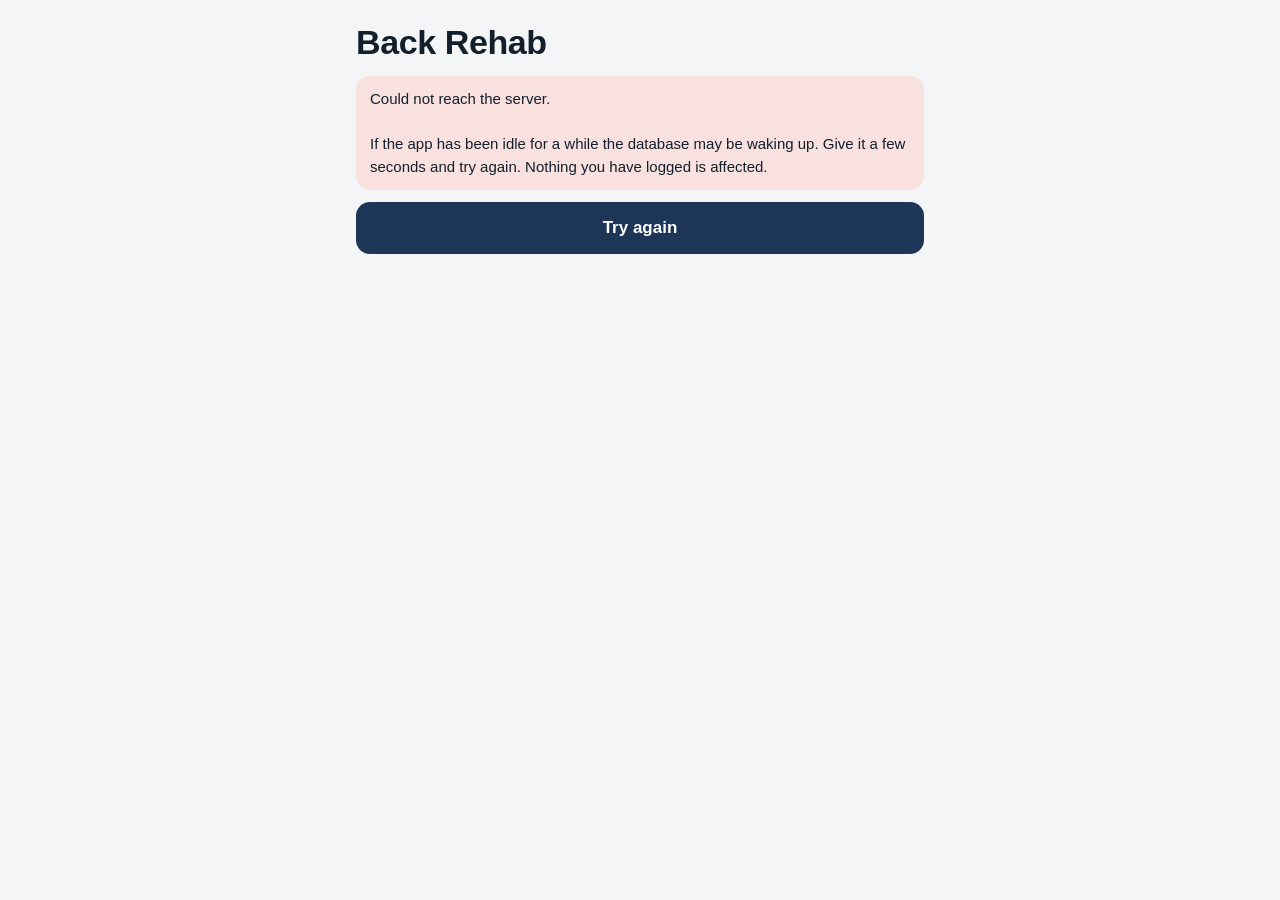
<file: back-rehab-app/index.html>
<!DOCTYPE html>
<html lang="en">
<head>
<meta charset="utf-8">
<meta name="viewport" content="width=device-width, initial-scale=1, viewport-fit=cover">
<meta name="apple-mobile-web-app-capable" content="yes">
<meta name="apple-mobile-web-app-status-bar-style" content="black-translucent">
<meta name="apple-mobile-web-app-title" content="Back Rehab">
<meta name="theme-color" content="#0E1319" media="(prefers-color-scheme: dark)">
<meta name="theme-color" content="#F4F5F7" media="(prefers-color-scheme: light)">
<meta name="color-scheme" content="dark light">
<title>Back Rehab</title>
<link rel="apple-touch-icon" href="data:image/svg+xml,%3Csvg xmlns='http://www.w3.org/2000/svg' viewBox='0 0 180 180'%3E%3Crect width='180' height='180' rx='40' fill='%231d3557'/%3E%3Ctext x='90' y='122' font-size='96' font-family='sans-serif' font-weight='bold' fill='white' text-anchor='middle'%3EL5%3C/text%3E%3C/svg%3E">
<style>
/* Tokens. Dark is the default (winter evenings); light follows the phone's setting.
   Green / amber / red mean back status and nothing else; rehab is copper, marathon blue. */
:root{
  --bg:#0E1319; --surface:#161D26; --surface2:#1F2833; --line:#2B3644; --hair:#232E3A;
  --text:#E9EEF4; --muted:#9AA8B7; --on:#0E1319;
  --rehab:#E0916A; --rehab-dim:#2E2019; --run:#7DB2EE; --run-dim:#18263A;
  --green:#5DD38F; --green-dim:#173325; --amber:#F2B84B; --amber-dim:#3A2E14;
  --red:#F2857A; --red-dim:#3D1F1C;
  --ph-base:#2E4A6B; --ph-build:#45699A; --ph-specific:#6597CF; --ph-taper:#9CC2EE; --ph-race:#E9EEF4;
  --acc:var(--run); --acc-dim:var(--run-dim);
  color-scheme:dark;
}
@media (prefers-color-scheme: light){
  :root{
    --bg:#F4F5F7; --surface:#FFFFFF; --surface2:#EEF1F5; --line:#D9DFE6; --hair:#E4E8ED;
    --text:#13202C; --muted:#536171; --on:#FFFFFF;
    --rehab:#97481F; --rehab-dim:#F6E6DD; --run:#1D3557; --run-dim:#E1E8F2;
    --green:#17683A; --green-dim:#E3F1E8; --amber:#855400; --amber-dim:#F7ECD6;
    --red:#A3322A; --red-dim:#F8E1DE;
    --ph-base:#B9CBE2; --ph-build:#86A6CF; --ph-specific:#4F78AE; --ph-taper:#2C4F7F; --ph-race:#13202C;
    color-scheme:light;
  }
}
.t-rehab{--acc:var(--rehab);--acc-dim:var(--rehab-dim)}
.t-run,.t-today,.t-progress{--acc:var(--run);--acc-dim:var(--run-dim)}

*{box-sizing:border-box;-webkit-tap-highlight-color:transparent}
html,body{margin:0;padding:0;background:var(--bg);color:var(--text);
  font-family:-apple-system,BlinkMacSystemFont,"SF Pro Text","Segoe UI",Roboto,sans-serif;
  font-size:17px;line-height:1.35;-webkit-text-size-adjust:100%;font-variant-numeric:tabular-nums}
body{padding:env(safe-area-inset-top) 0 calc(env(safe-area-inset-bottom) + 100px) 0}
/* iOS 26 home-screen apps (WebKit bug 301108): while the page is shorter than the screen, the viewport
   stops a status-bar height short and the fixed tab bar floats above the bottom edge. Keeping the page
   at least screen-tall pins it there. 0 inset in Safari or with an opaque status bar, so no effect. */
html{min-height:min(100lvh, calc(100% + env(safe-area-inset-top)))}
.wrap{max-width:600px;margin:0 auto;padding:0 16px}
:focus-visible{outline:2px solid var(--acc);outline-offset:2px}
button{font-family:inherit;cursor:pointer}
header{padding:22px 0 14px}
h1{font-size:34px;line-height:40px;margin:0;font-weight:700;letter-spacing:-.4px}
.sub{font-size:15px;color:var(--muted);margin-top:2px}
h2{font-size:22px;margin:0 0 12px;font-weight:700}
h2:focus,h1:focus{outline:none}
.card{background:var(--surface);border-radius:16px;padding:16px;margin-bottom:12px}
.big{display:block;width:100%;min-height:56px;padding:15px 16px;border-radius:16px;border:none;
  background:var(--acc);color:var(--on);font-size:17px;font-weight:700;margin-bottom:10px;text-align:left}
.big .d{display:block;font-size:13px;font-weight:500;margin-top:3px}
.big.alt{background:var(--surface);color:var(--text);font-weight:600}
.big.alt .d{color:var(--muted);opacity:1}
.row{display:flex;align-items:center;gap:10px;padding:12px 0;border-bottom:1px solid var(--line)}
.row:last-child{border-bottom:none}
.row .nm{flex:1;min-width:0}
.row .nm b{display:block;font-size:16px;font-weight:600}
.row .nm span{display:block;font-size:13px;color:var(--muted);margin-top:2px}
input,textarea,select{background:var(--bg);border:1px solid var(--line);color:var(--text);
  border-radius:10px;padding:10px 12px;font-size:16px;font-family:inherit;width:100%;min-height:44px}
input:focus,textarea:focus,select:focus{outline:none;border-color:var(--acc)}
.num{width:66px;text-align:center;padding:9px 4px}
.unit{font-size:12px;color:var(--muted);width:24px}
.chips{display:flex;flex-wrap:wrap;gap:6px;margin-top:6px}
.chips button{min-height:44px;padding:9px 14px;border-radius:10px;border:1px solid var(--line);
  background:var(--surface2);color:var(--text);font-size:15px}
.chips button.on{background:var(--acc-dim);border-color:var(--acc);color:var(--acc);font-weight:700}
.seg{display:grid;grid-auto-flow:column;grid-auto-columns:1fr;gap:4px;background:var(--bg);border-radius:12px;padding:4px;margin:6px 0 0}
.seg button{min-height:44px;border:0;border-radius:9px;background:transparent;color:var(--muted);font-size:15px;font-weight:700}
.seg button.on{background:var(--acc);color:var(--on)}
.toggle{display:flex;align-items:center;justify-content:space-between;gap:12px;padding:12px 0}
.toggle b{font-size:16px;font-weight:600}
.sw{width:51px;height:31px;border-radius:16px;background:var(--line);border:none;position:relative;flex:none}
.sw i{position:absolute;top:3px;left:3px;width:25px;height:25px;border-radius:50%;background:var(--muted);transition:.16s}
.sw.on{background:var(--green-dim)}.sw.on i{left:23px;background:var(--green)}
.sw.on.bad{background:var(--red-dim)}.sw.on.bad i{background:var(--red)}
.save{display:block;width:100%;min-height:52px;padding:15px;border-radius:14px;border:none;
  background:var(--acc);color:var(--on);font-size:17px;font-weight:700;margin-top:6px}
.save:disabled{opacity:.45}
.back{background:none;border:none;color:var(--acc);font-size:17px;min-height:44px;padding:8px 0;margin:6px 0 2px}
.lbl{font-size:13px;color:var(--muted);text-transform:uppercase;letter-spacing:.5px;margin:14px 0 6px;font-weight:700}
.hint{font-size:13px;color:var(--muted);line-height:1.5;margin:6px 0 0}
.dots{display:flex;flex-wrap:wrap;gap:5px;margin-top:4px}
.dot{width:26px;height:26px;border-radius:7px;background:var(--surface2);font-size:10px;color:var(--muted);
  display:flex;align-items:center;justify-content:center;font-weight:800}
.dot.green{background:var(--green);color:var(--on);border-radius:50%}
.dot.amber{background:var(--amber);color:var(--on);border-radius:4px}
.dot.red{background:var(--red);color:var(--on);border-radius:2px;box-shadow:0 0 0 2px var(--surface),0 0 0 3px var(--red)}
.hist{font-size:15px;padding:11px 0;border-bottom:1px solid var(--line);display:flex;gap:9px;align-items:baseline}
.hist:last-child{border-bottom:none}
.pill{font-size:11px;font-weight:800;padding:3px 7px;border-radius:6px;flex:none;white-space:nowrap}
.pill.green{background:var(--green-dim);color:var(--green)}.pill.green:before{content:"● "}
.pill.amber{background:var(--amber-dim);color:var(--amber)}.pill.amber:before{content:"▲ "}
.pill.red{background:var(--red-dim);color:var(--red)}.pill.red:before{content:"■ "}
.warn{background:var(--red-dim);color:var(--text);padding:12px 14px;border-radius:14px;font-size:15px;line-height:1.5;margin-bottom:12px}
.warn b:first-child{color:var(--red)}
.ok{background:var(--green-dim);color:var(--text);padding:12px 14px;border-radius:14px;font-size:15px;line-height:1.5;margin-bottom:12px}
.note{background:var(--surface2);padding:10px 12px;border-radius:10px;font-size:14px;line-height:1.45;margin-top:10px}
.note.amber{background:var(--amber-dim)}.note.red{background:var(--red-dim)}
.hide{display:none}
.ctr{text-align:center;padding:52px 20px;color:var(--muted)}
.grid2{display:grid;grid-template-columns:1fr 1fr;gap:10px}
.grid2 .lbl{margin-top:8px}

/* progression, history detail and flare mode */
.tiles{display:grid;grid-template-columns:1fr 1fr;gap:10px}
.tile{background:var(--surface);border:0;border-radius:16px;padding:12px 12px 6px;text-align:left;color:var(--text)}
.tile .gl{display:flex;align-items:center;gap:6px;font-size:13px;color:var(--muted);font-weight:700}
.tile .gl i{width:9px;height:9px;border-radius:3px;flex:none}
.tile .v{font-size:26px;font-weight:700;margin-top:5px;line-height:1.05;letter-spacing:-.5px}
.tile .v small{font-size:12px;font-weight:600;color:var(--muted);letter-spacing:0}
.tile .dim{font-size:12px;color:var(--muted);margin-top:4px;line-height:1.35}
.chip{display:inline-block;font-size:11px;font-weight:800;padding:2px 6px;border-radius:6px;margin-top:4px}
.chip.up{background:var(--green-dim);color:var(--green)}
.chip.dn{background:var(--red-dim);color:var(--red)}
.chip.fl{background:var(--surface2);color:var(--muted)}
.exrow{display:flex;align-items:center;gap:10px;padding:11px 0;border-bottom:1px solid var(--line)}
.exrow:last-child{border-bottom:none}
.exrow .nm{flex:1;min-width:0}
.exrow .nm b{display:block;font-size:15px;font-weight:600}
.exrow .nm span{display:block;font-size:12px;color:var(--muted);margin-top:2px}
.tbl{width:100%;border-collapse:collapse;font-size:14px}
.tbl th{text-align:left;color:var(--muted);font-weight:700;font-size:12px;text-transform:uppercase;
  letter-spacing:.5px;padding:6px 6px 6px 0;border-bottom:1px solid var(--line)}
.tbl td{padding:7px 6px 7px 0;border-bottom:1px solid var(--hair)}
.tbl td:first-child{color:var(--muted)}
.stage{display:flex;gap:4px;margin:9px 0 3px}
.stage div{flex:1;height:5px;border-radius:3px;background:var(--line)}
.stage div.on{background:var(--red)}
.stage div.done{background:var(--red);opacity:.55}
.mini{display:flex;gap:7px;margin-top:10px;flex-wrap:wrap}
.mini button{flex:1;min-height:44px;padding:10px 8px;border-radius:10px;border:1px solid var(--line);
  background:var(--surface);color:var(--text);font-size:14px;font-weight:600}
.mini button.danger{color:var(--red)}
.tapper{width:100%;text-align:left;background:none;border:none;padding:0;color:inherit;font:inherit}
.legend{display:flex;align-items:center;gap:6px;font-size:13px;color:var(--muted);margin:2px 0 8px;flex-wrap:wrap}
.legend i{width:14px;height:3px;border-radius:2px;flex:none}
svg.ch{display:block;width:100%;height:auto;overflow:visible}

/* 0-10 pain scale */
.pain0{display:block;width:100%;min-height:44px;padding:12px;border-radius:10px;border:2px solid transparent;
  background:var(--green-dim);color:var(--green);font-size:15px;font-weight:700;margin-bottom:5px;text-align:center}
.pain0.on{background:var(--green);color:var(--on);border-color:var(--text)}
.pain{display:grid;grid-template-columns:repeat(5,1fr);gap:5px}
.pain button{min-height:44px;padding:10px 0;border-radius:10px;border:2px solid transparent;font-size:16px;font-weight:700}
.pain button.g{background:var(--green-dim);color:var(--green)}
.pain button.a{background:var(--amber-dim);color:var(--amber)}
.pain button.r{background:var(--red-dim);color:var(--red)}
.pain button.on{border-color:var(--text);color:var(--on)}
.pain button.on.g{background:var(--green)}.pain button.on.a{background:var(--amber)}.pain button.on.r{background:var(--red)}
.anch{display:flex;justify-content:space-between;gap:8px;font-size:12px;color:var(--muted);margin-top:6px}
.derived{margin-top:11px;padding:10px 12px;border-radius:11px;font-size:14px;line-height:1.5}
.derived b{display:block;font-size:12px;letter-spacing:.6px;margin-bottom:3px}
.derived.green{background:var(--green-dim)}.derived.green b{color:var(--green)}.derived.green b:before{content:"● "}
.derived.amber{background:var(--amber-dim)}.derived.amber b{color:var(--amber)}.derived.amber b:before{content:"▲ "}
.derived.red{background:var(--red-dim)}.derived.red b{color:var(--red)}.derived.red b:before{content:"■ "}
.pnum{font-variant-numeric:tabular-nums;font-weight:700}

/* shell: tab bar and sheets */
.tabbar{position:fixed;left:0;right:0;bottom:0;z-index:5;max-width:600px;margin:0 auto;background:var(--surface);border-top:1px solid var(--line);
  padding:6px 8px calc(env(safe-area-inset-bottom) + 6px);display:grid;grid-template-columns:repeat(4,1fr);gap:4px}
.tabbar button{display:flex;flex-direction:column;align-items:center;justify-content:center;gap:3px;min-height:52px;
  border:0;border-radius:12px;background:transparent;color:var(--muted);font-size:11px;font-weight:700}
.tabbar button[aria-current="page"]{background:var(--surface2);color:var(--text)}
.tabbar button[aria-current="page"].rehab{color:var(--rehab)}
.tabbar button[aria-current="page"].run{color:var(--run)}
.tabbar svg{width:24px;height:24px;fill:none;stroke:currentColor;stroke-width:1.8;stroke-linecap:round;stroke-linejoin:round}
.tabbar .badge{position:absolute;margin:-18px 0 0 22px;min-width:16px;height:16px;border-radius:8px;background:var(--run);color:var(--on);font-size:10px;line-height:16px;padding:0 4px}
.sheet{background:var(--surface);border-radius:22px 22px 0 0;margin:10px -16px 0;padding:6px 16px 24px;min-height:calc(100vh - 10px);animation:up .2s ease-out}
.sheet .back{display:none}
.sheet .card{background:var(--surface2)}
.sheet input,.sheet textarea,.sheet select{background:var(--surface)}
.sheethead{display:flex;align-items:center;justify-content:space-between;gap:12px;margin-bottom:6px}
.grab{width:36px;height:5px;border-radius:3px;background:var(--line);margin:4px auto 8px}
.x{width:44px;height:44px;border-radius:22px;border:0;background:var(--surface2);color:var(--muted);font-size:18px;flex:none}
@keyframes up{from{transform:translateY(24px);opacity:.4}to{transform:none;opacity:1}}
@media (prefers-reduced-motion: reduce){*{animation:none!important;transition:none!important}}

/* today, marathon */
.chipline{display:flex;gap:8px;flex-wrap:wrap;margin-top:10px}
.tag{font-size:13px;padding:5px 10px;border-radius:999px;font-weight:700}
.tag.rehab{background:var(--rehab-dim);color:var(--rehab)}
.tag.run{background:var(--run-dim);color:var(--run)}
.tl{list-style:none;margin:0 0 12px;padding:0;display:flex;flex-direction:column;gap:10px}
.tl>li{background:var(--surface);border-radius:16px;padding:14px 16px}
.tlrow{display:flex;align-items:center;gap:12px}
.tlrow .nm{flex:1;min-width:0}
.tlrow .nm b{display:block;font-size:17px;font-weight:600}
.tlrow .nm span{display:block;font-size:13px;color:var(--muted);margin-top:2px}
.tlrow .nm .k{font-size:13px;font-weight:700;color:var(--run);margin:0 0 2px}
.tlrow .nm .big2{font-size:22px;font-weight:700;color:var(--text);margin:0}
.step{width:28px;height:28px;border-radius:14px;flex:none;border:2px solid var(--muted);display:flex;align-items:center;justify-content:center}
.step.rehab{border-color:var(--rehab)}.step.run{border-color:var(--run)}.step.rest{border-style:dashed}
.step.done{background:var(--green);border-color:var(--green);color:var(--on);font-weight:900;font-size:14px}
.step.blocked{background:var(--red-dim);border-color:var(--red);color:var(--red);font-weight:900;font-size:14px}
.btn2{min-height:44px;padding:0 14px;border-radius:12px;border:1px solid var(--line);background:var(--surface2);color:var(--acc);font-size:15px;font-weight:700;flex:none}
.btn2.full{display:block;width:100%;margin-top:12px}
.btn1{display:block;width:100%;min-height:44px;margin-top:12px;border-radius:12px;border:0;background:var(--run);color:var(--on);font-size:15px;font-weight:700}
.stat{font-weight:700}
.st-green,.tlrow .nm .st-green{color:var(--green)}.st-amber,.tlrow .nm .st-amber{color:var(--amber)}.st-red,.tlrow .nm .st-red{color:var(--red)}
.hk{display:flex;align-items:center;gap:12px}
.hk .ic{width:36px;height:36px;border-radius:10px;background:var(--run-dim);display:flex;align-items:center;justify-content:center;flex:none}
.hk svg{width:20px;height:20px;fill:none;stroke:var(--run);stroke-width:1.8;stroke-linecap:round;stroke-linejoin:round}
.count{display:flex;align-items:flex-end;justify-content:space-between;gap:12px}
.count .n{font-size:56px;line-height:60px;font-weight:700;color:var(--run);letter-spacing:-1px}
.phasebar{display:grid;grid-template-columns:repeat(27,1fr);gap:2px;align-items:end;margin-top:16px}
.phasebar i{display:block;border-radius:2px}
.phasebar i.now{outline:2px solid var(--text);outline-offset:1px}
.phaselbl{display:grid;grid-template-columns:8fr 8fr 8fr 3fr;gap:2px;font-size:11px;color:var(--muted);font-weight:700;margin-top:6px}
.bar{height:6px;border-radius:3px;background:var(--line);overflow:hidden;margin:4px 0 12px}
.bar i{display:block;height:100%;background:var(--run);border-radius:3px}
.wk{list-style:none;margin:0;padding:0;display:flex;flex-direction:column;gap:6px}
.wk button{display:flex;align-items:center;gap:12px;width:100%;padding:10px;border:0;border-radius:14px;background:transparent;color:var(--text);text-align:left;min-height:56px}
.wk button.today{background:var(--run-dim)}
.wk .sl{width:40px;height:40px;border-radius:12px;display:flex;align-items:center;justify-content:center;font-size:17px;font-weight:800;background:var(--surface2);color:var(--run);flex:none}
.wk .sl.done{background:var(--green-dim);color:var(--green)}
.wk .nm{flex:1;min-width:0}.wk .nm b{display:block;font-size:16px;font-weight:600}.wk .nm span{display:block;font-size:13px;color:var(--muted)}
.wk .state{font-size:13px;font-weight:700;color:var(--muted)}
.links{background:var(--surface);border-radius:16px;margin-bottom:12px}
.links button{display:flex;flex-direction:column;align-items:flex-start;justify-content:center;width:100%;min-height:52px;padding:8px 16px;border:0;border-bottom:1px solid var(--line);background:transparent;color:var(--text);font-size:17px;text-align:left}
.links button:last-child{border-bottom:0}
.links button span{color:var(--muted);font-size:13px;display:block}
.plan-tbl{width:100%;border-collapse:collapse;font-size:15px}
.plan-tbl th{font-size:12px;color:var(--muted);text-align:left;font-weight:700;padding:6px 4px}
.plan-tbl td{padding:9px 4px;border-top:1px solid var(--line)}
.plan-tbl tr.now td{background:var(--run-dim)}
.plan-tbl td.r,.plan-tbl th.r{text-align:right}
.ph-h{display:flex;align-items:center;gap:8px;font-size:15px;font-weight:700;margin:16px 0 6px}
.ph-h i{width:12px;height:12px;border-radius:3px}
.swap{display:flex;align-items:center;gap:8px;margin:2px 0 0}
.swapbtn{min-height:44px;min-width:44px;padding:0 10px;border-radius:10px;border:1px solid var(--line);background:var(--surface);color:var(--acc);font-size:13px;font-weight:700;flex:none}
.swapped{font-size:12px;color:var(--acc);font-weight:700;margin-top:2px}
.swapped button{background:none;border:0;color:var(--acc);text-decoration:underline;font-size:12px;font-weight:700;min-height:32px;padding:0 4px}
.sr{position:absolute;width:1px;height:1px;overflow:hidden;clip:rect(0 0 0 0);white-space:nowrap}
</style>
</head>
<body>
<div class="wrap" id="app"><div class="ctr">Loading...</div></div>
<div id="live" class="sr" aria-live="polite"></div>

<script src="logic.js"></script>
<script>
var API = "https://mfzmyahruqghcnhjlkon.supabase.co/functions/v1/rehab";

// <<< GENERATED FROM program-source/program.json - DO NOT EDIT BY HAND
var PROGRAM = {
 1:{
  A:[{n:"Step-up (low box)",s:"3 x 10 per leg @ RPE 5-6",u:"kg",g:"quads",sp:2,c:"Drive through the top foot, do not push off the floor."},
     {n:"Cable pull-through",s:"3 x 12",u:"kg",g:"post",sp:3,c:"Your hinge practice. Short range, spine locked neutral."},
     {n:"Machine chest press",s:"3 x 12",u:"kg",g:"chest",sp:1,c:"Back flat against the pad throughout."},
     {n:"Chest-supported DB row",s:"3 x 12",u:"kg",g:"back",sp:1,c:"Incline bench takes your lower back out of it entirely."},
     {n:"Single-leg glute bridge",s:"3 x 10 per leg",u:"bw",g:"post",sp:1,c:"Other knee hugged to the chest locks the pelvis. 2s squeeze at the top."},
     {n:"Single-leg calf raise",s:"2 x 15 per leg",u:"kg",g:"calf",sp:1,c:"Full range, 2s lower. S1 rehab as well as training."},
     {n:"Half-kneeling Pallof press",s:"3 x 8 per side",u:"kg",g:"trunk",sp:1,c:"3s hold. Resist rotation, do not produce it."},
     {n:"90/90 hip lift-off",s:"3 x 5 per side",u:"bw",g:"hip",sp:1,c:"Lift the back knee by turning the thigh inward. 2s hold. Anything in the leg: prone version instead."},
     {n:"Suitcase carry",s:"3 x 30s per side",u:"kg",t:1,g:"trunk",sp:2,c:"Stay perfectly vertical. That is the exercise."}],
  B:[{n:"Split squat (rear foot down)",s:"3 x 10 per leg",u:"kg",g:"quads",sp:2,c:"Hold a rack for balance. Torso upright."},
     {n:"Lat pulldown, neutral grip",s:"3 x 12",u:"kg",g:"back",sp:1,c:"Torso near vertical, minimal lean-back."},
     {n:"Single-leg hip thrust",s:"3 x 10 per leg",u:"kg",g:"post",sp:1,c:"Bodyweight to start. Ribs down, hips level. Movement at the hip, not the spine."},
     {n:"Seated DB shoulder press",s:"3 x 12",u:"kg",g:"delts",sp:2,c:"High back support, ribs down, no lumbar arch."},
     {n:"Cable face pull",s:"2 x 15",u:"kg",g:"back",sp:1,c:"Upper back and rear delts. Keeps posture honest."},
     {n:"Cable lateral raise",s:"3 x 15",u:"kg",g:"delts",sp:1,c:"Your only side-delt work."},
     {n:"Side plank",s:"3 x 20-30s per side",u:"bw",t:1,g:"trunk",sp:1,c:"Knees bent if needed. Completes the McGill big three."},
     {n:"90/90 hip switch",s:"2 x 6 per side",u:"bw",g:"hip",sp:1,c:"Knees over to the other side, feet stay put, 2s each way. Anything in the leg: prone version instead."},
     {n:"45 deg back extension",s:"3 x 12 bodyweight",u:"bw",g:"post",sp:2,c:"Rise to neutral only, never past straight. Glute-driven."}]
 },
 2:{
  A:[{n:"Trap bar deadlift (blocks)",s:"4 x 6 @ RPE 6-7",u:"kg",g:"post",sp:3,c:"High handles or 10-15cm blocks. Hips lead. Reset every rep, no touch-and-go. Film from behind: hips rise level, no shift to the strong side."},
     {n:"Step-up, 40cm box",s:"3 x 10 per leg",u:"kg",g:"quads",sp:2,c:"Drive through the top foot. Do not push off the floor."},
     {n:"Machine / DB flat press",s:"3 x 10",u:"kg",g:"chest",sp:1,c:"Controlled, no bounce."},
     {n:"Chest-supported row",s:"4 x 10",u:"kg",g:"back",sp:1,c:"Heavier than Phase 1. Chest stays on the pad."},
     {n:"Standing single-leg leg curl",s:"3 x 10 per leg",u:"kg",g:"post",sp:1,c:"Hip stays straight, keeps the nerve slack. 2s lower."},
     {n:"Half-kneeling Pallof press",s:"3 x 10 per side",u:"kg",g:"trunk",sp:1,c:"Progress by stepping further from the anchor before adding weight."},
     {n:"Suitcase carry",s:"3 x 30s per side",u:"kg",t:1,g:"trunk",sp:2,c:"Add load steadily. One of the best trunk exercises you will do."}],
  B:[{n:"Single-leg hip thrust",s:"4 x 8 per leg @ RPE 7-8",u:"kg",g:"post",sp:1,c:"Main glute builder. DB on the working hip, hips level throughout."},
     {n:"Assisted pull-up / pulldown",s:"4 x 8",u:"kg",g:"back",sp:1,c:"Progress toward unassisted. No kipping or swinging."},
     {n:"Incline DB press",s:"4 x 8",u:"kg",g:"chest",sp:1},
     {n:"Seated DB shoulder press",s:"3 x 10",u:"kg",g:"delts",sp:2,c:"Back supported, ribs down."},
     {n:"Single-leg calf raise",s:"3 x 12 per leg",u:"kg",g:"calf",sp:1,c:"DB on the working side once bodyweight is easy. Track it against your benchmark."},
     {n:"Side plank with leg lift",s:"3 x 30s per side",u:"bw",t:1,g:"trunk",sp:1,c:"Progression from the Phase 1 static hold."},
     {n:"Weighted 45 deg back extension",s:"3 x 10",u:"kg",g:"post",sp:3,c:"Plate on chest. Still to neutral only. Builds protective erector endurance."}],
  C:[{n:"Bulgarian split squat",s:"4 x 8 per leg",u:"kg",g:"quads",sp:2,c:"Dumbbells at your sides, not on your back. Brutal legs, near-zero spinal load."},
     {n:"B-stance DB RDL",s:"3 x 10 per leg @ RPE 6-7",u:"kg",g:"post",sp:3,c:"Back toes for balance only. Stop at mid-shin or where your back position changes."},
     {n:"Dip (assisted) / flat DB press",s:"3 x 10",u:"kg",g:"chest",sp:2},
     {n:"Single-arm DB / cable row",s:"3 x 10 per side",u:"kg",g:"back",sp:2,c:"Supported on a bench. Also an anti-rotation demand."},
     {n:"Cable face pull",s:"3 x 15",u:"kg",g:"back",sp:1,c:"Rear delts and upper back. Keeps posture honest."},
     {n:"Cable lateral raise",s:"3 x 12-15",u:"kg",g:"delts",sp:1,c:"Your only side-delt work."},
     {n:"Farmer carry",s:"3 x 40s",u:"kg",t:1,g:"trunk",sp:2,c:"Go heavy. Grip, traps and trunk at once."},
     {n:"Back extension hold",s:"3 x 30-45s",u:"bw",t:1,g:"trunk",sp:2,c:"Hold at neutral, never past straight. Endurance, not strength."}]
 },
 3:{
  A:[{n:"Trap bar deadlift",s:"4 x 5 @ RPE 7-8, SS1",u:"kg",g:"post",sp:3,c:"Lower the blocks only after 8 fully green weeks. Never grind a rep. Film from behind: hips rise level, no shift to the strong side."},
     {n:"90/90 hip lift-off",s:"4 x 5 per side, SS1",u:"bw",g:"hip",sp:1,c:"Lift the back knee by turning the thigh inward. 2s hold. Anything in the leg: prone version instead."},
     {n:"Step-up, 40cm box",s:"3 x 8 per leg, SS2",u:"kg",g:"quads",sp:2,c:"Heavy quad work of the week. Drive through the top foot."},
     {n:"Flat bench press",s:"3 x 6-8 @ RPE 7-8, SS2",u:"kg",g:"chest",sp:1,c:"Modest arch only. Feet flat, glutes on the bench."},
     {n:"Chest-supported row",s:"3 x 8, SS3",u:"kg",g:"back",sp:1,c:"Chest stays on the pad."},
     {n:"Single-leg calf raise",s:"3 x 12 per leg, SS3",u:"kg",g:"calf",sp:1,c:"Only gym calf work. The runs do the rest. Symmetry is the target."},
     {n:"Half-kneeling cable chop",s:"3 x 10 per side, SS4",u:"kg",g:"trunk",sp:3,c:"Rotation from the thoracic spine and hips. The lumbar spine stays quiet."},
     {n:"Cable lateral raise",s:"3 x 12-15, SS4",u:"kg",g:"delts",sp:1,c:"Only side-delt work. Same cable as the chop."},
     {n:"Hip airplane",s:"3 x 5 per side, SS5",u:"kg",g:"hip",sp:2,c:"Hand on a rack. Turn the pelvis open, then closed over the standing hip. Slow. Light DB later."},
     {n:"Heavy suitcase carry",s:"3 x 30s per side, SS5",u:"kg",t:1,g:"trunk",sp:2,c:"Stay perfectly vertical. Walk from the rack you did the airplanes at."}],
  B:[{n:"Bulgarian split squat",s:"3 x 8 per leg @ RPE 7, SS1",u:"kg",g:"quads",sp:2,c:"DBs at your sides. RPE 7: the lighter leg day, runs follow."},
     {n:"Weighted pull-up / pulldown",s:"4 x 6-8, SS1",u:"kg",g:"back",sp:2},
     {n:"Seated DB shoulder press",s:"3 x 8-10",u:"kg",g:"delts",sp:2,c:"Back and head on the pad, ribs down. Stop short of lockout if the low back lifts."},
     {n:"Single-leg hip thrust",s:"3 x 8 per leg @ RPE 8, SS2",u:"kg",g:"post",sp:1,c:"Heaviest glute work. DB on the working hip. Hips level."},
     {n:"Dip / close-grip press",s:"3 x 8, SS2",u:"kg",g:"chest",sp:2,c:"Upright torso, shoulders down. Assisted if you need it. The dip station is by the stretch area."},
     {n:"Kneeling ab rollout",s:"3 x 8, SS3",u:"bw",g:"trunk",sp:3,c:"Short range. Stop before the hips sag. Ribs down."},
     {n:"Side plank reach-through",s:"3 x 8 per side, SS3",u:"bw",g:"trunk",sp:1},
     {n:"90/90 hip switch",s:"3 x 6 per side, SS3",u:"bw",g:"hip",sp:1,c:"Knees over to the other side, feet stay put, 2s each way. Anything in the leg: prone version instead."},
     {n:"Cable face pull",s:"3 x 15",u:"kg",g:"back",sp:1,c:"Upper back and rear delts; keeps posture honest."},
     {n:"Weighted back extension",s:"3 x 10",u:"kg",g:"post",sp:3,c:"Plate on chest. To neutral only, slow eccentric. With the trap bar on Day A, this trains the back extensors twice a week."}]
 }
};

var DAYS = {
 1:[{d:"A",l:"single-leg squat, push & pull"},{d:"B",l:"single leg, upper body & trunk"}],
 2:[{d:"A",l:"hinge emphasis"},{d:"B",l:"upper body & glutes"},{d:"C",l:"single leg emphasis"}],
 3:[{d:"A",l:"heavy legs & hinge"},{d:"B",l:"upper body & lighter legs"}]
};

var PHASES = {
 1:{t:"Re-entry",w:"weeks 1-4",
    g:"Establish a symptom-free baseline and rebuild trunk endurance. You are not trying to get stronger - you are collecting evidence about what your back tolerates.",
    r:["Everything at RPE 5-6, four or more reps left in the tank.","No hip hinge under external load yet.","2 seconds down, no bounce.","If it feels easy, the phase is working.","Single-leg work: weaker leg first, the strong leg matches its reps."]},
 2:{t:"Build",w:"weeks 5-12",
    g:"Where the muscle gets built. Loads climb into a productive range and the hip hinge returns under load.",
    r:["RPE 6-8, reps 6-12.","Trap bar from blocks or high handles only - never the floor.","RDLs deliberately short range.","Only progress a lift if last week was green.","Single-leg work: weaker leg first, the strong leg matches its reps."]},
 3:{t:"Strength",w:"weeks 13-24",
    g:"Consolidate. Heavier loads, same spine-sparing exercise selection. You can stay in this phase indefinitely.",
    r:["Two sessions a week: Day A Tue (heavy legs, hinge), Day B Thu (lighter legs, upper body).","Main lifts 4-6 reps at RPE 7-8.","Loaded rotation introduced carefully via cable chops.","Floor pulls only after 8 fully green weeks, and only with your physio's sign-off.","Single-leg work: weaker leg first, the strong leg matches its reps.","SS1, SS2...: one set of each, then rest. Three in a superset is a tri-set. Straight sets if the gym is busy.","Hip rotation work: anything felt in the leg, go back to the prone version from the warm-up."]}
};

var HOME = [
 {n:"Sciatic nerve slide",s:"2 x 10 per leg",c:"Straighten the knee while looking up, bend it while looking down. Gentle traffic, never a stretch or a symptom."},
 {n:"Prone press-up",s:"10 reps, 2s hold",c:"Only if extension makes you feel better. If it worsens things, do 90/90 breathing instead."},
 {n:"90/90 breathing",s:"8 breaths",c:"Feet up, knees at 90. Breathe into belly and low ribs. Resets an over-braced trunk."},
 {n:"Glute bridge",s:"15 reps",c:"Ribs down, squeeze at the top, 2s hold."},
 {n:"Dead bug",s:"8 per side",c:"Low back stays flat against the floor. That is the whole exercise."},
 {n:"Bird dog",s:"8 per side, 5s hold",c:"Draw a small square with the extended hand and foot to progress."},
 {n:"Side plank",s:"2 x 25s per side",c:"Knees bent version is fine."},
 {n:"Half-kneeling hip flexor stretch",s:"2 x 30s per side",c:"Tuck the pelvis first, then lean."},
 {n:"Prone hip internal rotation",s:"2 x 10 per side",c:"On your stomach, knees bent. Feet fall outward slowly, then pull them back. Little and often."}
];

var NERVE = [
 {n:"Single-leg stand",s:"30s per leg",c:"Progress: eyes open, then eyes closed, then on a cushion."},
 {n:"Heel and toe walks",s:"20m each",c:"Directly tests the L5 and S1 myotomes."}
];

var GROUPS = [
 {k:"quads",l:"Legs / squat"},
 {k:"post",l:"Glutes & hinge"},
 {k:"back",l:"Back"},
 {k:"chest",l:"Chest"},
 {k:"delts",l:"Shoulders"},
 {k:"trunk",l:"Trunk"},
 {k:"calf",l:"Calves"},
 {k:"arms",l:"Arms"},
 {k:"hip",l:"Hip rotation"}
];

var FLARE = {
  closeAfter:28,
  clearRule:"A clear day is a day with no Red logged and no symptoms below the knee. Any Red session, Red morning check-in, or session logged with leg symptoms resets the count to zero and drops you back to the stage that count belongs to.",
  debrief:"Within a week of any flare, write down: what you did in the 72 hours before it; whether the gym or daily life was the more likely cause; and what specifically you will change. Three episodes without a written debrief means the pattern that caused them is still invisible to you. This takes ten minutes and is probably the highest-leverage thing in this entire document.",
  stages:[
   {n:0,t:"Settle",d:0,gym:0,sum:"No gym. Walking, reduced-range home routine, nerve slides.",sp:0,run:{"pct": 0, "max": 0, "quality": false, "text": "No running. Walk short and often instead."},do:["Do not go to bed. Bed rest beyond a day makes disc-related pain worse, not better.","Walk short and often - 5-10 minutes every couple of hours beats one long walk.","Find your position of relief and use it: prone, prone on elbows, or standing.","Nerve slides gently, 2 x 10 per leg, twice a day. Reduce range until there is no provocation at all.","Avoid prolonged sitting entirely. Stand or lie down.","Contact your physio now. Do not wait to see whether it settles on its own."]},
   {n:1,t:"Reintroduce",d:3,gym:1,sum:"Back in the gym, spine-neutral work only, half your pre-flare loads.",sp:1,pct:50,sets:2,rpe:"4-5",pool:1,run:{"pct": 0, "max": 20, "quality": false, "walkrun": true, "text": "Walk-run only: 1 min jog, 2 min walk, 20 min max, flat."},do:["Supported and machine work only - nothing that loads the spine through range.","Two working sets, never more. You should leave feeling you could have done twice as much.","Home routine daily at full range again, walks toward 20-30 minutes.","Any leg symptom during or within 24h of a session sends you back to Settle."]},
   {n:2,t:"Rebuild",d:7,gym:1,sum:"Phase 1 as written minus the hinge, at 70% of pre-flare loads.",sp:2,pct:70,sets:3,rpe:"5-6",pool:1,run:{"pct": 50, "max": 45, "quality": false, "text": "Half the planned minutes, easy only. Long run 45 min max."},do:["Squat pattern, carries and rows return. The loaded hinge does not.","Run this for at least a week even if everything feels fine.","Re-test the single-leg calf raise and compare it to your last benchmark."]},
   {n:3,t:"Re-load",d:14,gym:1,sum:"Your normal phase, hinge still held back, 85% of pre-flare loads.",sp:2,pct:85,rpe:"6-7",pool:0,run:{"pct": 75, "quality": false, "text": "75% of the planned minutes, easy only."},do:["Back to the phase you were in, with the heavy hinge and loaded rotation still parked.","Sets as written. Loads are the brake here, not volume.","Write the debrief now if you have not already."]},
   {n:4,t:"Full programme",d:21,gym:1,sum:"Everything back, 95% of pre-flare loads. One clear week from closing the flare.",sp:3,pct:95,pool:0,run:{"pct": 90, "quality": false, "text": "90% of the planned minutes, easy only until the flare closes."},do:["The hinge returns at the lightest load you would call productive, and climbs from there.","Do not chase the number you were at before the flare. It will come back faster than you think.","After a clear week here the flare is closed and you are back on the normal progression."]}
  ]
};

var PAIN = {
  min:0,max:10,
  prompt:"Worst back pain since the last log",
  note:"Symptoms moving toward your back are good news even if the number is unchanged. Symptoms moving down the leg mean stop, however mild and whatever the number says.",
  anchors:[{n:0,t:"nothing at all"},{n:3,t:"noticeable, settles within a day"},{n:6,t:"limits what you do"},{n:10,t:"the worst you have had"}],
  bands:[
   {l:"green",f:0,t:3,s:"Train and progress as written",
    c:"No leg symptoms. Back stiffness or ache at or below 3/10 that settles within 24 hours.",
    a:"Train and progress as written."},
   {l:"amber",f:4,t:6,s:"Train, but hold the loads",
    c:"Back pain 4-6/10, or stiffness that lingers more than 24 hours, but no symptoms below the knee.",
    a:"Hold your loads, cut sets by a third, drop the hinge, everything at RPE 5. Do not skip the session."},
   {l:"red",f:7,t:10,s:"Stop loading",
    c:"Any pain, numbness, tingling or heaviness below the knee, whatever the number. Any new weakness. Symptoms spreading further down the leg than yesterday. Or back pain at 7/10 or above.",
    a:"Stop loading. Walking, home routine at reduced range, nerve slides. Contact your physio."}
  ]
};

var DELOADS = [10,18,24];

var RUNPLAN = {"race":"Copenhagen Marathon","race_date":"2027-05-09","start_date":"2026-11-02","phases":{"base":{"title":"Base","goal":"Easy running only. Build the habit and the tissue tolerance, not fitness."},"build":{"title":"Build","goal":"Long run grows. Strides, then steady running, once the back has been quiet for a week."},"specific":{"title":"Specific","goal":"Marathon-effort running and the longest long runs. Run-walk on everything over 2 hours."},"taper":{"title":"Taper","goal":"Less volume, same rhythm. Gym at deload dosing."},"race":{"title":"Race week","goal":"Short and easy. Nothing heavy in the gym after Wednesday."}},"text":{"E":"Easy, talk-test pace (RPE 3-4). Flat and soft if you can.","Q_easy":"Easy, like E.","Q_strides":"Easy, then 6 x 20 s strides: relaxed, quick feet, full recovery. Not sprints.","Q_steady":"10 min easy, 3 x 8 min steady (RPE 6) with 2 min easy between, easy to finish.","Q_mp":"10 min easy, 2 x 15 min at marathon effort (RPE 5-6) with 3 min easy between, easy to finish.","Q_taper":"Easy, then 4 x 20 s strides.","L":"Easy, talk-test pace. Soft surfaces where you can.","L_runwalk":"Run-walk from the start: 9 min run, 1 min walk. Easy throughout."},"weeks":[{"w":1,"start":"2026-11-02","phase":"base","E":25,"Q":25,"L":35,"q":"Q_easy"},{"w":2,"start":"2026-11-09","phase":"base","E":25,"Q":30,"L":40,"q":"Q_easy"},{"w":3,"start":"2026-11-16","phase":"base","E":30,"Q":35,"L":45,"q":"Q_easy"},{"w":4,"start":"2026-11-23","phase":"base","E":25,"Q":30,"L":40,"q":"Q_easy","tag":"cutback"},{"w":5,"start":"2026-11-30","phase":"base","E":30,"Q":40,"L":50,"q":"Q_easy"},{"w":6,"start":"2026-12-07","phase":"base","E":35,"Q":40,"L":60,"q":"Q_easy"},{"w":7,"start":"2026-12-14","phase":"base","E":35,"Q":45,"L":70,"q":"Q_easy"},{"w":8,"start":"2026-12-21","phase":"base","E":30,"Q":40,"L":60,"q":"Q_easy","tag":"cutback"},{"w":9,"start":"2026-12-28","phase":"build","E":40,"Q":45,"L":80,"q":"Q_strides","qq":true},{"w":10,"start":"2027-01-04","phase":"build","E":40,"Q":50,"L":90,"q":"Q_strides","qq":true},{"w":11,"start":"2027-01-11","phase":"build","E":35,"Q":45,"L":75,"q":"Q_easy","tag":"cutback","note":"Moved from week 12 to line up with rehab deload week 24."},{"w":12,"start":"2027-01-18","phase":"build","E":45,"Q":50,"L":100,"q":"Q_strides","qq":true},{"w":13,"start":"2027-01-25","phase":"build","E":45,"Q":55,"L":110,"q":"Q_steady","qq":true},{"w":14,"start":"2027-02-01","phase":"build","E":45,"Q":55,"L":120,"q":"Q_steady","qq":true,"l":"L_runwalk"},{"w":15,"start":"2027-02-08","phase":"build","E":50,"Q":55,"L":130,"q":"Q_steady","qq":true,"l":"L_runwalk"},{"w":16,"start":"2027-02-15","phase":"build","E":45,"Q":50,"L":110,"q":"Q_strides","qq":true,"tag":"cutback"},{"w":17,"start":"2027-02-22","phase":"specific","E":50,"Q":60,"L":140,"q":"Q_mp","qq":true,"l":"L_runwalk"},{"w":18,"start":"2027-03-01","phase":"specific","E":50,"Q":60,"L":150,"q":"Q_mp","qq":true,"l":"L_runwalk"},{"w":19,"start":"2027-03-08","phase":"specific","E":50,"Q":60,"L":160,"q":"Q_mp","qq":true,"l_text":"Run-walk 9:1, then the last 20 min at marathon effort, running through.","lq":true},{"w":20,"start":"2027-03-15","phase":"specific","E":40,"Q":55,"L":135,"q_text":"10K test: 15 min easy, 10 km steady-hard on a flat route, 10 min easy. Your time sets the race pace.","qq":true,"l":"L_runwalk","tag":"cutback","test":true},{"w":21,"start":"2027-03-22","phase":"specific","E":50,"Q":60,"L":170,"q":"Q_mp","qq":true,"l":"L_runwalk"},{"w":22,"start":"2027-03-29","phase":"specific","E":50,"Q":60,"L":180,"q":"Q_mp","qq":true,"l":"L_runwalk","note":"First 3 hours. Easter week."},{"w":23,"start":"2027-04-05","phase":"specific","E":45,"Q":50,"L":150,"q":"Q_strides","qq":true,"l":"L_runwalk","tag":"cutback"},{"w":24,"start":"2027-04-12","phase":"specific","E":50,"Q":60,"L":180,"q":"Q_mp","qq":true,"l_text":"Run-walk 9:1, then the last 45 min at race pace and race run-walk. The dress rehearsal: race shoes, race breakfast, race gels.","lq":true,"note":"Peak week."},{"w":25,"start":"2027-04-19","phase":"taper","E":45,"Q":55,"L":120,"q":"Q_taper","qq":true,"l":"L_runwalk","tag":"taper"},{"w":26,"start":"2027-04-26","phase":"taper","E":40,"Q":45,"L":90,"q":"Q_taper","qq":true,"tag":"taper"},{"w":27,"start":"2027-05-03","phase":"race","E":30,"Q":20,"L":null,"e_text":"30 min easy, then 4 x 20 s strides.","q_text":"Shakeout: 20 min very easy, two days before the race.","tag":"race"}],"rules":[{"t":"The morning check-in decides the run","b":"Green: run as planned. Amber: easy only, 30 min cap, long run at 60%, flat soft route, no strides or steady work. Red, or anything below the knee: no run, walk only."},{"t":"During a flare","b":"Settle: no running. Reintroduce: walk-run, 20 min max. Rebuild: half the planned minutes, long run 45 min max. Re-load: 75%, easy only. Full: 90%, easy only until the flare closes."},{"t":"Stop and walk home if","b":"back pain climbs to 4 or more, or anything reaches below the knee. Log the run with that score; the next morning's check-in decides what happens next."},{"t":"Strides and steady work","b":"Only after 7 days with no Amber or Red. Otherwise the session is run easy at the same length."},{"t":"With the gym","b":"Two gym sessions: Tue Day A (heavy legs and the hinge), Thu Day B (lighter legs, RPE 7). The day after a long run of 90 min or more: Day B, not the hinge day. No Day A in the 48 h before a long run of 2 h or more. Cutback and taper weeks are gym deload weeks too."},{"t":"Run-walk","b":"Every long run of 2 h or more, and the race: 9 min run, 1 min walk, from the start. Walk breaks cut the continuous load on the spine, and finishing healthy does not need the minutes they cost."},{"t":"Winter","b":"The treadmill counts minute for minute for E and Q, at 1% incline. Keep the long run outside where you can. On ice, move it a day."},{"t":"A week is a set of runs","b":"Do the three runs in any order by Sunday. Suggested: Wed E, Fri Q (Sat if Friday is taken), Sun L, with the gym on Tue and Thu. Never two runs on consecutive days if the back was Amber in between."}],"race_day":["Morning check-in done. Amber: start, run-walk, and be ready to walk it in. Red or leg symptoms: do not start.","Run-walk 9:1 from the first kilometre, whatever everyone else does.","Gels every 40 min, the brand you used in the long runs.","Shoes that have at least two long runs in them.","Bib, pins, timing chip, and something warm to throw away at the start."]};
// >>> END GENERATED
var UNLOCK_DAYS = 30;
var S = { pc:null, data:null, screen:"today", tab:"today", form:{} };

// The four tab roots, and the logging screens that open as sheets over them. "home" in
// any older link means "back to the tab you came from".
var ROOTS = ["today","rehab","run","progress"];
var SHEETS = {session:"home", checkin:"home", flare:"home", bench:"home", runlog:"home", sess:"history"};
var app = document.getElementById("app");
// The run sheet opens from several screens (Today, Marathon, both histories) and goes back to its opener.
function sheetBack(){ return S.screen==="runlog" ? (S.runFrom||"home") : SHEETS[S.screen]; }

// ---------- unlock window ----------
// The passcode stays valid for UNLOCK_DAYS since it was last used. Every successful
// load or save pushes the clock forward, so regular use never prompts, while a phone
// left untouched re-locks itself.
function touch(){ try{ localStorage.setItem("pcAt", String(Date.now())); }catch(e){} }
function remember(pc){ try{ localStorage.setItem("pc", pc); }catch(e){} touch(); }
function forget(){ try{ localStorage.removeItem("pc"); localStorage.removeItem("pcAt"); }catch(e){} }
function storedPasscode(){
  var pc, at;
  try{ pc = localStorage.getItem("pc"); at = Number(localStorage.getItem("pcAt")||0); }catch(e){ return null; }
  if(!pc || !at) return null;
  if((Date.now()-at)/86400000 > UNLOCK_DAYS){ forget(); return null; }
  return pc;
}
function isAuthError(e){
  var m = String(e && e.message ? e.message : e);
  return m==="BAD_PASSCODE" || m==="NO_PASSCODE";
}

function api(action, payload){
  var body = Object.assign({action:action, passcode:S.pc}, payload||{});
  return fetch(API, {
    method:"POST", headers:{"content-type":"application/json"}, body:JSON.stringify(body)
  }).then(function(r){ return r.json().then(function(j){
      if(!r.ok) throw new Error(j.error||"error"); return j; }); });
}
function esc(s){ return String(s==null?"":s).replace(/&/g,"&amp;").replace(/</g,"&lt;").replace(/>/g,"&gt;").replace(/"/g,"&quot;"); }
function today(){ var d=new Date(); return d.getFullYear()+"-"+String(d.getMonth()+1).padStart(2,"0")+"-"+String(d.getDate()).padStart(2,"0"); }
function weekNum(){
  if(!S.data||!S.data.settings||!S.data.settings.program_start) return 1;
  var st=new Date(S.data.settings.program_start+"T00:00:00");
  var diff=Math.floor((new Date(today()+"T00:00:00")-st)/86400000);
  return Math.max(1, Math.floor(diff/7)+1);
}
function phaseFor(w){ return w<=4?1:(w<=12?2:3); }
// The day letters a phase has, in order: A/B in Phases 1 and 3, A/B/C in Phase 2.
function dayCodes(p){ return (DAYS[p]||DAYS[3]).map(function(x){ return x.d; }); }
function dayLabel(p,d){ var x=(DAYS[p]||[]).filter(function(y){ return y.d===d; })[0]; return x?x.l:""; }
// Rotates through the current phase's days. A last session from a day this phase does not
// have (a Day C from the old three-day week) starts the rotation again at Day A.
function nextDay(){
  var days=dayCodes(phaseFor(weekNum()));
  var ss=S.data&&S.data.sessions?S.data.sessions:[];
  if(!ss.length) return days[0];
  var i=days.indexOf(ss[0].day_code);
  return i<0?days[0]:days[(i+1)%days.length];
}
// A day the phase actually has: a stale choice (Day C after the switch to two days) falls back to Day A.
function dayIn(p,d){ return PROGRAM[p]&&PROGRAM[p][d]?d:dayCodes(p)[0]; }
function dayChips(p,d){
  return dayCodes(p).map(function(x){
    return '<button data-day="'+x+'"'+(d===x?' class="on"':'')+'>Day '+x+' &middot; '+esc(dayLabel(p,x))+'</button>';}).join("");
}
function go(scr, form){
  if(scr==="home") scr=S.tab;
  if(ROOTS.indexOf(scr)>=0) S.tab=scr;
  S.screen=scr; S.form=form||{}; S.tap=null; S.confirmDel=false; S.confirmClose=false;
  window.scrollTo(0,0); render();
  // Move focus to the new screen's heading, so VoiceOver announces where you are.
  var h=app.querySelector("h1,h2");
  if(h){ h.setAttribute("tabindex","-1"); try{ h.focus({preventScroll:true}); }catch(e){} }
}
function say(msg){ var l=document.getElementById("live"); if(l){ l.textContent=""; setTimeout(function(){ l.textContent=msg; },30); } }

var TABS=[
  {id:"today",l:"Today",c:"",d:"M8 2v4M16 2v4M3 10h18M5 4h14a2 2 0 0 1 2 2v14a2 2 0 0 1-2 2H5a2 2 0 0 1-2-2V6a2 2 0 0 1 2-2z"},
  {id:"rehab",l:"Rehab",c:"rehab",d:"M6.5 6.5v11M17.5 6.5v11M3 9.5v5M21 9.5v5M6.5 12h11"},
  {id:"run",l:"Marathon",c:"run",d:"M4 22V4M4 4h12l-2 4 2 4H4"},
  {id:"progress",l:"Progress",c:"",d:"M3 3v18h18M7 15l4-4 3 3 5-6"}
];
function tabBar(){
  var pend=pendingRuns().length;
  return '<nav class="tabbar" aria-label="Main">'+TABS.map(function(t){
    return '<button data-go="'+t.id+'" class="'+t.c+'"'+(S.tab===t.id?' aria-current="page"':'')+'>'
      +'<svg aria-hidden="true" viewBox="0 0 24 24"><path d="'+t.d+'"/></svg>'
      +(t.id==="run"&&pend?'<span class="badge" aria-hidden="true">'+pend+'</span>':'')
      +t.l+(t.id==="run"&&pend?'<span class="sr">, '+pend+' run'+(pend===1?'':'s')+' to confirm</span>':'')+'</button>';
  }).join("")+'</nav>';
}

// ---------- render ----------
function render(){
  if(!S.data){ return; }
  var w=weekNum(), p=phaseFor(w);
  var h="";
  if(S.screen==="today") h=viewToday(w,p);
  else if(S.screen==="rehab") h=viewHome(w,p);
  else if(S.screen==="run") h=viewRun();
  else if(S.screen==="runlog") h=viewRunLog();
  else if(S.screen==="runplan") h=viewRunPlan();
  else if(S.screen==="progress") h=viewProgression();
  else if(S.screen==="session") h=viewSession(w,p);
  else if(S.screen==="checkin") h=viewCheckin();
  else if(S.screen==="flare") h=viewFlare();
  else if(S.screen==="bench") h=viewBench();
  else if(S.screen==="plan") h=viewPlan(w,p);
  else if(S.screen==="history") h=viewHistory();
  else if(S.screen==="runs") h=viewRuns();
  else if(S.screen==="sess") h=viewSessionDetail();
  else if(S.screen==="prog") h=viewProgression();
  else if(S.screen==="progG") h=viewGroup();
  app.className="wrap t-"+S.tab;
  if(SHEETS[S.screen]){
    // A sheet covers the tab it was opened from; close (or Esc) goes back there.
    var close=sheetBack();
    app.innerHTML='<section class="sheet" role="dialog" aria-modal="true" aria-label="'+esc(sheetTitle())+'">'
      +'<div class="grab" aria-hidden="true"></div>'
      +'<div class="sheethead"><span></span><button class="x" data-go="'+close+'" aria-label="Close">&#10005;</button></div>'
      +h+'</section>';
  } else {
    app.innerHTML=h+tabBar();
  }
  wire();
}
function sheetTitle(){
  return {session:"Log gym session",checkin:"Daily check-in",flare:"Flare-up",bench:"Benchmark test",
    runlog:"Run",sess:"Edit session"}[S.screen]||"";
}
document.addEventListener("keydown", function(e){
  if(e.key==="Escape" && SHEETS[S.screen] && S.data) go(sheetBack());
});

function viewHome(w,p){
  var d=nextDay();
  var plan=sessionPlan(w,p,d);
  var st=plan.stage;
  var isDeload = isDeloadWeek(w);
  var ci = (S.data.checkins||[]).filter(function(c){return c.checkin_date===today();})[0];
  var recent=(S.data.sessions||[]).slice(0,14).reverse();
  var dots=recent.map(function(x){ return '<div class="dot '+x.traffic_light+'">'+x.day_code+'</div>'; }).join("");
  var sub = (st&&!st.gym)
    ? 'No gym today &middot; '+esc(st.t)
    : 'Suggested: Day '+d+' &middot; '+plan.ex.length+' exercise'+(plan.ex.length===1?"":"s")
      +(st?' &middot; flare stage '+st.n:'');
  var f=openFlare();
  var hint=dayBHint();
  return '<header><div class="sub">Building Back Stronger &middot; Phase '+p+' &middot; Week '+w+(isDeload?' &middot; deload week':'')+'</div><h1>Rehab</h1></header>'
   + flareBanner()
   + (isDeload&&!st?'<div class="note" style="margin:0 0 12px">Deload week. Same exercises, half the working sets, everything at RPE 5.</div>':'')
   + (hint?'<div class="note" style="margin:0 0 12px">'+esc(hint)+'</div>':'')
   + '<button class="big" data-go="session">'+(st&&!st.gym?'Today&rsquo;s plan':'Log gym session')
     +'<span class="d">'+sub+'</span></button>'
   + '<button class="big alt" data-go="checkin">Daily check-in'+(ci?' &check;':'')
     +'<span class="d">'+(ci&&ci.pain!=null?'Logged today &middot; pain '+ci.pain+'/10'
        :(ci?'Logged today':'Pain score, home routine, walk'))+'</span></button>'
   + '<button class="big alt" data-go="flare">'+(f?'The open flare':'Log a flare-up')
     +'<span class="d">'+(f?'Started '+esc(f.started_on)+' &middot; cause, debrief, close it':'Symptoms below the knee, or a setback')+'</span></button>'
   + '<div class="card"><div class="lbl" style="margin-top:0">Last 14 sessions</div>'
   + (recent.length?'<div class="dots">'+dots+'</div>':'<div class="hint">Nothing logged yet.</div>')
   + '</div>'
   + '<button class="big alt" data-go="plan">The programme<span class="d">Phase '+p+' &middot; exercises, cues, daily routine, rules</span></button>'
   + '<button class="big alt" data-go="bench">Benchmark test<span class="d">Every 4 weeks &middot; calf raise, planks, balance</span></button>'
   + '<button class="big alt" data-go="history">History<span class="d">Every session, run and flare</span></button>';
}

// Gym deloads: the programme's own weeks, then (after week 24) the run plan's cutbacks.
function isDeloadWeek(w){ return RL.gymDeload(w, DELOADS, RL.weekOf(RUNPLAN, today())); }

// The day after a long run of 90+ min the hinge day waits: Day B instead of Day A.
function dayBHint(){
  if(nextDay()!=="A") return "";
  var y=RL.addDays(today(),-1), wk=RL.weekOf(RUNPLAN,y);
  if(!wk) return "";
  var a=RL.assignWeek(S.data.runs||[], wk, RUNPLAN.race_date);
  var L=a.done.L;
  return (L && L.run_date===y && Number(L.duration_min)>=90)
    ? "Long run yesterday: do Day B today, and keep the hinge day for later in the week." : "";
}

// ==================== marathon ====================
// The plan lives in RUNPLAN (program-source/marathon.json); the rules that bend it to the
// back live in logic.js (RL). These screens only gather the data and draw the result.
var SLOTNAME={E:"Easy",Q:"Quality",L:"Long",RACE:"Race",extra:"Extra"};
function runs(){ return S.data.runs||[]; }
function pendingRuns(){ return runs().filter(function(r){ return r.source==="healthkit" && r.pain==null; }); }
function runById(id){ var x=null; runs().forEach(function(r){ if(r.id===id) x=r; }); return x; }
function todaysCheckin(){ return (S.data.checkins||[]).filter(function(c){ return c.checkin_date===today(); })[0]||null; }
function fmtMin(m){ m=Math.round(Number(m)); return m>=60 ? Math.floor(m/60)+" h"+(m%60?" "+(m%60)+" min":"") : m+" min"; }
function fmtDate(s){ return new Date(s+"T12:00:00").toLocaleDateString("en-GB",{weekday:"short",day:"numeric",month:"short"}); }
function fmtKm(k){ return k==null||k==="" ? "" : (Math.round(Number(k)*10)/10)+" km"; }
function runLine(r){ return fmtDate(r.run_date)+" &middot; "+fmtMin(r.duration_min)+(r.distance_km!=null?" &middot; "+fmtKm(r.distance_km):""); }
// Every Amber or Red day on record, from all three logs, for the intensity gate.
function badDays(){
  var ev=[];
  (S.data.checkins||[]).forEach(function(c){ ev.push({date:c.checkin_date, light:lightOf(c)}); });
  (S.data.sessions||[]).forEach(function(x){ ev.push({date:x.session_date, light:lightOf(x)}); });
  runs().forEach(function(r){ if(r.pain!=null||r.leg_symptoms) ev.push({date:r.run_date, light:lightFor(r.pain, r.leg_symptoms)}); });
  return ev;
}
function lightWord(l){ return {green:"● Green",amber:"▲ Amber",red:"■ Red"}[l]||""; }

// Everything Today and the Marathon tab need, computed once per render.
function runState(){
  var t=today(), wk=RL.weekOf(RUNPLAN,t);
  var st={ today:t, wk:wk, daysToRace:RL.daysBetween(t,RUNPLAN.race_date), before:t<RUNPLAN.start_date };
  if(!wk) return st;
  var ci=todaysCheckin(), f=openFlare();
  st.assigned=RL.assignWeek(runs(), wk, RUNPLAN.race_date);
  st.totals=RL.weekTotals(runs(), wk);
  st.ranToday=runs().filter(function(r){ return r.run_date===t; });
  st.slot=RL.suggest(wk, st.assigned, t);
  st.light=ci?lightOf(ci):null;
  if(st.slot) st.rx=RL.prescribe({plan:RUNPLAN, wk:wk, slot:st.slot, light:st.light, legs:false,
    stage:f?flareStage(f):null, quiet:RL.quietDays(t, badDays())});
  return st;
}

function pendingCard(){
  var pend=pendingRuns(); if(!pend.length) return "";
  var r=pend[0];
  return '<section class="card" aria-label="New run from Apple Health"><div class="hk"><div class="ic">'
    +'<svg aria-hidden="true" viewBox="0 0 24 24"><path d="M20.8 4.6a5.5 5.5 0 0 0-7.8 0L12 5.7l-1-1.1a5.5 5.5 0 0 0-7.8 7.8l1 1.1L12 21l7.8-7.5 1-1.1a5.5 5.5 0 0 0 0-7.8z"/></svg></div>'
    +'<div><div class="hint" style="margin:0">New from Apple Health'+(pend.length>1?' &middot; '+pend.length+' runs':'')+'</div>'
    +'<div style="font-size:17px;font-weight:600">'+runLine(r)+'</div></div></div>'
    +'<button class="btn1" data-run="'+r.id+'">How was the back?</button></section>';
}

function viewToday(w,p){
  var t=today(), rs=runState(), ci=todaysCheckin();
  var plan=sessionPlan(w,p,nextDay()), st=plan.stage;
  var gymToday=(S.data.sessions||[]).filter(function(x){ return x.session_date===t; })[0];
  var dstr=new Date(t+"T12:00:00").toLocaleDateString("en-GB",{weekday:"long",day:"numeric",month:"long"});
  var P=RUNPLAN, items=[], done=0;
  function li(state, body, extra){ if(state==="done") done++; items.push('<li>'+body+(extra||'')+'</li>'); }
  function row(stepCls, stepTxt, nm, right){
    return '<div class="tlrow"><div class="step '+stepCls+'" aria-hidden="true">'+(stepTxt||'')+'</div><div class="nm">'+nm+'</div>'+(right||'')+'</div>';
  }

  // 1. check-in
  if(ci){
    var l=lightOf(ci);
    li("done", row("done","&#10003;",'<b>Morning check-in</b><span class="stat st-'+l+'">'+lightWord(l)
      +(ci.pain!=null?' &middot; pain '+ci.pain+'/10':'')+'</span>','<button class="btn2" data-go="checkin">Edit</button>'));
  } else {
    li("", row("","",'<b>Morning check-in</b><span>Pain score first: today&rsquo;s run and gym adjust to it</span>',
      '<button class="btn2" data-go="checkin">Check in</button>'));
  }
  // 2. home routine
  var hr=ci&&ci.home_routine;
  li(hr?"done":"", row(hr?"done":"rehab", hr?"&#10003;":"", '<b>Home routine &middot; 15 min</b><span>'
    +(st&&st.n===0?'Reduced range &middot; nerve slides 2 &times; 10':HOME.length+' exercises')+'</span>',
    hr?'':'<button class="btn2" data-routine="1">Open</button>'));
  // 3. run
  if(rs.wk){
    if(rs.ranToday.length){
      var rt=rs.ranToday[0];
      li("done", row("done","&#10003;",'<b>Ran today &middot; '+fmtMin(rt.duration_min)+'</b><span>'
        +(rt.pain==null?'Back not scored yet':'Back '+rt.pain+'/10')+'</span>','<button class="btn2" data-run="'+rt.id+'">Open</button>'));
    } else if(!rs.slot){
      li("done", row("done","&#10003;",'<b>All runs done this week</b><span>Next week starts Monday</span>'));
    } else {
      var rx=rs.rx, sl=rs.slot;
      var title = rx.blocked ? (sl==="RACE"?"Do not start today":"No run today")
        : rx.walkrun ? "Walk-run &middot; "+rx.min+" min max"
        : sl==="RACE" ? "Race day"
        : (sl==="Q"&&!rx.quality ? "Easy" : SLOTNAME[sl])+" run &middot; "+fmtMin(rx.min);
      var tone = rx.blocked ? "red" : (openFlare()?"red":(rs.light==="amber"?"amber":""));
      li("", '<div class="tlrow"><div class="step '+(rx.blocked?'blocked':'run')+'" aria-hidden="true">'+(rx.blocked?'&#10005;':'')+'</div>'
        +'<div class="nm"><p class="k">Run &middot; '+SLOTNAME[sl]+' ('+sl+')'+(rx.reason&&!rx.blocked?' &middot; adjusted':'')+'</p>'
        +'<p class="big2">'+title+'</p><span>'+esc(rx.blocked?"Walk instead, and check in again tomorrow.":rx.text)+'</span></div></div>'
        +(rx.reason?'<div class="note '+tone+'">'+esc(rx.reason)+'</div>':'')
        +(!ci?'<p class="hint">Not checked in yet: this is the plan for a Green morning.</p>':'')
        +(rx.blocked?'':'<button class="btn2 full" data-newrun="'+sl+'">Log run manually</button>'));
    }
  } else if(rs.before){
    li("", row("run","",'<b>Marathon starts '+fmtDate(P.start_date)+'</b><span>Week 1: '+P.weeks[0].E+', '+P.weeks[0].Q+' and '+P.weeks[0].L+' min, all easy</span>',
      '<button class="btn2" data-go="run">Plan</button>'));
  }
  // 4. gym
  if(gymToday){
    li("done", row("done","&#10003;",'<b>Gym &middot; Day '+esc(gymToday.day_code)+' logged</b><span>'+lightWord(lightOf(gymToday))
      +(gymToday.pain!=null?' &middot; pain '+gymToday.pain+'/10':'')+'</span>'));
  } else if(st&&!st.gym){
    li("", row("rest","",'<b>No gym at this stage</b><span>'+esc(st.t)+': '+esc(st.sum)+'</span>'));
  } else {
    var gh=dayBHint();
    li("", row("rehab","",'<b>Gym &middot; Day '+nextDay()+' next</b><span>'+plan.ex.length+' exercises'
      +(st?' &middot; flare stage '+st.n:'')+(isDeloadWeek(w)?' &middot; deload week':'')+'</span>',
      '<button class="btn2" data-go="session">Log</button>')+(gh?'<div class="note">'+esc(gh)+'</div>':''));
  }
  // 5. walk
  var wm=ci&&ci.walk_minutes, walked=wm>=20;
  li(walked?"done":"", row(walked?"done":"rehab", walked?"&#10003;":"", '<b>Walk &middot; 20&ndash;30 min</b><span>'
    +(wm?wm+' min logged':'Brisk, any time of day. Log it in the check-in')+'</span>'));

  var runTag = rs.wk ? 'Marathon &middot; Wk '+rs.wk.w+' of '+P.weeks.length+' &middot; '+rs.daysToRace+' days'
    : rs.before ? 'Marathon &middot; starts '+fmtDate(P.start_date)+' &middot; '+rs.daysToRace+' days' : '';
  return '<header><div class="sub">'+esc(dstr)+'</div><h1>Today</h1>'
    +'<div class="chipline"><span class="tag rehab">Rehab &middot; Phase '+p+' &middot; Wk '+w+'</span>'
    +(runTag?'<span class="tag run">'+runTag+'</span>':'')+'</div></header>'
    + flareBanner()
    + pendingCard()
    + '<div style="display:flex;align-items:baseline;justify-content:space-between;margin:4px 0 10px">'
    + '<h2 style="margin:0">Today&rsquo;s plan</h2><span class="hint" style="margin:0">'+done+' of '+items.length+' done</span></div>'
    + '<ol class="tl">'+items.join("")+'</ol>';
}

function viewRun(){
  var rs=runState(), wk=rs.wk, P=RUNPLAN;
  var cur=wk?wk.w:(rs.before?0:P.weeks.length+1);
  var bars=P.weeks.map(function(x){
    var h=Math.round(8+Math.min(x.L||180,180)/180*28);
    return '<i style="height:'+h+'px;background:'+(x.w<cur?'var(--run)':'var(--ph-'+x.phase+')')+'"'+(x.w===cur?' class="now"':'')+'></i>';
  }).join("");
  var out='<header><div class="sub">'+esc(P.race)+' &middot; '+new Date(P.race_date+"T12:00:00").toLocaleDateString("en-GB",{weekday:"short",day:"numeric",month:"long",year:"numeric"})+'</div><h1>Marathon</h1></header>';
  out+='<section class="card" aria-label="Countdown"><div class="count"><div><div class="n">'+Math.max(0,rs.daysToRace)+'</div><div class="sub" style="margin:0">days to go</div></div>'
    +'<div style="text-align:right">'
    +(wk?'<div style="font-size:22px;font-weight:700">Week '+wk.w+' <span style="color:var(--muted);font-weight:600">of '+P.weeks.length+'</span></div>'
        +'<div class="hint" style="margin:0">'+esc(P.phases[wk.phase].title)+(wk.tag?' &middot; '+esc(wk.tag):'')+'</div>'
      :rs.before?'<div style="font-size:17px;font-weight:700">Starts '+fmtDate(P.start_date)+'</div>':'<div style="font-size:17px;font-weight:700">Race done</div>')
    +'</div></div>'
    +'<div class="phasebar" role="img" aria-label="27-week plan: base weeks 1 to 8, build 9 to 16, specific 17 to 24, taper 25 and 26, race week 27.'+(wk?' You are in week '+wk.w+'.':'')+'">'+bars+'</div>'
    +'<div class="phaselbl" aria-hidden="true"><span>Base</span><span>Build</span><span>Specific</span><span style="text-align:right">Race</span></div>'
    +'<p class="hint">'+esc(P.phases[(wk||P.weeks[0]).phase].goal)+(wk&&wk.note?' '+esc(wk.note):'')+'</p></section>';
  out+=pendingCard();

  var show=wk||(rs.before?P.weeks[0]:null);
  if(show){
    var a=wk?rs.assigned:{done:{},byId:{}}, tot=wk?rs.totals:{done:0,plan:show.E+show.Q+(show.L||0)};
    var pct=Math.min(100,Math.round(tot.done/Math.max(1,tot.plan)*100));
    out+='<section class="card" aria-labelledby="wkh"><div style="display:flex;align-items:baseline;justify-content:space-between;gap:8px">'
      +'<h2 id="wkh" style="margin:0">'+(wk?'This week':'Week 1')+'</h2><span class="hint" style="margin:0">'
      +fmtDate(show.start).replace(/^\w+ /,"")+'&ndash;'+fmtDate(RL.weekEnd(show)).replace(/^\w+ /,"")+' &middot; '+tot.done+' of '+tot.plan+' min</span></div>'
      +'<div class="bar" role="progressbar" aria-label="Minutes this week" aria-valuemin="0" aria-valuemax="'+tot.plan+'" aria-valuenow="'+tot.done+'"><i style="width:'+pct+'%"></i></div>'
      +'<ul class="wk">'+RL.slotsOf(show).map(function(s){
        var r=a.done[s], isToday=wk&&!r&&s===rs.slot&&!rs.ranToday.length;
        var name = s==="RACE" ? "Race &middot; "+fmtDate(P.race_date)
          : (s==="Q"&&!show.qq?"Easy":SLOTNAME[s])+" &middot; "+fmtMin(show[s]);
        var meta = r ? runLine(r)+(r.pain!=null?' &middot; back '+r.pain+'/10':' &middot; back not scored')
          : (isToday&&rs.rx ? (rs.rx.blocked?'Not today: '+esc(rs.rx.reason):esc(rs.rx.text)) : esc(RL.slotText(P,show,s)));
        return '<li><button class="'+(isToday?'today':'')+'" '+(r?'data-run="'+r.id+'"':'data-newrun="'+s+'"')+'>'
          +'<span class="sl'+(r?' done':'')+'" aria-hidden="true">'+(r?'&#10003;':s==="RACE"?'R':s)+'</span>'
          +'<span class="nm"><b>'+name+'</b><span>'+meta+'</span></span>'
          +'<span class="state">'+(r?'<span class="st-green">Done</span>':isToday?'<span style="color:var(--run)">Today</span>':'Left')+'</span></button></li>';
      }).join("")+'</ul>'
      +(wk&&Object.keys(a.byId).filter(function(k){ return a.byId[k]==="extra"; }).length
        ?'<p class="hint">Plus '+Object.keys(a.byId).filter(function(k){ return a.byId[k]==="extra"; }).length+' extra run(s), not counted against the plan.</p>':'')
      +'<p class="hint">Any order, done by Sunday. Suggested: Wed E &middot; Fri Q (or Sat) &middot; Sun L, with the gym on Tue (Day A) and Thu (Day B).</p></section>';
  }
  if(wk&&wk.w>1){
    var pw=P.weeks[wk.w-2], pt=RL.weekTotals(runs(),pw), pa=RL.assignWeek(runs(),pw,P.race_date);
    var ok=pt.done>=0.9*pt.plan;
    out+='<div class="card" style="display:flex;gap:12px;align-items:center"><span class="stat '+(ok?'st-green':'')+'" style="font-size:13px">'+(ok?'&#10003; Complete':'Partly done')+'</span>'
      +'<span style="flex:1">Week '+pw.w+' &middot; '+pt.done+' of '+pt.plan+' min</span><span class="hint" style="margin:0">long '
      +(pa.done.L?Math.round(pa.done.L.duration_min):0)+'/'+pw.L+'</span></div>';
  }
  out+='<button class="big" data-newrun="">Log a run<span class="d">Apple Health runs arrive by themselves</span></button>';
  out+='<nav class="links" aria-label="Marathon">'
    +'<button data-go="runplan">The 27-week plan<span>Every week, by phase</span></button>'
    +'<button data-runrules="1">Back rules &amp; race day<span>What the check-in and a flare do to the run</span></button>'
    +'<button data-go="runs">Run history<span>Every run, with its back score</span></button></nav>';
  var hk=runs().filter(function(r){ return r.source==="healthkit"; })
    .map(function(r){ return r.created_at||""; }).sort().pop();
  out+='<p class="hint" role="status" style="text-align:center">'+(hk
    ?'● Apple Health last sent a run '+new Date(hk).toLocaleString("en-GB",{weekday:"short",day:"numeric",month:"short",hour:"2-digit",minute:"2-digit"})
    :'No runs from Apple Health yet. See Tracker setup for the one-time link.')+'</p>';
  return out;
}

function viewRunLog(){
  var F=S.form, r=S.sel?runById(S.sel):null;
  if(S.sel&&!r) return '<div class="ctr">That run is gone.</div>';
  if(!F._init){
    F._init=true;
    if(r){
      F.date=r.run_date; F.dur=r.duration_min; F.km=r.distance_km; F.avgHr=r.avg_hr; F.maxHr=r.max_hr;
      F.cad=r.cadence_spm; F.rpe=r.rpe; if(r.pain!=null) F.pain=r.pain; F.legSymptoms=!!r.leg_symptoms;
      F.notes=r.notes||""; if(r.slot) F.slot=r.slot;
    } else {
      F.date=F.date||today();
      // A new run starts on the slot it was opened from, or today's suggestion. It never
      // depends on the minutes, which are typed after this screen is drawn.
      var w0=RL.weekOf(RUNPLAN, F.date);
      if(!F.slot) F.slot = w0 ? (RL.suggest(w0, RL.assignWeek(runs(), w0, RUNPLAN.race_date), F.date)||"extra") : "extra";
      F._pre=true;
    }
  }
  var wk=RL.weekOf(RUNPLAN, F.date||today());
  var slots=(wk?RL.slotsOf(wk):[]).concat(["extra"]);
  if(F.slot && slots.indexOf(F.slot)<0) delete F.slot; // the date moved to another week
  // The suggestion: what this run would count as if nothing were picked.
  var others=runs().filter(function(x){ return !r||x.id!==r.id; });
  var me={id:-1, run_date:F.date, duration_min:num(F.dur)||0, slot:null};
  F._auto = wk ? (RL.assignWeek(others.concat([me]), wk, RUNPLAN.race_date).byId[-1]||"extra") : "extra";
  var sel=F.slot||F._auto, legs=!!F.legSymptoms;
  var hk=r&&r.source==="healthkit";
  function field(k,label,mode,unit){
    return '<label class="card" style="margin:0;padding:10px 12px;display:flex;flex-direction:column;gap:4px">'
      +'<span class="lbl" style="margin:0;font-size:11px">'+label+(unit?' ('+unit+')':'')+'</span>'
      +'<input data-f="'+k+'" inputmode="'+mode+'" value="'+esc(F[k]==null?"":F[k])+'" placeholder="-" style="min-height:32px;padding:4px 0;border:0;background:transparent;font-size:17px;font-weight:700"></label>';
  }
  var pace=(num(F.dur)&&num(F.km))?num(F.dur)/num(F.km):null;
  var out='<h2>'+(r?(hk&&r.pain==null?'Confirm run':'Edit run'):'Log a run')+'</h2>'
    +(hk?'<p class="hint" style="margin-top:-6px">From Apple Health'+(r.started_at?' &middot; started '+new Date(r.started_at).toLocaleTimeString("en-GB",{hour:"2-digit",minute:"2-digit"}):'')+'</p>':'')
    +'<div class="lbl">'+(hk?'Measurements &middot; tap to correct':'The run')+'</div>'
    +'<div class="grid2" style="grid-template-columns:repeat(3,1fr);gap:8px">'
    +field("dur","Minutes","decimal")+field("km","Km","decimal")
    +'<div class="card" style="margin:0;padding:10px 12px"><span class="lbl" style="margin:0;font-size:11px">Pace</span><div style="font-size:17px;font-weight:700;padding:4px 0;color:var(--muted)">'
    +(pace?(function(s){ return Math.floor(s/60)+':'+String(s%60).padStart(2,"0"); })(Math.round(pace*60))+'/km':'-')+'</div></div>'
    +field("avgHr","Avg HR","numeric")+field("maxHr","Max HR","numeric")+field("cad","Cadence","numeric")+'</div>'
    +'<label class="lbl" for="rdate" style="display:block">Date</label><input id="rdate" type="date" data-f="date" data-rerender="1" value="'+esc(F.date)+'">'
    +'<div class="lbl" id="slot-l">Which run was it?</div>'
    +'<div class="seg" role="group" aria-labelledby="slot-l">'+slots.map(function(s){
      return '<button data-slot="'+s+'" aria-pressed="'+(sel===s)+'" class="'+(sel===s?'on':'')+'">'+SLOTNAME[s]+'</button>'; }).join("")+'</div>'
    +'<p class="hint">'+(!wk?'Outside the 27 weeks, so it counts as an extra.'
      :F._pre&&!F._picked?'Suggested for this week. Change it if that&rsquo;s wrong.'
      :F.slot?'Picked by you.'
      :'Picked from its length'+(wk[sel]?' ('+wk[sel]+' min planned)':'')+'. Change it if that&rsquo;s wrong.')+'</p>'
    +'<div class="lbl" id="rpe-l">Effort &middot; RPE</div>'
    +'<div class="seg" role="group" aria-labelledby="rpe-l" style="grid-auto-columns:1fr;gap:3px">'+[1,2,3,4,5,6,7,8,9,10].map(function(n){
      return '<button data-rpe="'+n+'" aria-pressed="'+(F.rpe===n)+'" aria-label="RPE '+n+'" class="'+(F.rpe===n?'on':'')+'" style="padding:0">'+n+'</button>'; }).join("")+'</div>'
    +'<div class="card" style="margin-top:14px"><div class="lbl" style="margin-top:0">Back after the run &middot; 0&ndash;10</div>'
    +'<div class="toggle" style="padding-top:2px"><b>Any symptoms below the knee?</b><button class="sw'+(legs?" on bad":"")+'" data-sw="legSymptoms" aria-pressed="'+legs+'" aria-label="Symptoms below the knee"><i></i></button></div>'
    +painInput(F.pain, legs)+'</div>'
    +'<div class="lbl">Note</div><textarea data-f="notes" rows="2" placeholder="Route, surface, how the back felt">'+esc(F.notes||"")+'</textarea>'
    +'<button class="save" data-save="run"'+(F.pain!=null?"":" disabled")+'>'
    +(F.pain!=null?(hk&&r.pain==null?"Confirm run":"Save run"):"Score your back first")+'</button>'
    +(r?'<div class="mini"><button class="danger" data-delrun="1">'+(S.confirmDel?"Tap again to delete this run":"Delete this run")+'</button></div>':'');
  return out;
}

function viewRunPlan(){
  var P=RUNPLAN, tab=S.form.rtab||"weeks", cur=RL.weekOf(P,today());
  var out='<button class="back" data-go="run">&larr; Marathon</button><h2>The plan</h2>'
    +'<div class="seg" role="tablist" style="margin-bottom:14px"><button role="tab" data-rtab="weeks" aria-selected="'+(tab==="weeks")+'" class="'+(tab==="weeks"?'on':'')+'">27 weeks</button>'
    +'<button role="tab" data-rtab="rules" aria-selected="'+(tab==="rules")+'" class="'+(tab==="rules"?'on':'')+'">Back rules &amp; race day</button></div>';
  if(tab==="weeks"){
    var order=["base","build","specific","taper","race"];
    out+=order.map(function(ph){
      var ws=P.weeks.filter(function(x){ return x.phase===ph; });
      return '<div class="ph-h"><i style="background:var(--ph-'+ph+')" aria-hidden="true"></i>'+esc(P.phases[ph].title)
        +' <span class="hint" style="margin:0;font-weight:500">weeks '+ws[0].w+(ws.length>1?'&ndash;'+ws[ws.length-1].w:'')+'</span></div>'
        +'<div class="card" style="padding:4px 12px"><table class="plan-tbl"><thead><tr><th scope="col">Wk</th><th scope="col">Starts</th>'
        +'<th scope="col">E &middot; Q &middot; L</th><th scope="col" class="r">Total</th></tr></thead><tbody>'
        +ws.map(function(x){
          var now=cur&&cur.w===x.w;
          return '<tr class="'+(now?'now':'')+'"'+(now?' aria-current="true"':'')+'><td style="font-weight:700">'+x.w+'</td>'
            +'<td style="color:var(--muted);font-size:13px">'+fmtDate(x.start).replace(/^\w+ /,"")+'</td>'
            +'<td>'+x.E+' &middot; '+x.Q+' &middot; '+(x.L==null?'Race':x.L)+(x.tag?' <span class="chip fl">'+esc(x.tag)+'</span>':'')
            +(x.test?' <span class="chip fl">10K test</span>':'')+'</td>'
            +'<td class="r" style="font-weight:700">'+(x.L==null?'&mdash;':x.E+x.Q+x.L)+'</td></tr>';
        }).join("")+'</tbody></table></div>';
    }).join("")
    +'<p class="hint">Long runs of 2 h or more are run-walk, 9 min / 1 min. After rehab week 24 the gym deloads in the cutback and taper weeks.</p>';
  } else {
    out+=P.rules.map(function(r){
      return '<div class="card"><b style="display:block;font-size:17px;margin-bottom:4px">'+esc(r.t)+'</b><p class="hint" style="margin:0;font-size:15px;color:var(--text)">'+esc(r.b)+'</p></div>';
    }).join("")
    +'<div class="card"><b style="display:block;font-size:17px;margin-bottom:6px">Race day</b><ul style="margin:0;padding-left:18px;font-size:15px;line-height:1.6">'
    +P.race_day.map(function(x){ return '<li>'+esc(x)+'</li>'; }).join("")+'</ul></div>';
  }
  return out;
}

// A compact read-only badge for a stored light, used in history lists.
function lightPill(l){ return '<span class="pill '+l+'">'+String(l||"").toUpperCase()+'</span>'; }

function viewSession(w,p){
  var d=S.form.day||nextDay();
  var plan=sessionPlan(w,p,d), st=plan.stage;
  var head='<button class="back" data-go="home">&larr; Back</button>';

  if(st&&!st.gym){
    return head+'<h2>Today &middot; stage '+st.n+', '+esc(st.t)+'</h2>'
     +'<div class="warn"><b>No gym at this stage.</b> '+esc(st.sum)+'</div>'
     +'<div class="card"><div class="lbl" style="margin-top:0">What to do instead</div>'
     +'<ul style="margin:0;padding-left:17px;font-size:12.5px;color:var(--muted);line-height:1.7">'
     + st["do"].map(function(x){return '<li>'+esc(x)+'</li>';}).join("")+'</ul></div>'
     +'<p class="hint">'+esc(FLARE.clearRule)+'</p>'
     +'<button class="big alt" data-go="checkin">Daily check-in<span class="d">This is what moves you up a stage</span></button>';
  }

  var last=S.data.lastLoads||{};
  var names=plan.ex.map(function(e){ return e.n; });
  // Anything in the programme can be swapped in, except what is already on today's list
  // and, during a flare, anything that loads the spine more than the stage allows.
  var catalog=RL.exerciseCatalog(PROGRAM, st?st.sp:null, plan.phase);
  var rows=plan.ex.map(function(e,i){
    var lv=last[e.n]||{};
    var def=planLoad(e,st);
    var lo=(S.form["l"+i]!==undefined)?S.form["l"+i]:(def!=null?def:"");
    var rp=(S.form["r"+i]!==undefined)?S.form["r"+i]:(lv.reps!=null?lv.reps:"");
    var unit=e.t?"sec":"reps";
    var key=e.from||e.n, open=S.form.swapOpen===i;
    var loadIn = e.u==="bw" ? '<span class="unit">bw</span>'
      : '<input class="num" type="number" inputmode="decimal" data-f="l'+i+'" value="'+esc(lo)+'" placeholder="-" aria-label="'+esc(e.n)+' load, kg"><span class="unit">kg</span>';
    var picker = !open ? '' : '<div class="swap"><label class="sr" for="swap'+i+'">Swap '+esc(e.n)+' for</label>'
      +'<select id="swap'+i+'" data-swapsel="'+i+'" data-from="'+esc(key)+'"><option value="">Swap '+esc(e.n)+' for&hellip;</option>'
      + catalog.map(function(g){
          var items=g.items.filter(function(x){ return names.indexOf(x.n)<0; });
          return items.length ? '<optgroup label="'+esc(gLabel(g.g))+'">'+items.map(function(x){
            return '<option value="'+esc(x.n)+'">'+esc(x.n)+'</option>'; }).join("")+'</optgroup>' : '';
        }).join("")+'</select></div>';
    return '<div class="row" style="flex-wrap:wrap"><div class="nm"><b>'+esc(e.n)+'</b><span>'+esc(e.s)+'</span>'
      + (e.from?'<div class="swapped">&harr; instead of '+esc(e.from)+'<button data-unswap="'+esc(e.from)+'" data-i="'+i+'">Undo</button></div>'
        :'<button class="swapped" style="background:none;border:0;padding:0;min-height:32px" data-swapopen="'+i+'" aria-expanded="'+open+'">&harr; Swap</button>')
      + '</div>'
      + loadIn
      + '<input class="num" type="number" inputmode="numeric" data-f="r'+i+'" value="'+esc(rp)+'" placeholder="-" aria-label="'+esc(e.n)+' '+unit+'"><span class="unit">'+unit+'</span>'
      + (picker?'<div style="flex-basis:100%">'+picker+'</div>':'')+'</div>';
  }).join("");

  var held = st ? PROGRAM[plan.phase][dayIn(plan.phase,d)].filter(function(e){ return (e.sp||1)>st.sp; }) : [];
  var legs=!!S.form.legSymptoms;

  return head
   + '<h2>Log session &middot; Phase '+plan.phase+', Week '+w+'</h2>'
   + (st?'<div class="warn"><b>Flare mode &middot; stage '+st.n+', '+esc(st.t)+'.</b> '+esc(st.sum)
        +(st.pct?' Loads are prefilled at '+st.pct+'% of what you were lifting before.':'')
        +(plan.phase!==p?' Exercises come from Phase '+plan.phase+' while you rebuild.':'')+'</div>':'')
   + '<div class="card"><div class="lbl" style="margin-top:0">Which day</div><div class="chips">'
   + dayChips(p,d)
   + '</div></div>'
   + '<div class="card"><div class="lbl" style="margin-top:0">'+esc(PAIN.prompt)+'</div>'
   + '<div class="toggle" style="padding-top:2px"><b>Any symptoms below the knee?</b><button class="sw'+(legs?" on bad":"")+'" data-sw="legSymptoms"><i></i></button></div>'
   + (legs?'<input data-f="symptomNote" placeholder="Where, and did it move up or down the leg?" value="'+esc(S.form.symptomNote||"")+'" style="margin-bottom:10px">':'')
   + painInput(S.form.pain, legs)
   + '</div>'
   + '<div class="card"><div class="lbl" style="margin-top:0">Loads &middot; '
   + (st&&st.pct?'prefilled at '+st.pct+'%':'prefilled from last time')+'</div>'
   + '<p class="hint" style="margin-bottom:6px">Only change what changed. Blanks are fine. Swap replaces an exercise for this session only.</p>'+rows+'</div>'
   + (held.length?'<div class="card"><div class="lbl" style="margin-top:0">Held back at this stage</div>'
      +'<p class="hint" style="margin:0">'+held.map(function(e){return esc(e.n);}).join(" &middot; ")
      +'. These come back as you move up the ladder.</p></div>':'')
   + '<div class="card"><div class="lbl" style="margin-top:0">Note (optional)</div>'
   + '<textarea data-f="notes" rows="2" placeholder="Anything worth remembering">'+esc(S.form.notes||"")+'</textarea></div>'
   + '<button class="save" data-save="session"'+(S.form.pain!=null?"":" disabled")+'>'
     +(S.form.pain!=null?"Save session":"Score your pain first")+'</button>';
}

function viewCheckin(){
  var ci=(S.data.checkins||[]).filter(function(c){return c.checkin_date===today();})[0]||{};
  if(S.form.pain===undefined&&ci.pain!=null) S.form.pain=ci.pain;
  if(S.form.legSymptoms===undefined) S.form.legSymptoms=(ci.traffic_light==="red"&&ci.pain==null)?true:false;
  if(S.form.homeRoutine===undefined) S.form.homeRoutine=!!ci.home_routine;
  if(S.form.walkMinutes===undefined&&ci.walk_minutes!=null) S.form.walkMinutes=ci.walk_minutes;
  var hr=!!S.form.homeRoutine;
  var wm=S.form.walkMinutes;
  var legs=!!S.form.legSymptoms;
  return '<button class="back" data-go="home">&larr; Back</button><h2>Daily check-in</h2>'
   + '<div class="card"><div class="lbl" style="margin-top:0">'+esc(PAIN.prompt)+', this morning</div>'
   + '<div class="toggle" style="padding-top:2px"><b>Any symptoms below the knee?</b><button class="sw'
   + (legs?" on bad":"")+'" data-sw="legSymptoms"><i></i></button></div>'
   + painInput(S.form.pain, legs)+'</div>'
   + '<div class="card"><div class="toggle" style="padding-top:2px"><b>15-minute home routine done</b>'
   + '<button class="sw'+(hr?" on":"")+'" data-sw="homeRoutine"><i></i></button></div>'
   + '<div class="lbl">Walking</div><div class="chips">'
   + [0,15,20,30,45,60].map(function(m){return '<button data-walk="'+m+'"'+(wm===m?' class="on"':'')+'>'+m+' min</button>';}).join("")
   + '</div></div>'
   + '<div class="card"><div class="lbl" style="margin-top:0">Note (optional)</div>'
   + '<textarea data-f="notes" rows="2" placeholder="Sleep, stiffness, anything unusual">'+esc(S.form.notes||"")+'</textarea></div>'
   + '<button class="save" data-save="checkin"'+(S.form.pain!=null?"":" disabled")+'>'
     +(S.form.pain!=null?"Save check-in":"Score your pain first")+'</button>';
}

function viewFlare(){
  var out='<button class="back" data-go="home">&larr; Back</button>';
  var emerg='<div class="warn">Saddle numbness, bladder or bowel changes, or weakness in both legs '
   +'means emergency care today, not a log entry.</div>';
  var f=openFlare();

  if(f && !S.form.newFlare){
    if(S.form.symptomNote===undefined) S.form.symptomNote=f.symptom_note||"";
    if(S.form.cause===undefined) S.form.cause=f.suspected_cause||"";
    if(S.form.debrief===undefined) S.form.debrief=f.debrief||"";
    return out+'<h2>Open flare &middot; started '+esc(f.started_on)+'</h2>'+emerg
     + flareBanner()
     + '<div class="card"><div class="lbl" style="margin-top:0">What you are feeling</div>'
     + '<textarea data-f="symptomNote" rows="2">'+esc(S.form.symptomNote)+'</textarea>'
     + '<div class="lbl">Suspected cause</div>'
     + '<textarea data-f="cause" rows="2">'+esc(S.form.cause)+'</textarea>'
     + '<div class="lbl">The debrief</div>'
     + '<textarea data-f="debrief" rows="3" placeholder="What you did in the 72 hours before, and what you will change">'+esc(S.form.debrief)+'</textarea>'
     + '<p class="hint">'+esc(FLARE.debrief)+'</p></div>'
     + '<button class="save" data-save="editFlare">Save</button>'
     + '<div class="mini"><button data-f2="new">This is a new, separate flare</button></div>';
  }

  var sev=S.form.severity!==undefined?S.form.severity:5;
  var legs=S.form.legSymptoms!==undefined?S.form.legSymptoms:true;
  return out+'<h2>Log a flare-up</h2>'+emerg
   + '<div class="ok">Saving this switches the app into flare mode: the session screen rebuilds '
   + 'itself to stage 0 and climbs back up as your clear days accumulate.</div>'
   + '<div class="card"><label class="lbl" for="fdate" style="margin-top:0;display:block">Started on</label>'
   + '<input id="fdate" type="date" data-f="date" value="'+esc(S.form.date||today())+'">'
   + '<div class="lbl">Severity</div>'+painInput(sev, legs)
   + '<div class="toggle"><b>Symptoms below the knee</b><button class="sw'+(legs?" on bad":"")+'" data-sw="legSymptoms"><i></i></button></div>'
   + '</div>'
   + '<div class="card"><div class="lbl" style="margin-top:0">What are you feeling</div>'
   + '<textarea data-f="symptomNote" rows="2" placeholder="Where exactly, and how far down">'+esc(S.form.symptomNote||"")+'</textarea>'
   + '<div class="lbl">Suspected cause</div>'
   + '<textarea data-f="cause" rows="2" placeholder="What happened in the 72 hours before">'+esc(S.form.cause||"")+'</textarea>'
   + '<div class="lbl">What will you change</div>'
   + '<textarea data-f="debrief" rows="2" placeholder="The debrief. Can be filled in later.">'+esc(S.form.debrief||"")+'</textarea></div>'
   + '<button class="save" data-save="flare">Save flare</button>';
}

function viewBench(){
  var f=[["calfL","Calf raise L","reps"],["calfR","Calf raise R","reps"],
         ["plankL","Side plank L","sec"],["plankR","Side plank R","sec"],
         ["birdDog","Bird dog hold","sec"],["balL","Balance L, eyes shut","sec"],
         ["balR","Balance R, eyes shut","sec"],["walkTol","Walk tolerance","min"],
         ["sitTol","Sit tolerance","min"]];
  var prev=(S.data.benchmarks||[])[0];
  var map={calfL:"calf_raise_l",calfR:"calf_raise_r",plankL:"side_plank_l",plankR:"side_plank_r",
           birdDog:"bird_dog_hold",balL:"balance_l",balR:"balance_r",walkTol:"walk_tolerance_min",sitTol:"sit_tolerance_min"};
  var rows=f.map(function(x){
    var pv=prev?prev[map[x[0]]]:null;
    return '<div class="row"><div class="nm"><b>'+x[1]+'</b><span>'+(pv!=null?"last: "+pv+" "+x[2]:"no previous")+'</span></div>'
      +'<input class="num" type="number" inputmode="numeric" data-f="'+x[0]+'" value="'+esc(S.form[x[0]]||"")+'" placeholder="-"><span class="unit">'+x[2]+'</span></div>';
  }).join("");
  return '<button class="back" data-go="home">&larr; Back</button><h2>Benchmark test</h2>'
   + '<div class="card"><p class="hint" style="margin:0">Targets: calf raise 25+ reps and under 20% side difference &middot; side plank 60s+ &middot; bird dog 30s+ &middot; balance 20s+ &middot; walking 45min+ &middot; sitting 60min+</p></div>'
   + '<div class="card">'+rows+'</div>'
   + '<div class="card"><div class="lbl" style="margin-top:0">Note</div>'
   + '<textarea data-f="notes" rows="2" placeholder="Optional">'+esc(S.form.notes||"")+'</textarea></div>'
   + '<button class="save" data-save="bench">Save benchmark</button>';
}

function viewHistory(){
  var out='<button class="back" data-go="home">&larr; Back</button><h2>History</h2>';
  var ss=S.data.sessions||[];
  out+='<div class="card"><div class="lbl" style="margin-top:0">Sessions</div>';
  out+= ss.length? ss.slice(0,60).map(function(x){
    var lf=(x.lifts||[]).filter(function(l){ return l.load!=null||l.reps!=null; });
    var top=lf.slice(0,3).map(function(l){ return esc(l.n)+' '+liftText(l); }).join(' &middot; ');
    return '<button class="tapper hist" data-sess="'+x.id+'">'
      +lightPill(lightOf(x))
      +'<span style="flex:1"><b>'+x.session_date+'</b> &middot; Day '+x.day_code+' &middot; P'+x.phase
      +(x.pain!=null?' &middot; <span class="pnum">pain '+x.pain+'/10</span>':'')
      +(x.flare_stage!=null?' &middot; flare st'+x.flare_stage:'')
      +(x.leg_symptoms?' &middot; leg symptoms':'')
      +(top?'<br><span style="color:var(--muted);font-size:12px">'+top+(lf.length>3?' &middot; +'+(lf.length-3)+' more':'')+'</span>':'')
      +(x.notes?'<br><span style="color:var(--muted);font-size:12px">'+esc(x.notes)+'</span>':'')
      +'</span><span style="color:var(--muted);font-size:16px">&rsaquo;</span></button>';
  }).join("") : '<div class="hint">Nothing yet.</div>';
  out+= ss.length?'<p class="hint">Tap a session to see every load, fix a number, or delete it.</p>':'';
  out+='</div>';
  var rr=runs();
  if(rr.length) out+='<div class="card"><div class="lbl" style="margin-top:0">Runs</div>'+runRows(rr.slice(0,60))+'</div>';
  var fl=S.data.flares||[];
  if(fl.length){
    out+='<div class="card"><div class="lbl" style="margin-top:0">Flares</div>'+fl.map(function(x){
      return '<div class="hist"><span class="pill red">'+(x.severity!=null?x.severity+"/10":"-")+'</span><div><b>'+x.started_on+'</b>'
       +(x.resolved_on?' &rarr; closed '+x.resolved_on:' &middot; still open')
       +(x.symptom_note?'<br><span style="color:var(--muted);font-size:12.5px">'+esc(x.symptom_note)+'</span>':'')+'</div></div>';
    }).join("")+'</div>';
  }
  var bm=S.data.benchmarks||[];
  if(bm.length){
    out+='<div class="card"><div class="lbl" style="margin-top:0">Benchmarks</div>'+bm.map(function(x){
      return '<div class="hist"><div><b>'+x.test_date+'</b><br><span style="color:var(--muted);font-size:12.5px">calf '
       +(x.calf_raise_l||"-")+"/"+(x.calf_raise_r||"-")+' &middot; plank '+(x.side_plank_l||"-")+"/"+(x.side_plank_r||"-")+'s</span></div></div>';
    }).join("")+'</div>';
  }
  var ci=S.data.checkins||[];
  if(ci.length){
    out+='<div class="card"><div class="lbl" style="margin-top:0">Recent check-ins</div><div class="dots">'
     + ci.slice(0,28).reverse().map(function(c){
         return '<div class="dot '+(lightOf(c)||"")+'" title="'+esc(c.checkin_date)+'">'
           +(c.pain!=null?c.pain:Number(c.checkin_date.slice(8,10)))+'</div>';}).join("")
     + '</div></div>';
  }
  return out;
}

function runRows(rr){
  return rr.map(function(r){
    var l=(r.pain!=null||r.leg_symptoms)?lightFor(r.pain,r.leg_symptoms):null;
    return '<button class="tapper hist" data-run="'+r.id+'">'
      +(l?lightPill(l):'<span class="pill" style="background:var(--run-dim);color:var(--run)">TO CONFIRM</span>')
      +'<span style="flex:1"><b>'+fmtDate(r.run_date)+'</b> &middot; '+(r.slot?SLOTNAME[r.slot]:'Run')+' &middot; '+fmtMin(r.duration_min)
      +(r.distance_km!=null?' &middot; '+fmtKm(r.distance_km):'')
      +(r.pain!=null?' &middot; <span class="pnum">back '+r.pain+'/10</span>':'')
      +(r.source==="healthkit"?'<br><span class="hint" style="margin:0">Apple Health'+(r.avg_hr?' &middot; avg HR '+r.avg_hr:'')+'</span>':'')
      +'</span><span style="color:var(--muted);font-size:16px" aria-hidden="true">&rsaquo;</span></button>';
  }).join("");
}

// The Marathon tab's own history: every run and nothing from the gym.
function viewRuns(){
  var rr=runs();
  return '<button class="back" data-go="home">&larr; Back</button><h2>Run history</h2>'
    +'<div class="card">'+(rr.length?runRows(rr):'<div class="hint">No runs yet.</div>')+'</div>'
    +(rr.length?'<p class="hint">Tap a run to fix a number, score the back, or delete it.</p>':'');
}

function exList(arr){
  return arr.map(function(e){
    return '<div class="row" style="display:block">'
      +'<b style="font-size:14.5px">'+esc(e.n)+'</b>'
      +'<div style="font-size:12px;color:var(--acc);margin-top:2px">'+esc(e.s)+'</div>'
      +(e.c?'<div class="hint" style="margin-top:3px">'+esc(e.c)+'</div>':'')
      +'</div>';
  }).join("");
}

function viewPlan(w,p){
  var tab=S.form.tab||"gym";
  var d=dayIn(p,S.form.day||nextDay());
  var ph=PHASES[p];
  var out='<button class="back" data-go="home">&larr; Back</button><h2>The plan</h2>';

  out+='<div class="card"><div class="lbl" style="margin-top:0">Phase '+p+' &middot; '+esc(ph.t)+' &middot; '+esc(ph.w)+'</div>'
     +'<p class="hint" style="margin-top:0">'+esc(ph.g)+'</p>'
     +'<ul style="margin:8px 0 0;padding-left:17px;font-size:12.5px;color:var(--muted);line-height:1.6">'
     + ph.r.map(function(x){return '<li>'+esc(x)+'</li>';}).join("")
     +'</ul></div>';

  out+='<div class="chips" style="margin-bottom:12px">'
     +'<button data-tab="gym"'+(tab==="gym"?' class="on"':'')+'>Gym sessions</button>'
     +'<button data-tab="daily"'+(tab==="daily"?' class="on"':'')+'>Daily routine</button>'
     +'<button data-tab="rules"'+(tab==="rules"?' class="on"':'')+'>Rules</button>'
     +'</div>';

  if(tab==="gym"){
    out+='<div class="card"><div class="chips" style="margin-top:0">'
      + dayChips(p,d)
      +'</div></div>'
      +'<div class="card">'+exList(PROGRAM[p][d])+'</div>'
      +'<p class="hint">Warm up about 10 minutes every session: 5 min bike, prone hip internal rotation 2 x 8 per side, 10 bodyweight hinges, 10 glute bridges, 10 band pull-aparts. Rest 2-3 min on main lifts, 60-90s on accessories.</p>';
  } else if(tab==="daily"){
    out+='<div class="card"><div class="lbl" style="margin-top:0">15 minutes, every day</div>'+exList(HOME)+'</div>'
      +'<div class="card"><div class="lbl" style="margin-top:0">Nervous system</div>'+exList(NERVE)
      +'<p class="hint">Benchmark: single-leg calf raise to failure. Target 25+ reps and under 20% difference between sides. Your most objective marker of nerve recovery.</p></div>'
      +'<div class="ok"><b>Walking is the highest-value thing you can do.</b> 20-30 min daily at a brisk pace, separate from the routine above. On a red day it is often the only thing you should do &mdash; and you should still do it.</div>';
  } else {
    var bcol={green:"var(--green)",amber:"var(--amber)",red:"var(--red)"};
    out+='<div class="card"><div class="lbl" style="margin-top:0">What your score means</div>'
      +'<p class="hint" style="margin-top:0">You log the number. The band follows from it and from '
      +'whether anything is happening below the knee, and it is the band that drives the flare '
      +'protocol and the phase rules.</p>'
      + PAIN.bands.map(function(b){
          var rng=(b.l==="red")?b.f+'+/10, or any leg symptom':b.f+'-'+b.t+'/10';
          return '<p class="hint"><b style="color:'+bcol[b.l]+'">'+b.l.toUpperCase()+'</b> '
            +'<span class="pnum" style="color:'+bcol[b.l]+'">'+rng+'</span> &mdash; '+esc(b.c)+' '+esc(b.a)+'</p>';
        }).join("")
      +'<p class="hint">'+esc(PAIN.note)+'</p></div>'
      +'<div class="card"><div class="lbl" style="margin-top:0">Never</div>'
      +'<ul style="margin:0;padding-left:17px;font-size:12.5px;color:var(--muted);line-height:1.7">'
      +'<li>Loaded lumbar flexion &mdash; no sit-ups, weighted crunches or loaded toe-touches</li>'
      +'<li>Loaded rotation before week 13</li>'
      +'<li>Barbell back squat during Phases 1 and 2</li>'
      +'<li>Training to failure, at any point in this programme</li>'
      +'<li>Heavy bending or lifting in the first 60-90 minutes after waking</li>'
      +'<li>Pushing through a rep that changes your back position &mdash; that rep is the last rep</li>'
      +'</ul></div>'
      +'<div class="warn"><b>Emergency, same day &mdash; not a physio call.</b> Numbness in the saddle or groin area, bladder or bowel changes, weakness in both legs, or foot drop.</div>';
  }
  return out;
}


// ==================== muscle groups, index and charts ====================
// A muscle group keeps one colour everywhere it appears. The eight hues are the
// validated categorical order, stepped for a dark surface and checked for
// colour-vision separation against this app's card background.
var GCOL = {};
(function(){
  var pal=["#3987e5","#d95926","#199e70","#c98500","#d55181","#008300","#9085e9","#e66767"];
  for(var i=0;i<GROUPS.length;i++) GCOL[GROUPS[i].k]=pal[i%pal.length];
})();

// Every exercise the programme has ever prescribed, keyed by the name stored on a
// session row. Sessions logged under an older phase stay readable after the
// exercise has left the current one.
var EX = {};
(function(){
  for(var p in PROGRAM) for(var d in PROGRAM[p]) PROGRAM[p][d].forEach(function(e){
    if(!EX[e.n]) EX[e.n]={g:e.g||null,u:e.u,t:!!e.t,s:e.s,sp:e.sp||1};
  });
})();
function gLabel(k){ for(var i=0;i<GROUPS.length;i++) if(GROUPS[i].k===k) return GROUPS[i].l; return k; }

// One comparable number per logged lift.
//   weighted  -> Epley estimated 1RM, so more reps at the same weight is progress.
//                Reps are clamped to 1-15 so one stray entry cannot swing the estimate.
//   timed     -> load scaled by how long it was carried.
//   bodyweight-> reps or seconds, the only thing that changes.
// A weighted lift with no load logged is skipped, not scored as zero: a blank is
// missing data, not a light day.
function liftMetric(l){
  var m=EX[l.n]; if(!m) return null;
  var reps=(l.reps==null||l.reps==="")?null:Number(l.reps);
  var load=(l.load==null||l.load==="")?null:Number(l.load);
  if(reps!=null&&isNaN(reps)) reps=null;
  if(load!=null&&isNaN(load)) load=null;
  if(m.u==="bw") return (reps&&reps>0)?reps:null;
  if(!load||load<=0) return null;
  if(m.t) return load*(1+Math.min(reps||30,120)/60);
  return load*(1+Math.min(Math.max(reps||1,1),15)/30);
}
function liftText(l){
  var m=EX[l.n]||{};
  var u=m.t?"s":"reps";
  var a=(l.load==null||l.load==="")?null:Number(l.load);
  var b=(l.reps==null||l.reps==="")?null:Number(l.reps);
  if(a&&b) return a+" kg x "+b+" "+u;
  if(a) return a+" kg";
  if(b) return b+" "+u;
  return "not logged";
}

// Progression is an index, not a weight. Each exercise is scored against your own
// first logged value for it (100 = that session), and a muscle group's line is the
// average of its exercises' indices. That is what makes phases comparable: the
// exercises change, the index does not.
function progression(){
  var ss=(S.data.sessions||[]).slice().sort(function(a,b){ return a.session_date<b.session_date?-1:1; });
  var byEx={};
  ss.forEach(function(x){
    var w=x.week||1;
    (x.lifts||[]).forEach(function(l){
      var m=liftMetric(l); if(m==null) return;
      if(!byEx[l.n]) byEx[l.n]=[];
      byEx[l.n].push({w:w,m:m,d:x.session_date,load:l.load,reps:l.reps});
    });
  });
  var G={}, order=[];
  GROUPS.forEach(function(g){ G[g.k]={k:g.k,l:g.l,ex:[],pts:[]}; order.push(g.k); });
  for(var n in byEx){
    var meta=EX[n]; if(!meta||!meta.g||!G[meta.g]) continue;
    var arr=byEx[n], wk={};
    arr.forEach(function(x){ (wk[x.w]=wk[x.w]||[]).push(x.m); });
    var raw=Object.keys(wk).map(Number).sort(function(a,b){return a-b;}).map(function(w){
      return {w:w, v:wk[w].reduce(function(a,b){return a+b;},0)/wk[w].length};
    });
    var base=raw[0].v; if(!base) continue;
    G[meta.g].ex.push({n:n, raw:raw,
      pts:raw.map(function(p){ return {w:p.w, v:100*p.v/base}; }),
      first:arr[0], last:arr[arr.length-1], count:arr.length});
  }
  order.forEach(function(k){ G[k].pts=chainIndex(G[k].ex); });
  return {g:G, order:order};
}

// The group line is chain-linked rather than an average of per-exercise indices.
// Averaging would enter every newly introduced exercise at 100 and so drag the whole
// group back to the start each time a phase swaps its exercises - week 5 of Phase 2
// would read as no progress since week 1. Chaining only ever moves the level by the
// ratio between two appearances of the SAME exercise: a new lift joins at the level
// the group has already reached and starts contributing from its second appearance.
// A week that links to nothing holds the level instead of resetting it.
function chainIndex(exList){
  var weeks={}, all={};
  exList.forEach(function(e){ e.raw.forEach(function(p){
    if(!weeks[p.w]) weeks[p.w]={};
    weeks[p.w][e.n]=p.v; all[p.w]=1; }); });
  var ws=Object.keys(all).map(Number).sort(function(a,b){return a-b;});
  var seen={}, level=100, out=[];
  ws.forEach(function(w){
    var row=weeks[w], names=Object.keys(row), links=[];
    names.forEach(function(n){ var pv=seen[n]; if(pv&&pv.v>0) links.push(pv.level*row[n]/pv.v); });
    if(links.length){
      // Geometric mean: an index is multiplicative, so its ratios average that way.
      var t=0; links.forEach(function(x){ t+=Math.log(x); });
      level=Math.exp(t/links.length);
    }
    out.push({w:w, v:level, n:names.length, linked:links.length});
    names.forEach(function(n){ seen[n]={v:row[n], level:level}; });
  });
  return out;
}

function lastPt(pts){ return pts.length?pts[pts.length-1]:null; }
function deltaChip(pts){
  var p=lastPt(pts); if(!p||pts.length<2) return '<span class="chip fl">one session</span>';
  var d=Math.round(p.v-100);
  return '<span class="chip '+(d>=0?"up":"dn")+'">'+(d>=0?"+":"")+d+'% since week '+pts[0].w+'</span>';
}

// A single-series line chart. Every chart here draws one series, which keeps colour
// doing one job and keeps the plot legible at phone width.
function chartSVG(pts, col, o){
  o=o||{};
  if(!pts.length) return "";
  var sp=!!o.spark, W=o.w||320, H=o.h||(sp?38:150);
  var pl=sp?2:30, pr=sp?2:34, pt=sp?5:12, pb=sp?5:22;
  var base=(o.base===undefined)?100:o.base;
  var xs=pts.map(function(p){return p.w;}), ys=pts.map(function(p){return p.v;});
  var x0=Math.min.apply(null,xs), x1=Math.max.apply(null,xs);
  var lo,hi;
  if(o.lo!=null&&o.hi!=null){ lo=o.lo; hi=o.hi; }
  else {
    var all=base==null?ys:ys.concat([base]);
    lo=Math.min.apply(null,all); hi=Math.max.apply(null,all);
    var pad=Math.max(5,(hi-lo)*0.2); lo-=pad; hi+=pad;
  }
  function X(w){ return x1===x0 ? pl+(W-pl-pr)/2 : pl+(w-x0)/(x1-x0)*(W-pl-pr); }
  function Y(v){ return pt+(hi-v)/(hi-lo)*(H-pt-pb); }
  var fmt=o.fmt||function(v){ return Math.round(v); };
  var g="";
  // Recessive hairlines, one shade off the surface - never dashed.
  (o.marks||[]).forEach(function(m){
    g+='<line x1="'+pl+'" y1="'+Y(m.v).toFixed(1)+'" x2="'+(W-pr)+'" y2="'+Y(m.v).toFixed(1)
      +'" style="stroke:var(--hair)" stroke-width="1"/>';
    if(!sp&&m.l) g+='<text x="'+(pl-5)+'" y="'+(Y(m.v)+3.5).toFixed(1)
      +'" text-anchor="end" font-size="10" style="fill:var(--muted)">'+m.l+'</text>';
  });
  if(base!=null){
    g+='<line x1="'+pl+'" y1="'+Y(base).toFixed(1)+'" x2="'+(W-pr)+'" y2="'+Y(base).toFixed(1)
      +'" style="stroke:var(--line)" stroke-width="1"/>';
    if(!sp) g+='<text x="'+(pl-5)+'" y="'+(Y(base)+3.5).toFixed(1)
      +'" text-anchor="end" font-size="10" style="fill:var(--muted)">'+base+'</text>';
  }
  if(!sp){
    var xf=o.xfmt||function(p){ return "wk "+p.w; };
    g+='<text x="'+pl+'" y="'+(H-7)+'" font-size="10" style="fill:var(--muted)">'+esc(xf(pts[0]))+'</text>';
    if(x1!==x0) g+='<text x="'+(W-pr)+'" y="'+(H-7)+'" text-anchor="end" font-size="10" style="fill:var(--muted)">'
      +esc(xf(pts[pts.length-1]))+'</text>';
  }
  var dd=pts.map(function(p,i){ return (i?"L":"M")+X(p.w).toFixed(1)+" "+Y(p.v).toFixed(1); }).join(" ");
  g+='<path d="'+dd+'" fill="none" style="stroke:'+col+'" stroke-width="'+(sp?1.8:2)
    +'" stroke-linecap="round" stroke-linejoin="round"/>';
  if(!sp) pts.forEach(function(p,i){
    var on=(o.tap===i);
    g+='<circle cx="'+X(p.w).toFixed(1)+'" cy="'+Y(p.v).toFixed(1)+'" r="'+(on?5:4)
      +'" style="fill:'+(o.dot?o.dot(p):col)+';stroke:var(--surface)" stroke-width="2"/>';
  });
  var lp=pts[pts.length-1];
  if(sp){
    g+='<circle cx="'+X(lp.w).toFixed(1)+'" cy="'+Y(lp.v).toFixed(1)+'" r="2.8" style="fill:'+col+'"/>';
  } else {
    // Only the endpoint is labelled; the axis and the tap layer carry the rest.
    g+='<text x="'+(W-pr+5)+'" y="'+(Y(lp.v)+3.5).toFixed(1)+'" font-size="11" font-weight="700" style="fill:var(--text)">'
      +fmt(lp.v)+'</text>';
  }
  if(!sp && o.tapable){
    var bw=(W-pl-pr)/Math.max(1,pts.length);
    pts.forEach(function(p,i){
      // pointer-events="all" so the band is tappable despite having no visible fill;
      // each band spans a whole point's width, which keeps the target well above the
      // ~24px minimum on a phone.
      g+='<rect data-tap="'+i+'" x="'+(X(p.w)-bw/2).toFixed(1)+'" y="0" width="'+bw.toFixed(1)
        +'" height="'+H+'" fill="transparent" pointer-events="all"/>';
    });
    if(o.tap!=null && pts[o.tap]){
      var p=pts[o.tap];
      g+='<line x1="'+X(p.w).toFixed(1)+'" y1="'+pt+'" x2="'+X(p.w).toFixed(1)+'" y2="'+(H-pb)
        +'" style="stroke:var(--muted)" stroke-width="1"/>';
    }
  }
  return '<svg class="ch" viewBox="0 0 '+W+' '+H+'" preserveAspectRatio="none" role="img" aria-label="'+esc(o.label||("Chart, "+pts.length+" points, latest "+fmt(pts[pts.length-1].v)))+'">'+g+'</svg>';
}

// ==================== the 0-10 pain scale ====================
// Andreas logs a number because that is what he and his physio talk in. The traffic
// light is derived from it rather than typed, because the flare ladder, the deload
// trigger and the phase-progression rule are all written in terms of the light - and
// because a number alone cannot express the one thing that matters most: anything
// below the knee is Red at any score.
function bandFor(p){
  if(p==null) return null;
  for(var i=0;i<PAIN.bands.length;i++){ var b=PAIN.bands[i]; if(p>=b.f&&p<=b.t) return b; }
  return PAIN.bands[PAIN.bands.length-1];
}
function bandByLight(l){
  for(var i=0;i<PAIN.bands.length;i++) if(PAIN.bands[i].l===l) return PAIN.bands[i];
  return null;
}
function lightFor(p, legs){
  if(legs) return "red";
  var b=bandFor(p);
  return b?b.l:null;
}
// Rows logged before the scale existed have a light but no number. Everything that
// reads history goes through these two so those rows still display and still count.
function lightOf(row){ return row.traffic_light || lightFor(row.pain, row.leg_symptoms); }
function painOf(row){ return (row && row.pain!=null) ? row.pain : null; }

function painInput(sel, legs){
  var lo=PAIN.min, hi=PAIN.max;
  var btn=function(n){
    var b=bandFor(n), on=(sel===n);
    return '<button class="'+b.l.charAt(0)+(on?" on":"")+'" data-pain="'+n+'">'+n+'</button>';
  };
  var nums="";
  for(var n=lo+1;n<=hi;n++) nums+=btn(n);
  var b0=bandFor(lo);
  var out='<button class="pain0'+(sel===lo?" on":"")+'" data-pain="'+lo+'">'+lo
    +' &middot; '+esc(PAIN.anchors[0].t)+'</button>'
    +'<div class="pain">'+nums+'</div>'
    +'<div class="anch">'+PAIN.anchors.slice(1).map(function(a){
        return '<span>'+a.n+' '+esc(a.t)+'</span>'; }).join("")+'</div>';
  var l=lightFor(sel, legs);
  if(l){
    var b=bandByLight(l);
    out+='<div class="derived '+l+'"><b>'+l.toUpperCase()
      +(legs&&sel!=null&&bandFor(sel).l!=="red"?' &mdash; symptoms below the knee override the number':'')
      +'</b>'+esc(b?b.a:"")+'</div>';
  }
  return out;
}

// Worst score logged on each day, sessions and check-ins together, over a window.
// This is the line the physio reads, so it takes the worst of the day rather than an
// average that would flatter a bad afternoon.
function painSeries(days){
  var by={};
  (S.data.sessions||[]).forEach(function(x){
    if(x.pain!=null) by[x.session_date]=Math.max(by[x.session_date]==null?-1:by[x.session_date], x.pain); });
  (S.data.checkins||[]).forEach(function(c){
    if(c.pain!=null) by[c.checkin_date]=Math.max(by[c.checkin_date]==null?-1:by[c.checkin_date], c.pain); });
  var ks=Object.keys(by).sort();
  if(!ks.length) return [];
  var end=new Date(today()+"T00:00:00").getTime();
  var start=end-(days-1)*86400000;
  var out=[];
  ks.forEach(function(k){
    var t=new Date(k+"T00:00:00").getTime();
    if(t>=start) out.push({w:Math.round((t-start)/86400000), v:by[k], d:k});
  });
  return out;
}

// ==================== flare mode ====================
function openFlare(){
  var f=(S.data.flares||[]).filter(function(x){return !x.resolved_on;});
  return f.length?f[0]:null;
}
// The last thing that counted as a setback: the flare starting, a Red session or
// morning check-in, or a session logged with symptoms below the knee. Everything
// downstream is measured from this date, so one bad day resets the ladder.
function setbackDate(f){
  var a=f.started_on;
  (S.data.sessions||[]).forEach(function(x){
    if((x.traffic_light==="red"||x.leg_symptoms)&&x.session_date>=f.started_on&&x.session_date>a) a=x.session_date; });
  (S.data.checkins||[]).forEach(function(c){
    if(c.traffic_light==="red"&&c.checkin_date>=f.started_on&&c.checkin_date>a) a=c.checkin_date; });
  // A run scored Red, or with leg symptoms, is a setback exactly like a Red session.
  (S.data.runs||[]).forEach(function(r){
    if(lightFor(r.pain,r.leg_symptoms)==="red"&&r.run_date>=f.started_on&&r.run_date>a) a=r.run_date; });
  return a;
}
function clearDays(f){
  return Math.max(0, Math.round((new Date(today()+"T00:00:00")-new Date(setbackDate(f)+"T00:00:00"))/86400000));
}
function stageByN(n){ for(var i=0;i<FLARE.stages.length;i++) if(FLARE.stages[i].n===n) return FLARE.stages[i]; return null; }
function computedStage(f){
  var cd=clearDays(f), st=FLARE.stages[0];
  FLARE.stages.forEach(function(x){ if(cd>=x.d) st=x; });
  return st;
}
// A manual override holds only until the next setback; after that the ladder takes
// over again, so a step-up cannot outlive the day it was justified.
function flareStage(f){
  if(f.stage_override!=null && f.override_on && f.override_on>setbackDate(f)){
    var o=stageByN(Number(f.stage_override)); if(o) return o;
  }
  return computedStage(f);
}
function nextStage(f){
  var cur=flareStage(f);
  for(var i=0;i<FLARE.stages.length;i++) if(FLARE.stages[i].n===cur.n+1) return FLARE.stages[i];
  return null;
}
function daysUntilNext(f){
  var nx=nextStage(f); if(!nx) return null;
  return Math.max(0, nx.d-clearDays(f));
}
function roundLoad(v){
  if(v==null||isNaN(v)) return null;
  return v>=20 ? Math.round(v/2.5)*2.5 : Math.round(v*2)/2;
}
// Rewrite a prescription for the stage you are on: cap the working sets, replace the
// RPE, and state the load percentage so the number in the box has a reason.
function stageSets(str, st){
  var out=String(str||"");
  if(st.sets) out=out.replace(/^(\d+)\s*x/, function(m,n){ return Math.min(Number(n),st.sets)+" x"; });
  out=out.replace(/\s*@\s*RPE\s*[\d\-– ]*/i,"");
  if(st.rpe) out+=" @ RPE "+st.rpe;
  if(st.pct) out+=" · "+st.pct+"% of pre-flare";
  return out;
}
// What today's session actually is. With no open flare this is simply the programme.
// Swaps (S.form.swaps, this session only) are applied to the programmed list first, so a
// flare stage still filters and doses whatever was swapped in.
function sessionPlan(w,p,day){
  var f=openFlare(), sw=S.form&&S.form.swaps;
  if(!f) return {ex:RL.applySwaps(PROGRAM[p][dayIn(p,day)], sw, PROGRAM, p), phase:p, stage:null, flare:null};
  var st=flareStage(f);
  if(!st.gym) return {ex:[], phase:p, stage:st, flare:f};
  var pool=st.pool?st.pool:p;
  if(!PROGRAM[pool]) pool=p;
  var ex=RL.applySwaps(PROGRAM[pool][dayIn(pool,day)], sw, PROGRAM, pool).filter(function(e){ return (e.sp||1)<=st.sp; }).map(function(e){
    var c={}; for(var k in e) c[k]=e[k];
    c.s=stageSets(e.s,st);
    return c;
  });
  return {ex:ex, phase:pool, stage:st, flare:f};
}
function planLoad(e, st){
  var lv=(S.data.lastLoads||{})[e.n]||{};
  if(lv.load==null) return null;
  if(st&&st.pct) return roundLoad(Number(lv.load)*st.pct/100);
  return lv.load;
}
function currentPlan(){
  var w=weekNum(), p=phaseFor(w), d=S.form.day||nextDay();
  return sessionPlan(w,p,d);
}


// ==================== screens: flare banner, progression, session detail ====================
function flareBanner(){
  var f=openFlare(); if(!f) return "";
  var st=flareStage(f), cd=clearDays(f), nx=nextStage(f), dn=daysUntilNext(f);
  var bars=FLARE.stages.map(function(x){
    return '<div class="'+(x.n<st.n?"done":(x.n===st.n?"on":""))+'"></div>'; }).join("");
  var over=(f.stage_override!=null&&f.override_on&&f.override_on>setbackDate(f));
  var btns='';
  if(st.n>0) btns+='<button data-fl="down">Step back</button>';
  if(st.n<FLARE.stages[FLARE.stages.length-1].n) btns+='<button data-fl="up">Step up</button>';
  btns+='<button data-fl="close" class="danger">'+(S.confirmClose?"Tap again to close":"Close flare")+'</button>';
  return '<div class="warn"><b>Flare mode &middot; Stage '+st.n+' &mdash; '+esc(st.t)+'</b>'
   +'<div class="stage">'+bars+'</div>'+esc(st.sum)
   +'<div style="margin-top:7px;font-size:12.5px;color:var(--muted)">'
   + cd+' clear day'+(cd===1?"":"s")+' since '+setbackDate(f)
   + (nx?' &middot; stage '+nx.n+' ('+esc(nx.t)+') in '+dn+' day'+(dn===1?"":"s")
        :' &middot; a clear week here closes the flare')
   + (over?' &middot; stage set by hand':'')+'</div>'
   +'<div class="mini">'+btns+'</div></div>';
}


// The pain trend, and the one chart Andreas actually shows his physio. Plotted on the
// fixed 0-10 scale rather than an auto-fitted one, so a quiet fortnight looks quiet
// instead of being stretched to fill the box, with the band boundaries as hairlines.
function painCard(){
  var pts=painSeries(42);
  if(!pts.length) return '<div class="card"><div class="lbl" style="margin-top:0">Pain</div>'
    +'<p class="hint" style="margin:0">Nothing scored yet. Every session and check-in you log from '
    +'now on adds a point here.</p></div>';
  var last=pts[pts.length-1];
  var worst=0, sum=0;
  pts.forEach(function(p){ if(p.v>worst) worst=p.v; sum+=p.v; });
  var avg=sum/pts.length;
  var col=function(p){ var b=bandFor(p.v);
    return "var(--"+b.l+")"; };
  return '<div class="card"><div class="lbl" style="margin-top:0">Pain &middot; last 6 weeks</div>'
   +'<div style="font-size:34px;font-weight:700;letter-spacing:-1px;line-height:1">'+last.v
   +'<span style="font-size:14px;color:var(--muted);font-weight:600">/10 &middot; '+esc(last.d)+'</span></div>'
   +'<div class="legend" style="margin-top:10px"><i style="background:'+col(last)+'"></i>'
   +'Worst score each day &middot; dots coloured by band</div>'
   + chartSVG(pts, "var(--run)", {base:null, lo:-0.6, hi:10.6, dot:col,
       marks:[{v:3.5,l:"3"},{v:6.5,l:"6"}],
       xfmt:function(p){ return p.d.slice(5); }, fmt:function(v){ return Math.round(v); }})
   +'<p class="hint" style="margin-top:8px">'+pts.length+' day'+(pts.length===1?"":"s")+' scored'
   +' &middot; average '+(Math.round(avg*10)/10)+' &middot; worst '+worst
   +'. Below the lower line is Green, above the upper is Red.</p></div>';
}

// Running, on the plan's own week axis. Only finished weeks are drawn: the current week
// would always look short. A week with no run at all is left out (a gap), never a zero.
function runCharts(){
  var P=RUNPLAN, t=today(), cur=RL.weekOf(P,t);
  var lastDone = cur ? cur.w-1 : (t>P.race_date ? P.weeks.length : 0);
  var head='<h2 style="margin:8px 0 10px">Running</h2>';
  if(lastDone<1) return head+'<div class="card"><p class="hint" style="margin:0">'
    +(t<P.start_date?'The marathon plan starts '+fmtDate(P.start_date)+'. ':'')
    +'These charts fill in from the end of week 1.</p></div>';
  var mins=[], longs=[], rows=[];
  var tone=function(p){ return p.v>=0.9*p.plan?"var(--green)":(p.v>=0.6*p.plan?"var(--amber)":"var(--red)"); };
  P.weeks.slice(0,lastDone).forEach(function(wk){
    var tot=RL.weekTotals(runs(),wk), a=RL.assignWeek(runs(),wk,P.race_date), L=a.done.L;
    rows.push({w:wk.w, m:tot.runs?tot.done:null, pm:tot.plan, l:L?Math.round(L.duration_min):null, pl:wk.L});
    if(tot.runs) mins.push({w:wk.w, v:tot.done, plan:tot.plan});
    if(L&&wk.L) longs.push({w:wk.w, v:Number(L.duration_min), plan:wk.L});
  });
  var out=head+'<div class="card"><div class="lbl" style="margin-top:0">Minutes per week</div>'
    +'<div class="legend">Dots: <span class="st-green">● 90%+ of plan</span> <span class="st-amber">● 60&ndash;89%</span> <span class="st-red">● under 60%</span></div>'
    +(mins.length?chartSVG(mins,"var(--run)",{base:null,dot:tone,fmt:function(v){ return Math.round(v); },label:"Running minutes per week against the plan, weeks "+mins[0].w+" to "+mins[mins.length-1].w+". Every number is in the table below."}):'<p class="hint">No runs logged yet.</p>')+'</div>'
    +'<div class="card"><div class="lbl" style="margin-top:0">Long run</div>'
    +(longs.length?chartSVG(longs,"var(--run)",{base:null,dot:tone,fmt:function(v){ return Math.round(v); },label:"Long run per week against the plan. Every number is in the table below."}):'<p class="hint">No long run logged yet.</p>')+'</div>';
  out+='<button class="big alt" data-rtbl="1">'+(S.form.rtbl?"Hide the numbers":"Show the numbers")+'<span class="d">Every week against the plan</span></button>';
  if(S.form.rtbl){
    out+='<div class="card" style="overflow-x:auto"><table class="tbl"><thead><tr><th scope="col">Week</th><th scope="col">Minutes</th><th scope="col">Plan</th><th scope="col">Long</th><th scope="col">Plan</th></tr></thead><tbody>'
      +rows.map(function(r){ return '<tr><td>'+r.w+'</td><td>'+(r.m==null?'&mdash;':r.m)+'</td><td>'+r.pm+'</td><td>'+(r.l==null?'&mdash;':r.l)+'</td><td>'+(r.pl||'&mdash;')+'</td></tr>'; }).join("")
      +'</tbody></table></div>';
  }
  return out;
}

function viewProgression(){
  var pr=progression();
  var out='<header><div class="sub">Running, back and strength</div><h1>Progress</h1></header>'
    +runCharts()+'<h2 style="margin:18px 0 10px">Back &amp; strength</h2>';
  var any=false; pr.order.forEach(function(k){ if(pr.g[k].pts.length) any=true; });
  if(!any) return out+painCard()
    +'<div class="card"><p class="hint" style="margin:0">No strength trend yet. '
    +'Log a few sessions with loads in them and this fills itself in.</p></div>'
    +'<button class="big alt" data-go="history">History<span class="d">Every session, run, flare and benchmark</span></button>';
  out+=painCard();
  out+='<div class="card"><p class="hint" style="margin:0">Every exercise is scored against '
   +'<b>your own first logged value for it</b> &mdash; 100 is where you started. A muscle group is the '
   +'average of its exercises, which is what lets the line survive the exercises changing between '
   +'phases. Same weight for more reps counts as progress.</p></div>';
  out+='<div class="tiles">'+pr.order.map(function(k){
    var g=pr.g[k], c=GCOL[k], lp=lastPt(g.pts), body;
    if(g.pts.length>=2){
      body='<div class="v">'+Math.round(lp.v)+'<small> idx</small></div>'+deltaChip(g.pts)
          +chartSVG(g.pts,c,{spark:1});
    } else {
      body='<div class="v" style="color:var(--muted)">&mdash;</div><div class="dim">'
          +(g.ex.length?'one session so far':'nothing logged yet')+'</div>';
    }
    return '<button class="tile" data-grp="'+k+'"><div class="gl"><i style="background:'+c+'"></i>'
      +esc(g.l)+'</div>'+body+'</button>';
  }).join("")+'</div>';
  out+='<p class="hint">Tap a group to see the exercises behind it. When a phase swaps in new '
   +'exercises the line carries its level across rather than restarting, so a change of '
   +'programme never reads as lost strength. Deload weeks dip it on purpose, and a load you '
   +'left blank counts as missing, never as zero.</p>'
   +'<button class="big alt" data-go="history">History<span class="d">Every session, run, flare and benchmark</span></button>';
  return out;
}

function viewGroup(){
  var pr=progression(), g=pr.g[S.sel];
  var out='<button class="back" data-go="progress">&larr; Progress</button>';
  if(!g) return out+'<div class="ctr">No such group.</div>';
  var c=GCOL[g.k], lp=lastPt(g.pts);
  out+='<h2><span style="display:inline-block;width:11px;height:11px;border-radius:3px;background:'
    +c+';margin-right:7px"></span>'+esc(g.l)+'</h2>';
  if(!g.pts.length) return out+'<div class="card"><p class="hint" style="margin:0">Nothing logged for '
    +'this group yet.</p></div>';
  var d=Math.round(lp.v-100);
  out+='<div class="card"><div class="lbl" style="margin-top:0">Index now</div>'
   +'<div style="font-size:34px;font-weight:700;letter-spacing:-1px;line-height:1">'+Math.round(lp.v)
   +'<span style="font-size:14px;color:var(--muted);font-weight:600"> &middot; week '+lp.w+'</span></div>'
   +(g.pts.length>1?'<div style="margin-top:4px">'+deltaChip(g.pts)+'</div>':'')
   +'<div class="legend" style="margin-top:12px"><i style="background:'+c+'"></i>'
   +esc(g.l)+' index, all exercises averaged</div>'
   +chartSVG(g.pts,c,{tapable:1,tap:S.tap})
   +(S.tap!=null&&g.pts[S.tap]
      ?'<p class="hint" style="margin-top:8px">Week '+g.pts[S.tap].w+' &middot; index '
        +Math.round(g.pts[S.tap].v)+' &middot; from '+g.pts[S.tap].n+' exercise'
        +(g.pts[S.tap].n===1?"":"s")+'</p>'
      :'<p class="hint" style="margin-top:8px">Tap the chart to read a week.</p>')
   +'</div>';

  out+='<div class="card"><div class="lbl" style="margin-top:0">The exercises behind it</div>'
   + g.ex.slice().sort(function(a,b){ return lastPt(b.pts).v-lastPt(a.pts).v; }).map(function(e){
      var el=lastPt(e.pts), ed=Math.round(el.v-100);
      return '<div class="exrow"><div class="nm"><b>'+esc(e.n)+'</b><span>'
        +liftText(e.first)+' &rarr; '+liftText(e.last)+' &middot; '+e.count+' session'
        +(e.count===1?"":"s")+'</span></div>'
        +'<div style="width:74px;flex:none">'+(e.pts.length>1?chartSVG(e.pts,c,{spark:1,w:74}):'')+'</div>'
        +'<div style="width:44px;text-align:right;font-size:13px;font-weight:700;flex:none;color:'
        +(e.pts.length<2?"var(--muted)":(ed>=0?"var(--green)":"var(--red)"))+'">'
        +(e.pts.length<2?"&mdash;":(ed>=0?"+":"")+ed+"%")+'</div></div>';
    }).join("")+'</div>';

  out+='<button class="big alt" data-tbl="1">'+(S.form.tbl?"Hide the numbers":"Show the numbers")
   +'<span class="d">Every week as a table</span></button>';
  if(S.form.tbl){
    out+='<div class="card" style="overflow-x:auto"><table class="tbl"><thead><tr><th>Week</th>'
     +'<th>Index</th><th>Change</th><th>Linked by</th></tr></thead><tbody>'
     + g.pts.map(function(p,i){
         return '<tr><td>'+p.w+'</td><td>'+Math.round(p.v)+'</td><td>'
           +(Math.round(p.v-100)>=0?"+":"")+Math.round(p.v-100)+'%</td><td>'
           +(p.linked?p.linked+' of '+p.n
             :(i===0?'baseline':'held &mdash; nothing repeated'))+'</td></tr>';
       }).join("")+'</tbody></table></div>';
  }
  return out;
}

function viewSessionDetail(){
  var x=null;
  (S.data.sessions||[]).forEach(function(y){ if(y.id===S.sel) x=y; });
  var out='<button class="back" data-go="history">&larr; History</button>';
  if(!x) return out+'<div class="ctr">That session is gone.</div>';
  var lifts=x.lifts||[];
  if(S.form.pain===undefined&&x.pain!=null) S.form.pain=x.pain;
  if(S.form.date===undefined) S.form.date=x.session_date;
  if(S.form.notes===undefined) S.form.notes=x.notes||"";
  if(S.form.legSymptoms===undefined) S.form.legSymptoms=!!x.leg_symptoms;
  var legs=!!S.form.legSymptoms;
  var rows=lifts.map(function(l,i){
    var m=EX[l.n]||{};
    var lo=(S.form["l"+i]!==undefined)?S.form["l"+i]:(l.load!=null?l.load:"");
    var rp=(S.form["r"+i]!==undefined)?S.form["r"+i]:(l.reps!=null?l.reps:"");
    var unit=m.t?"sec":"reps";
    var loadIn=(m.u==="bw")?'<span class="unit">bw</span>'
      :'<input class="num" type="number" inputmode="decimal" data-f="l'+i+'" value="'+esc(lo)+'" placeholder="-"><span class="unit">kg</span>';
    return '<div class="row"><div class="nm"><b>'+esc(l.n)+'</b><span>'
      +(m.g?esc(gLabel(m.g)):"")+'</span>'
      +(l.swappedFrom?'<div class="swapped">&harr; swapped for '+esc(l.swappedFrom)+'</div>':'')+'</div>'+loadIn
      +'<input class="num" type="number" inputmode="numeric" data-f="r'+i+'" value="'+esc(rp)+'" placeholder="-"><span class="unit">'+unit+'</span></div>';
  }).join("");
  return out+'<h2>'+esc(x.session_date)+' &middot; Day '+esc(x.day_code)+'</h2>'
   +'<div class="card"><label class="lbl" for="sdate" style="margin-top:0;display:block">Date</label>'
   +'<input id="sdate" type="date" data-f="date" value="'+esc(S.form.date)+'">'
   +'<div class="lbl">'+esc(PAIN.prompt)+'</div>'
   +'<div class="toggle" style="padding-top:2px"><b>Symptoms below the knee</b><button class="sw'+(legs?" on bad":"")
   +'" data-sw="legSymptoms"><i></i></button></div>'
   +painInput(S.form.pain, legs)
   +(x.pain==null?'<p class="hint">This session was logged as <b>'+esc(String(x.traffic_light).toUpperCase())
      +'</b> before the 0-10 scale existed. Scoring it now fills in the number.</p>':'')
   +'<p class="hint" style="margin:0">Phase '+x.phase+', week '+(x.week||"?")
   +(x.flare_stage!=null?' &middot; logged at flare stage '+x.flare_stage:'')+'</p></div>'
   +'<div class="card"><div class="lbl" style="margin-top:0">What you lifted</div>'
   +(rows||'<div class="hint">No exercises stored on this session.</div>')+'</div>'
   +'<div class="card"><div class="lbl" style="margin-top:0">Note</div>'
   +'<textarea data-f="notes" rows="2">'+esc(S.form.notes)+'</textarea></div>'
   +'<button class="save" data-save="editSession">Save changes</button>'
   +'<div class="mini"><button class="danger" data-del="1">'
   +(S.confirmDel?"Tap again to delete this session":"Delete this session")+'</button></div>';
}


// The server's lastLoads takes the most recent value for each exercise, blanks
// included, so one session where you skipped filling a box erased the weight the app
// would otherwise prefill next time. Recompute it here carrying the last number you
// actually entered forward, load and reps independently.
function adopt(d){
  var last={};
  var ss=(d.sessions||[]).slice().sort(function(a,b){ return a.session_date<b.session_date?-1:1; });
  ss.forEach(function(x){
    (x.lifts||[]).forEach(function(l){
      if(!l||!l.n) return;
      if(!last[l.n]) last[l.n]={load:null,reps:null};
      if(l.load!=null&&l.load!=="") last[l.n].load=l.load;
      if(l.reps!=null&&l.reps!=="") last[l.n].reps=l.reps;
    });
  });
  d.lastLoads=last;
  S.data=d;
  return d;
}

// ---------- events ----------
function wire(){
  app.querySelectorAll("[data-go]").forEach(function(b){ b.onclick=function(){ go(b.dataset.go); }; });
  app.querySelectorAll("[data-pain]").forEach(function(b){ b.onclick=function(){ S.form.pain=Number(b.dataset.pain); render(); }; });
  app.querySelectorAll("[data-day]").forEach(function(b){ b.onclick=function(){
    // Switching day changes which exercise each input belongs to, so the typed
    // loads are cleared rather than silently landing on the wrong lift.
    Object.keys(S.form).forEach(function(k){ if(/^[lr]\d+$/.test(k)) delete S.form[k]; });
    delete S.form.swaps; S.form.swapOpen=null;
    S.form.day=b.dataset.day; render(); }; });
  app.querySelectorAll("[data-tab]").forEach(function(b){ b.onclick=function(){ S.form.tab=b.dataset.tab; window.scrollTo(0,0); render(); }; });
  app.querySelectorAll("[data-walk]").forEach(function(b){ b.onclick=function(){ S.form.walkMinutes=Number(b.dataset.walk); render(); }; });
  app.querySelectorAll("[data-sw]").forEach(function(b){ b.onclick=function(){ S.form[b.dataset.sw]=!S.form[b.dataset.sw]; render(); }; });
  app.querySelectorAll("[data-sess]").forEach(function(b){ b.onclick=function(){ S.sel=Number(b.dataset.sess); go("sess"); }; });
  app.querySelectorAll("[data-grp]").forEach(function(b){ b.onclick=function(){ S.sel=b.dataset.grp; go("progG"); }; });
  app.querySelectorAll("[data-tap]").forEach(function(b){ b.onclick=function(){ S.tap=Number(b.dataset.tap); render(); }; });
  app.querySelectorAll("[data-tbl]").forEach(function(b){ b.onclick=function(){ S.form.tbl=!S.form.tbl; render(); }; });
  app.querySelectorAll("[data-rtbl]").forEach(function(b){ b.onclick=function(){ S.form.rtbl=!S.form.rtbl; render(); }; });
  app.querySelectorAll("[data-f2]").forEach(function(b){ b.onclick=function(){ S.form.newFlare=true; render(); }; });
  app.querySelectorAll("[data-fl]").forEach(function(b){ b.onclick=function(){ flareAction(b.dataset.fl, b); }; });
  app.querySelectorAll("[data-del]").forEach(function(b){ b.onclick=function(){
    if(!S.confirmDel){ S.confirmDel=true; render(); return; } delSession(b); }; });
  app.querySelectorAll("[data-f]").forEach(function(el){
    el.oninput=function(){
      var v=el.value;
      if(el.type==="range"){ S.form[el.dataset.f]=Number(v); render(); return; }
      S.form[el.dataset.f]=v;
    };
  });
  app.querySelectorAll("[data-save]").forEach(function(b){ b.onclick=function(){ save(b.dataset.save, b); }; });
  // Every on/off switch is named by the label beside it and reports its state.
  app.querySelectorAll(".sw").forEach(function(b){
    if(!b.getAttribute("aria-label")) b.setAttribute("aria-label", (b.previousElementSibling&&b.previousElementSibling.textContent)||"Toggle");
    b.setAttribute("aria-pressed", b.classList.contains("on")?"true":"false"); });
  // A field without its own <label> is named by the caption printed above it.
  app.querySelectorAll("input,textarea,select").forEach(function(el){
    if(el.labels&&el.labels.length || el.getAttribute("aria-label")) return;
    var prev=el.previousElementSibling;
    var name=(prev&&prev.classList.contains("lbl")) ? prev.textContent : el.getAttribute("placeholder");
    if(name) el.setAttribute("aria-label", name);
  });

  // marathon
  app.querySelectorAll("[data-run]").forEach(function(b){ b.onclick=function(){ S.sel=Number(b.dataset.run); S.runFrom=S.screen; go("runlog"); }; });
  app.querySelectorAll("[data-newrun]").forEach(function(b){ b.onclick=function(){
    S.sel=null; S.runFrom=S.screen; go("runlog", b.dataset.newrun?{slot:b.dataset.newrun}:{}); }; });
  app.querySelectorAll("[data-slot]").forEach(function(b){ b.onclick=function(){ S.form.slot=b.dataset.slot; S.form._picked=true; render(); }; });
  app.querySelectorAll("[data-rpe]").forEach(function(b){ b.onclick=function(){ S.form.rpe=Number(b.dataset.rpe); render(); }; });
  app.querySelectorAll("[data-rtab]").forEach(function(b){ b.onclick=function(){ S.form.rtab=b.dataset.rtab; render(); }; });
  app.querySelectorAll("[data-runrules]").forEach(function(b){ b.onclick=function(){ go("runplan",{rtab:"rules"}); }; });
  app.querySelectorAll("[data-routine]").forEach(function(b){ b.onclick=function(){ S.tab="rehab"; go("plan",{tab:"daily"}); }; });
  app.querySelectorAll("[data-rerender]").forEach(function(el){ el.onchange=function(){ S.form[el.dataset.f]=el.value; render(); }; });
  app.querySelectorAll("[data-delrun]").forEach(function(b){ b.onclick=function(){
    if(!S.confirmDel){ S.confirmDel=true; render(); return; } delRun(b); }; });

  // exercise swap (this session only)
  function clearRow(i){ delete S.form["l"+i]; delete S.form["r"+i]; }
  app.querySelectorAll("[data-swapopen]").forEach(function(b){ b.onclick=function(){
    var i=Number(b.dataset.swapopen);
    S.form.swapOpen = S.form.swapOpen===i ? null : i; render();
    var sel=document.getElementById("swap"+i); if(sel) sel.focus(); }; });
  app.querySelectorAll("[data-swapsel]").forEach(function(sel){ sel.onchange=function(){
    if(!sel.value) return;
    var i=Number(sel.dataset.swapsel);
    S.form.swaps=S.form.swaps||{}; S.form.swaps[sel.dataset.from]=sel.value;
    clearRow(i); S.form.swapOpen=null; render(); say("Swapped for "+sel.value+"."); }; });
  app.querySelectorAll("[data-unswap]").forEach(function(b){ b.onclick=function(){
    if(S.form.swaps) delete S.form.swaps[b.dataset.unswap];
    clearRow(Number(b.dataset.i)); render(); say("Back to "+b.dataset.unswap+"."); }; });
}

// Reload everything and land on a screen. Every write goes through here so the
// traffic lights, the flare stage and the chart are never left showing stale data.
function refresh(btn, screen){
  return api("bootstrap").then(function(d){ adopt(d); touch(); go(screen); })
    .catch(function(e){
      btn.disabled=false;
      btn.textContent = isAuthError(e) ? "Session expired — reopen the app" : "Retry — " + e.message;
    });
}
function flareAction(kind, btn){
  var f=openFlare(); if(!f) return;
  if(kind==="close" && !S.confirmClose){ S.confirmClose=true; render(); return; }
  var payload={id:f.id}, top=FLARE.stages[FLARE.stages.length-1].n;
  if(kind==="close"){ payload.resolvedOn=today(); }
  else {
    var cur=flareStage(f).n;
    payload.stageOverride=Math.max(0,Math.min(top, cur+(kind==="up"?1:-1)));
    payload.overrideOn=today();
  }
  var here=S.screen;
  btn.disabled=true; btn.textContent="Saving...";
  api("updateFlare",payload).then(function(){ return refresh(btn, here); })
    .catch(function(e){ btn.disabled=false; btn.textContent="Retry — "+e.message; });
}
function delRun(btn){
  btn.disabled=true; btn.textContent="Deleting...";
  api("deleteRun",{id:S.sel}).then(function(){ return refresh(btn,sheetBack()); })
    .catch(function(e){ btn.disabled=false; btn.textContent="Retry — "+e.message; });
}
function delSession(btn){
  btn.disabled=true; btn.textContent="Deleting...";
  api("deleteSession",{id:S.sel}).then(function(){ return refresh(btn,"history"); })
    .catch(function(e){ btn.disabled=false; btn.textContent="Retry — "+e.message; });
}

function num(v){ if(v===""||v==null) return null; var n=Number(v); return isNaN(n)?null:n; }

function save(kind, btn){
  btn.disabled=true; btn.textContent="Saving...";
  var w=weekNum(), p=phaseFor(w), pr, back="home";

  if(kind==="session"){
    var plan=currentPlan();
    var d=S.form.day||nextDay();
    var lifts=plan.ex.map(function(e,i){
      var lv=(S.data.lastLoads||{})[e.n]||{};
      var def=planLoad(e,plan.stage);
      var lo=(S.form["l"+i]!==undefined)?num(S.form["l"+i]):(def!=null?def:null);
      var rp=(S.form["r"+i]!==undefined)?num(S.form["r"+i]):(lv.reps!=null?lv.reps:null);
      var o={n:e.n, load:lo, reps:rp};
      if(e.from) o.swappedFrom=e.from;
      return o;
    });
    pr=api("saveSession",{date:today(),phase:plan.phase,week:w,day:d,
      pain:S.form.pain, light:lightFor(S.form.pain,!!S.form.legSymptoms),
      legSymptoms:!!S.form.legSymptoms,symptomNote:S.form.symptomNote,lifts:lifts,notes:S.form.notes,
      flareStage:plan.stage?plan.stage.n:null});

  } else if(kind==="editSession"){
    var row=null;
    (S.data.sessions||[]).forEach(function(y){ if(y.id===S.sel) row=y; });
    if(!row){ btn.disabled=false; btn.textContent="That session is gone"; return; }
    var edited=(row.lifts||[]).map(function(l,i){
      var lo=(S.form["l"+i]!==undefined)?num(S.form["l"+i]):(l.load!=null?l.load:null);
      var rp=(S.form["r"+i]!==undefined)?num(S.form["r"+i]):(l.reps!=null?l.reps:null);
      var o={n:l.n, load:lo, reps:rp};
      if(l.swappedFrom) o.swappedFrom=l.swappedFrom; // editing a session must not erase its swap
      return o;
    });
    var np=(S.form.pain!=null)?S.form.pain:(row.pain!=null?row.pain:null);
    pr=api("updateSession",{id:S.sel, date:S.form.date||row.session_date,
      pain:np, light:(np!=null?lightFor(np,!!S.form.legSymptoms):row.traffic_light),
      legSymptoms:!!S.form.legSymptoms,
      notes:S.form.notes||null, lifts:edited});
    back="history";

  } else if(kind==="editFlare"){
    var f=openFlare();
    if(!f){ btn.disabled=false; btn.textContent="No open flare"; return; }
    pr=api("updateFlare",{id:f.id, symptomNote:S.form.symptomNote||null,
      cause:S.form.cause||null, debrief:S.form.debrief||null});

  } else if(kind==="checkin"){
    pr=api("saveCheckin",{date:today(), pain:S.form.pain,
      light:lightFor(S.form.pain,!!S.form.legSymptoms), homeRoutine:!!S.form.homeRoutine,
      walkMinutes:S.form.walkMinutes,notes:S.form.notes});

  } else if(kind==="run"){
    var F=S.form;
    if(!num(F.dur) || num(F.dur)<=0){ btn.disabled=false; btn.textContent="Enter the minutes first"; return; }
    var payload={date:F.date||today(), slot:F.slot||F._auto||null, durationMin:num(F.dur),
      distanceKm:num(F.km), avgHr:num(F.avgHr), maxHr:num(F.maxHr), cadence:num(F.cad),
      rpe:F.rpe||null, pain:F.pain, legSymptoms:!!F.legSymptoms, notes:F.notes||null};
    pr = S.sel ? api("updateRun", Object.assign({id:S.sel}, payload)) : api("saveRun", payload);
    back=sheetBack();

  } else if(kind==="flare"){
    pr=api("saveFlare",{date:S.form.date||today(),severity:S.form.severity!==undefined?S.form.severity:5,
      legSymptoms:S.form.legSymptoms!==undefined?!!S.form.legSymptoms:true,
      symptomNote:S.form.symptomNote,cause:S.form.cause,debrief:S.form.debrief});

  } else {
    pr=api("saveBenchmark",{date:today(),calfL:num(S.form.calfL),calfR:num(S.form.calfR),
      plankL:num(S.form.plankL),plankR:num(S.form.plankR),birdDog:num(S.form.birdDog),
      balL:num(S.form.balL),balR:num(S.form.balR),walkTol:num(S.form.walkTol),
      sitTol:num(S.form.sitTol),notes:S.form.notes});
  }

  // A Red is what starts flare mode. Logging one with no flare open opens it, so
  // the next session adapts without you having to remember a second step.
  if((kind==="session"||kind==="checkin"||kind==="run")
     && lightFor(S.form.pain,!!S.form.legSymptoms)==="red" && !openFlare()){
    var legs = !!S.form.legSymptoms;
    var note = S.form.symptomNote || null;
    pr = pr.then(function(){
      return api("saveFlare",{date:today(),severity:5,legSymptoms:legs,symptomNote:note,
        cause:null,debrief:null});
    });
  }

  pr.then(function(){ say("Saved."); return refresh(btn, back); })
    .catch(function(e){
      say("Not saved. Your entries are kept.");
      btn.disabled=false;
      btn.textContent = isAuthError(e) ? "Session expired — reopen the app" : "Retry — " + e.message;
    });
}

// ---------- boot ----------
function lockScreen(msg){
  app.innerHTML='<header><h1>Back Rehab</h1></header>'
   +(msg?'<div class="warn">'+esc(msg)+'</div>':'')
   +'<div class="card"><label class="lbl" for="pc" style="margin-top:0;display:block">Passcode</label>'
   +'<input id="pc" type="password" inputmode="numeric" placeholder="Your passcode">'
   +'<p class="hint">Stays unlocked for '+UNLOCK_DAYS+' days after each use.</p>'
   +'</div><button class="save" id="go">Unlock</button>';
  var btn=document.getElementById("go");
  btn.onclick=function(){
    var v=document.getElementById("pc").value;
    if(!v){ return; }
    btn.disabled=true; btn.textContent="Checking...";
    S.pc=v;
    api("bootstrap")
      .then(function(d){ remember(v); adopt(d); go("home"); })
      .catch(function(e){
        if(isAuthError(e)){ lockScreen("Wrong passcode."); }
        else { connError("Could not reach the server — your passcode was not checked."); }
      });
  };
}

// A failed network call must not look like a failed passcode. Supabase pauses free
// projects after about a week idle, so the first call after a gap can time out while
// the database wakes; dropping to the lock screen there would look like lost data.
function connError(msg){
  app.innerHTML='<header><h1>Back Rehab</h1></header>'
   +'<div class="warn">'+esc(msg||"Could not reach the server.")+'<br><br>'
   +'If the app has been idle for a while the database may be waking up. Give it a few '
   +'seconds and try again. Nothing you have logged is affected.</div>'
   +'<button class="save" id="retry">Try again</button>';
  document.getElementById("retry").onclick=boot;
}
function setupScreen(){
  app.innerHTML='<header><h1>Back Rehab</h1><div class="sub">First-time setup</div></header>'
   +'<div class="card"><label class="lbl" for="pc" style="margin-top:0;display:block">Choose a passcode</label>'
   +'<input id="pc" type="password" inputmode="numeric" placeholder="At least 4 characters">'
   +'<p class="hint">This is the only thing protecting your data. Pick something you will not forget.</p>'
   +'<label class="lbl" for="st" style="display:block">Programme start date</label>'
   +'<input id="st" type="date" value="'+today()+'">'
   +'<p class="hint">Week 1 of Phase 1 begins on this date. Use today if you are starting now.</p>'
   +'</div><button class="save" id="go">Create</button>';
  document.getElementById("go").onclick=function(){
    var v=document.getElementById("pc").value;
    var st=document.getElementById("st").value;
    if(v.length<4){ alert("At least 4 characters"); return; }
    fetch(API,{method:"POST",headers:{"content-type":"application/json"},
      body:JSON.stringify({action:"setPasscode",passcode:v,programStart:st})})
      .then(function(r){return r.json();})
      .then(function(){ S.pc=v; remember(v); return api("bootstrap"); })
      .then(function(d){ adopt(d); go("home"); })
      .catch(function(){ connError("Could not finish setup."); });
  };
}

function boot(){
  app.innerHTML='<div class="ctr">Loading...</div>';
  fetch(API,{method:"POST",headers:{"content-type":"application/json"},
    body:JSON.stringify({action:"status"})})
    .then(function(r){return r.json();})
    .then(function(j){
      if(!j.hasPasscode){ setupScreen(); return; }
      var pc=storedPasscode();
      if(!pc){ lockScreen(); return; }
      S.pc=pc;
      return api("bootstrap")
        .then(function(d){ adopt(d); touch(); go("home"); })
        .catch(function(e){
          if(isAuthError(e)){ forget(); lockScreen("Please enter your passcode again."); }
          else { connError(); }
        });
    })
    .catch(function(){ connError(); });
}
boot();
</script>
</body>
</html>
</file>
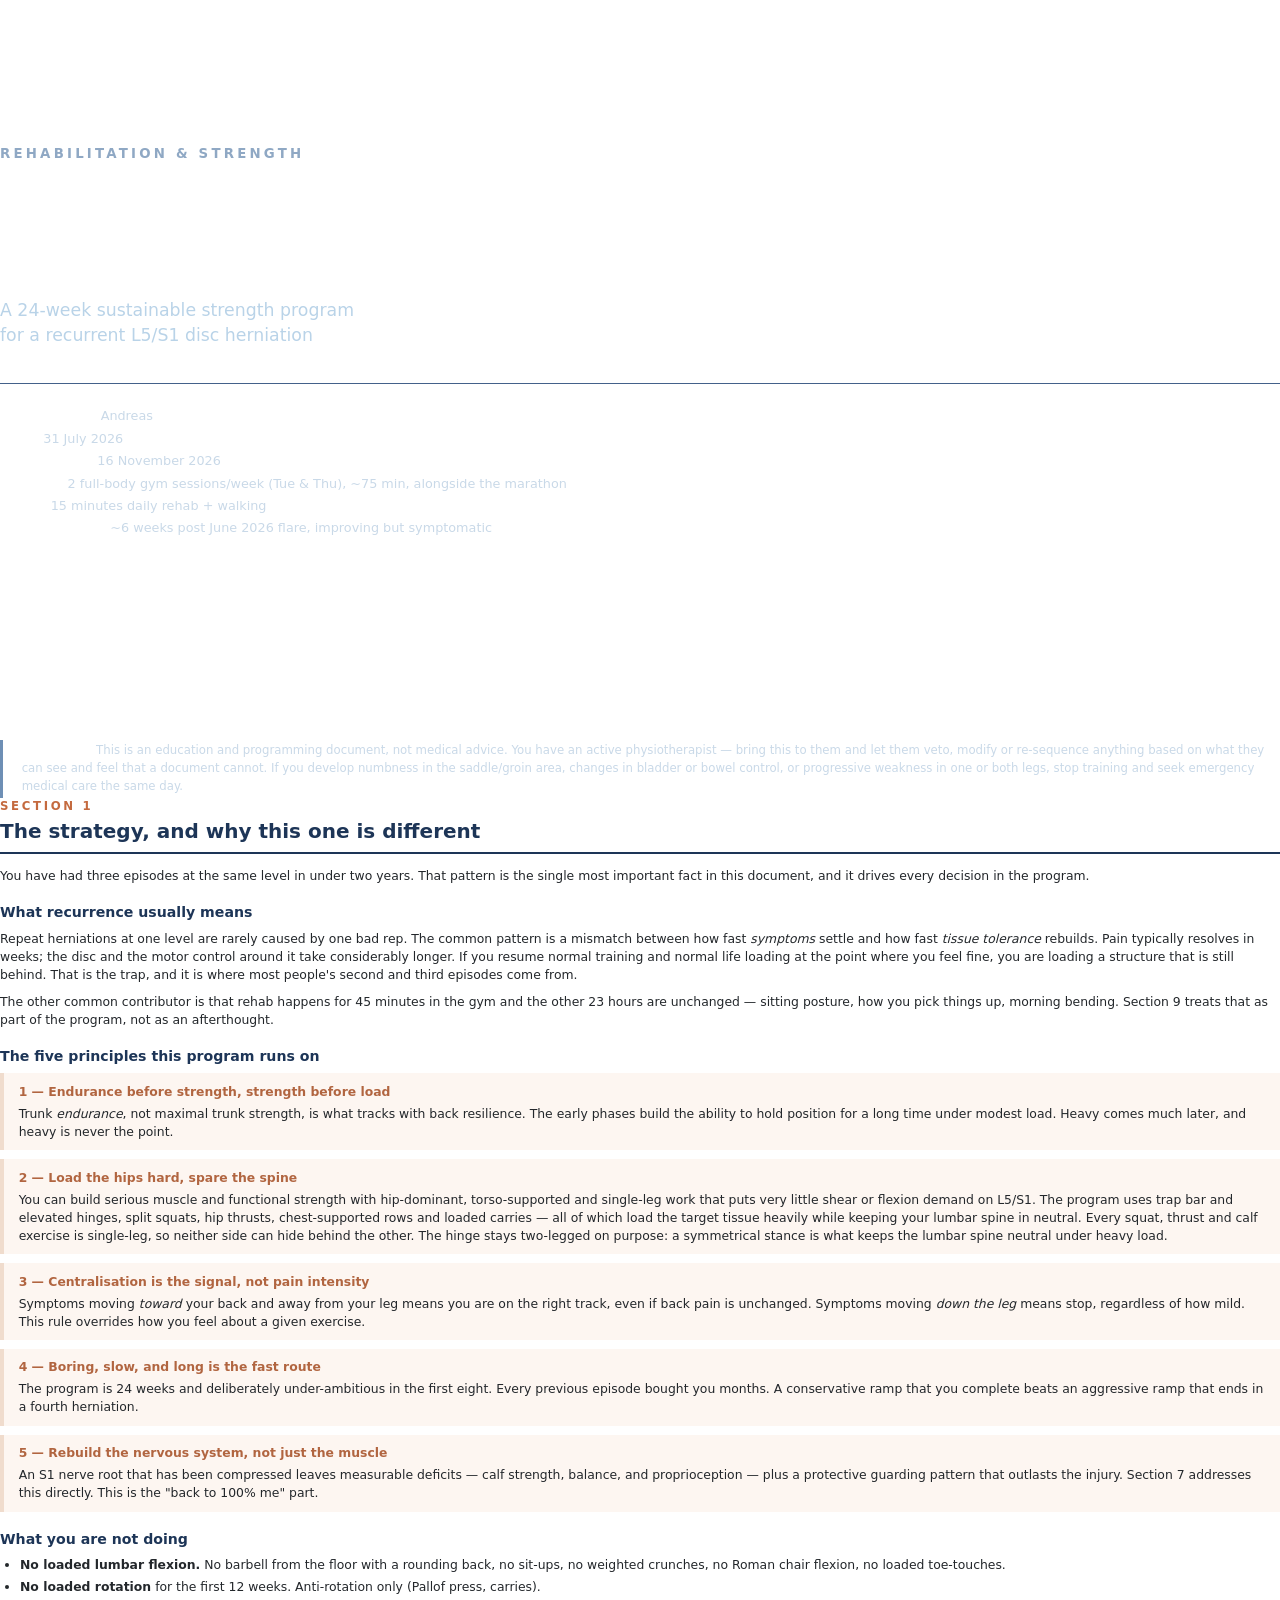
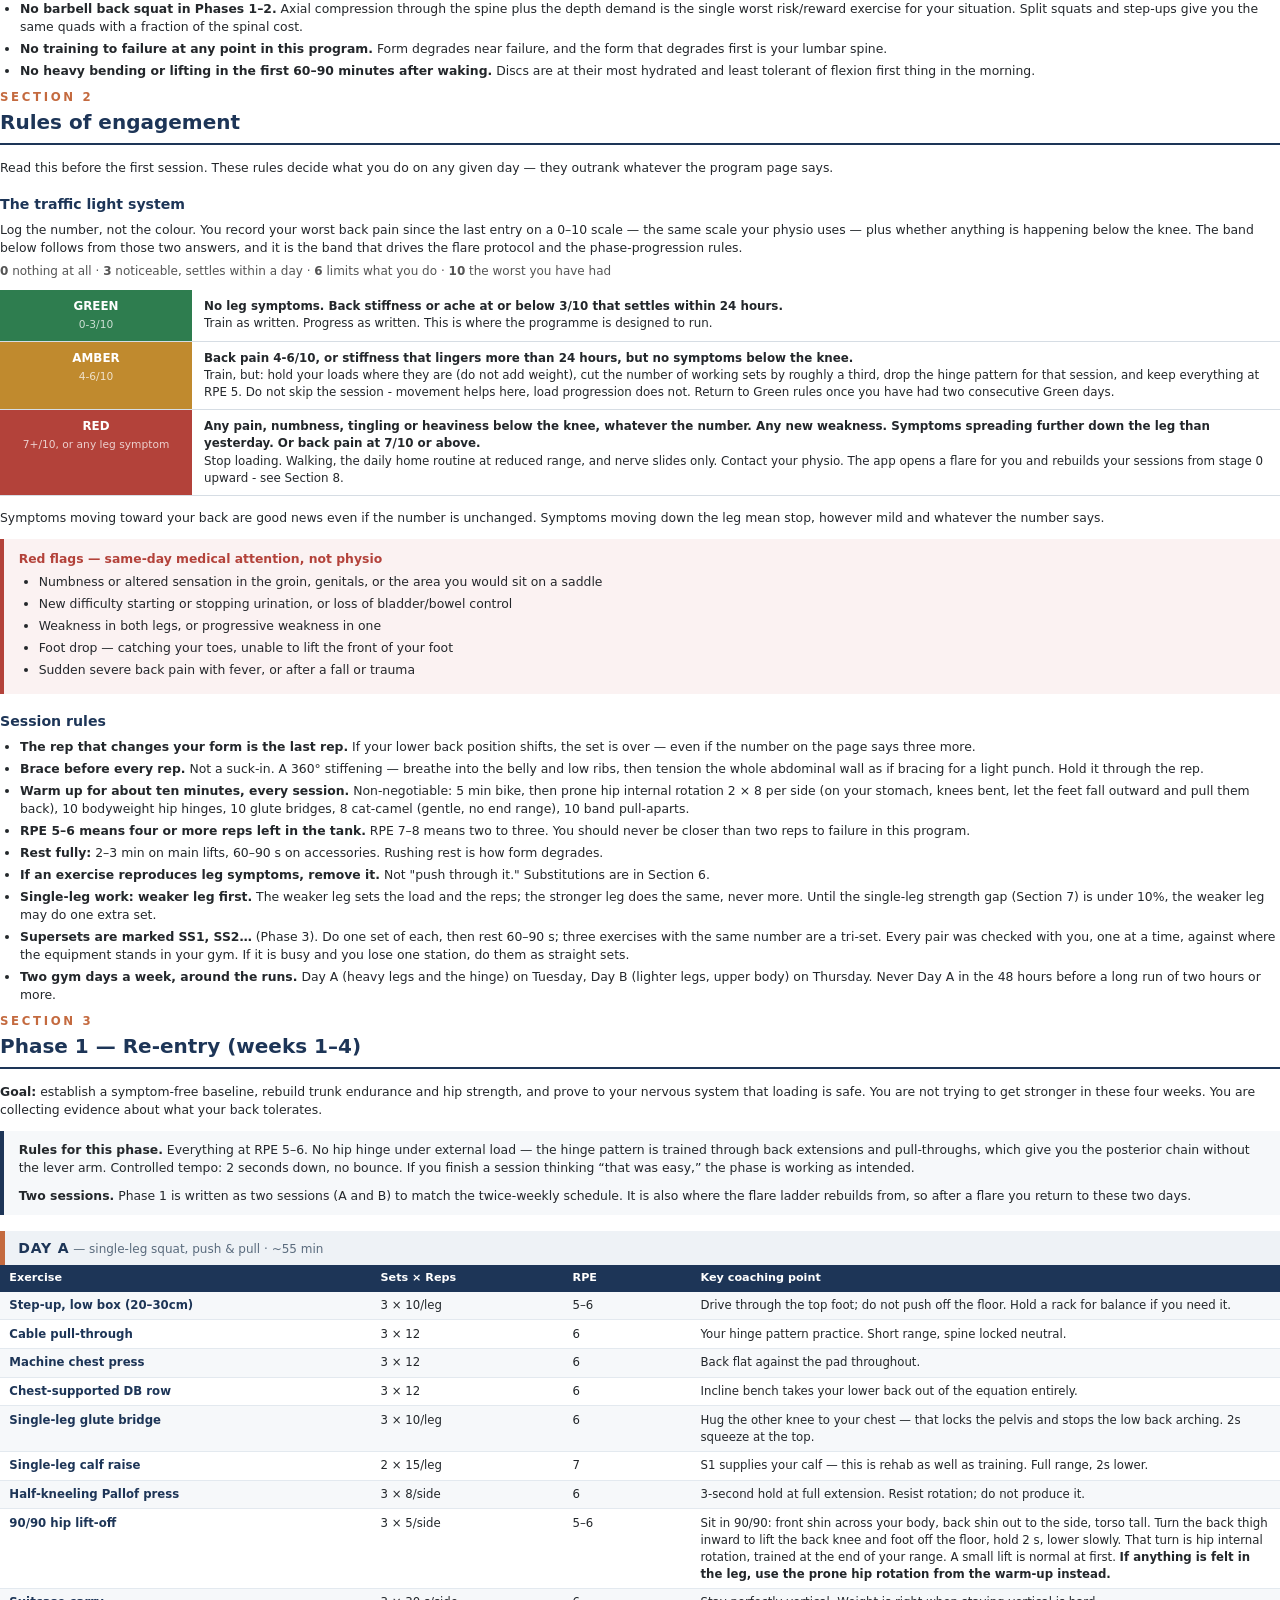
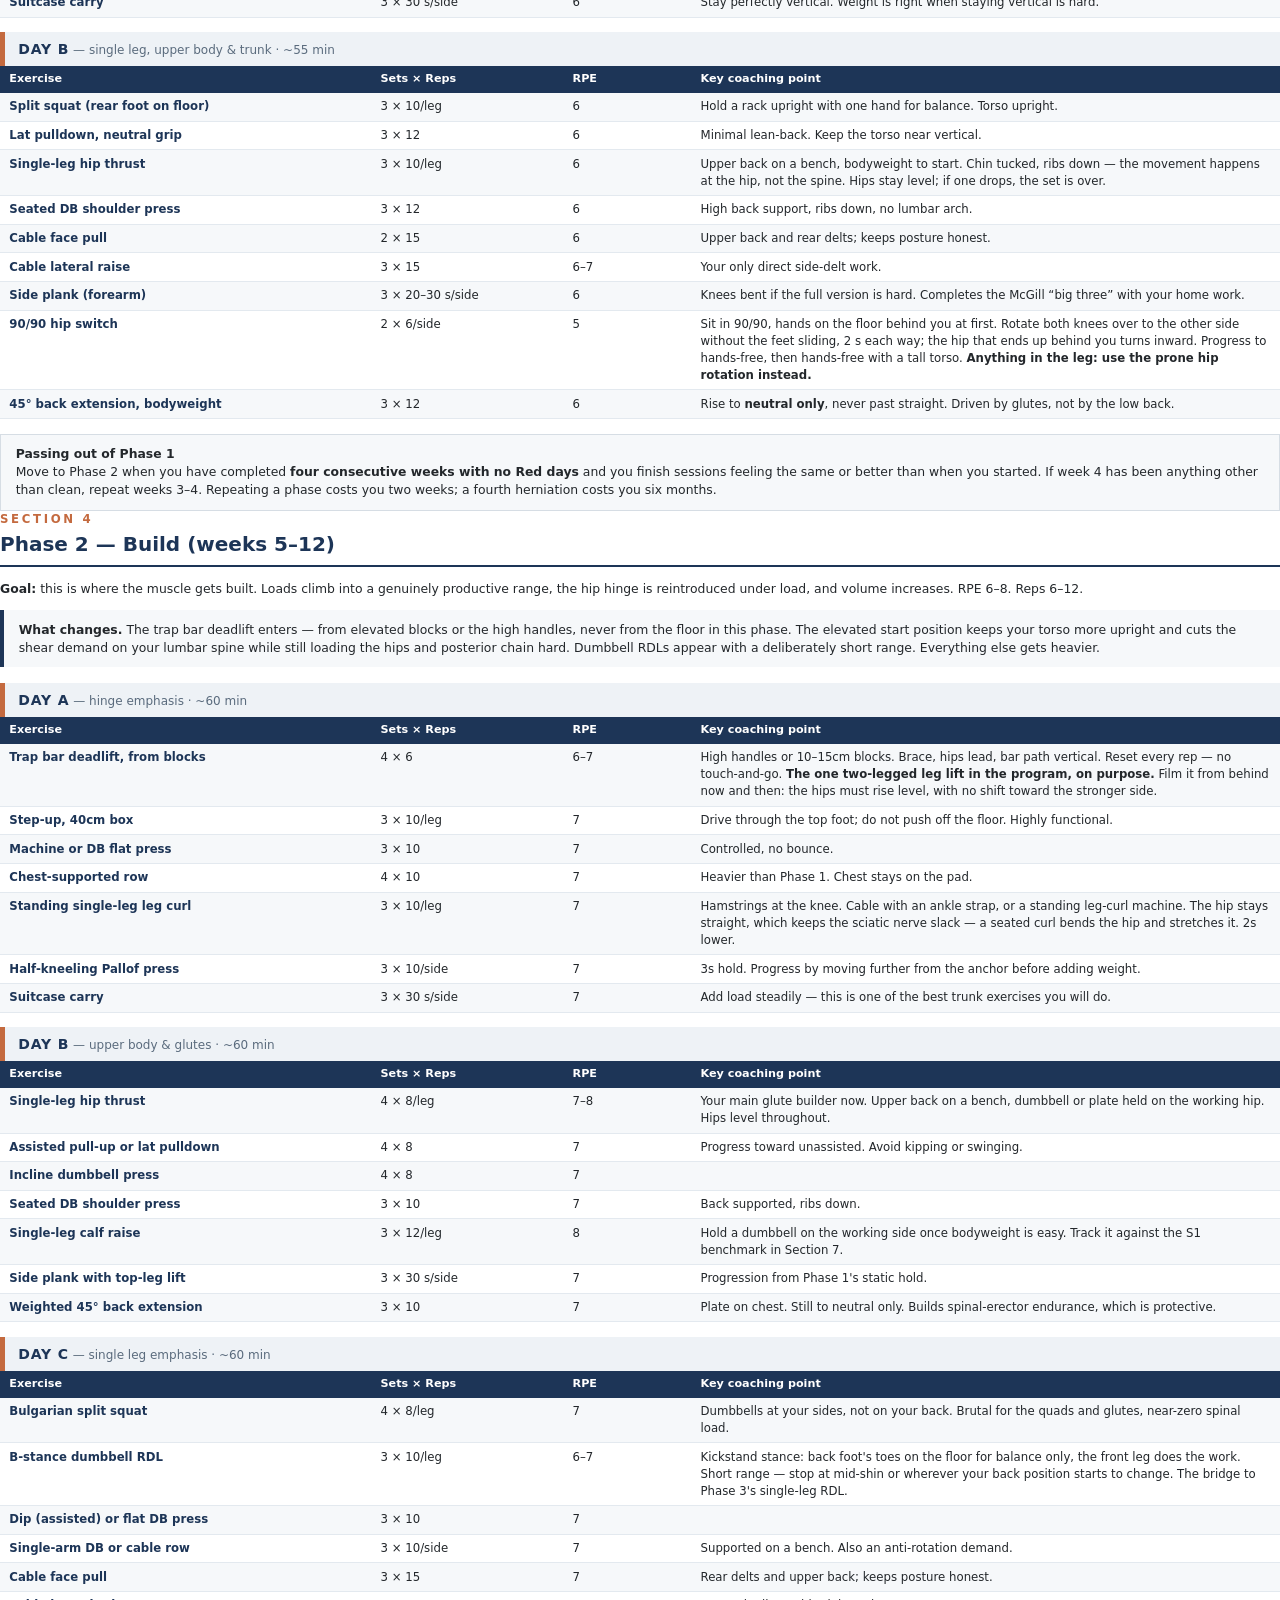
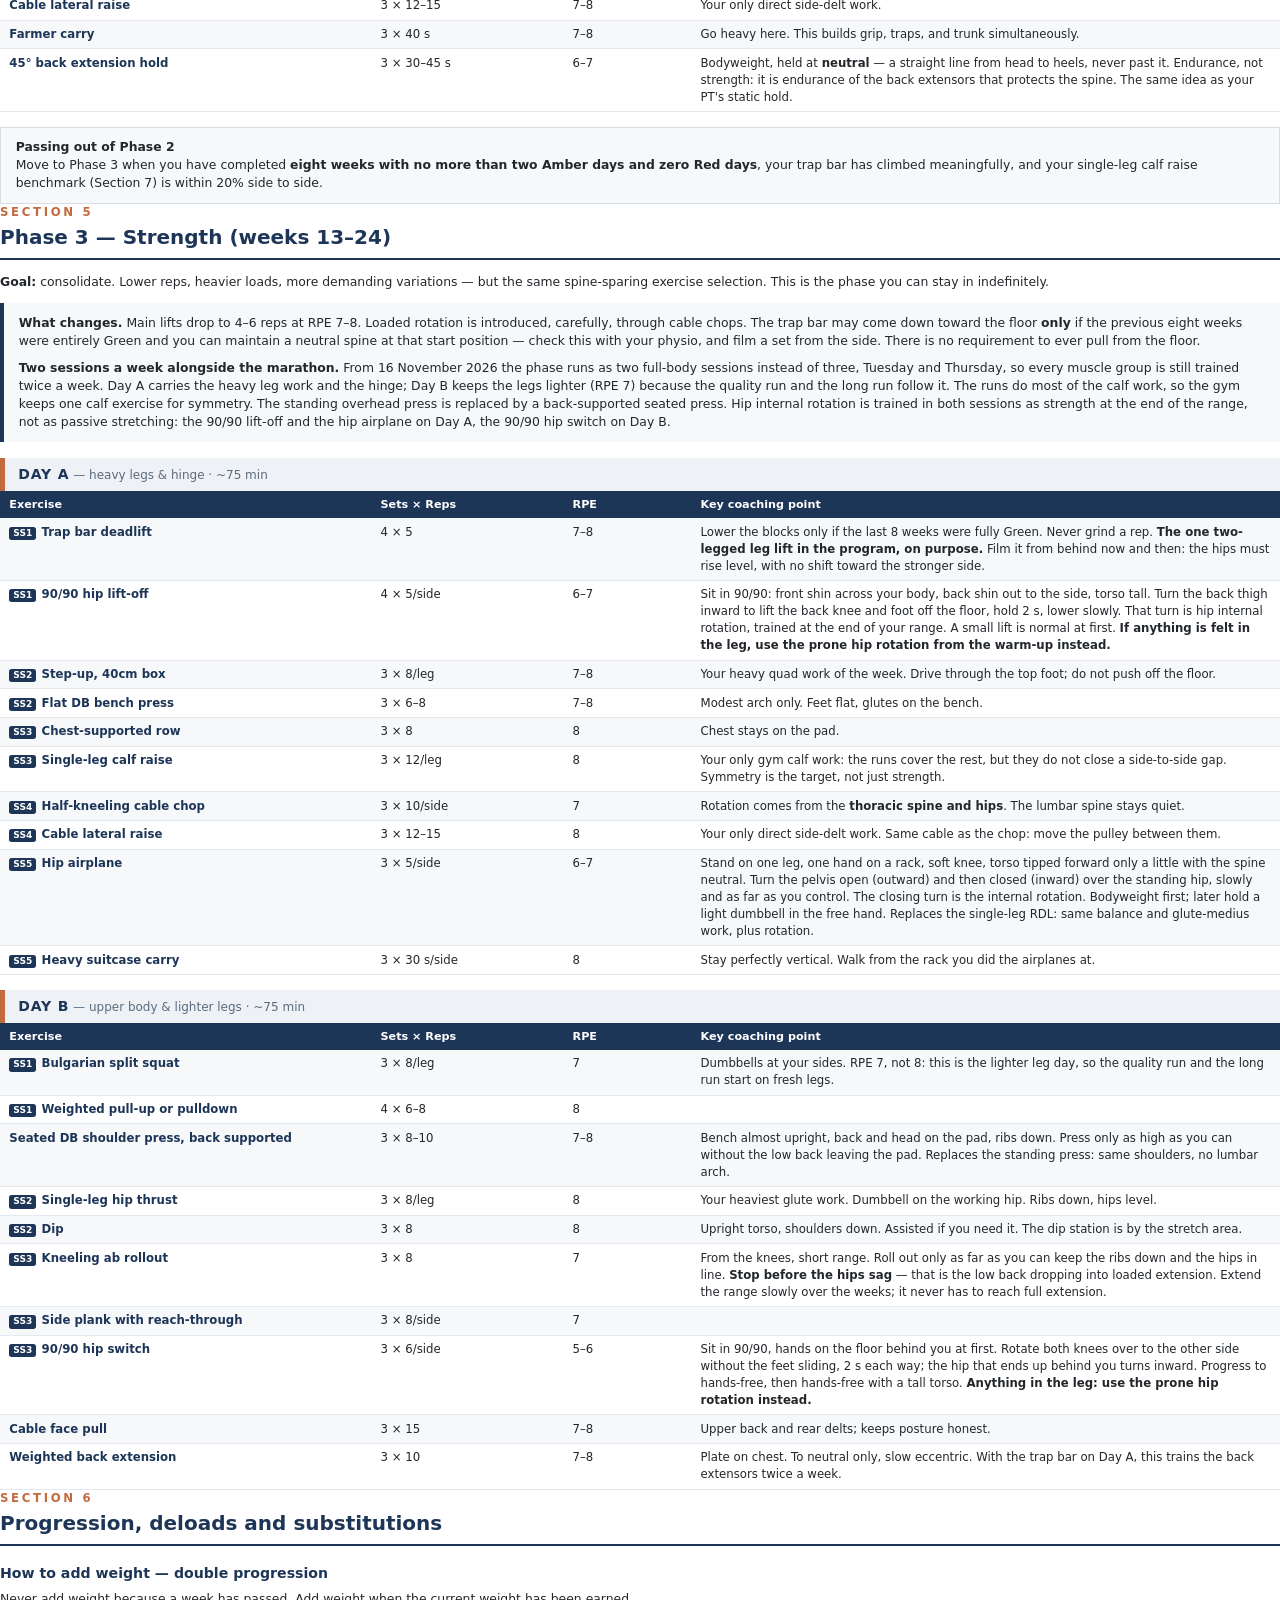
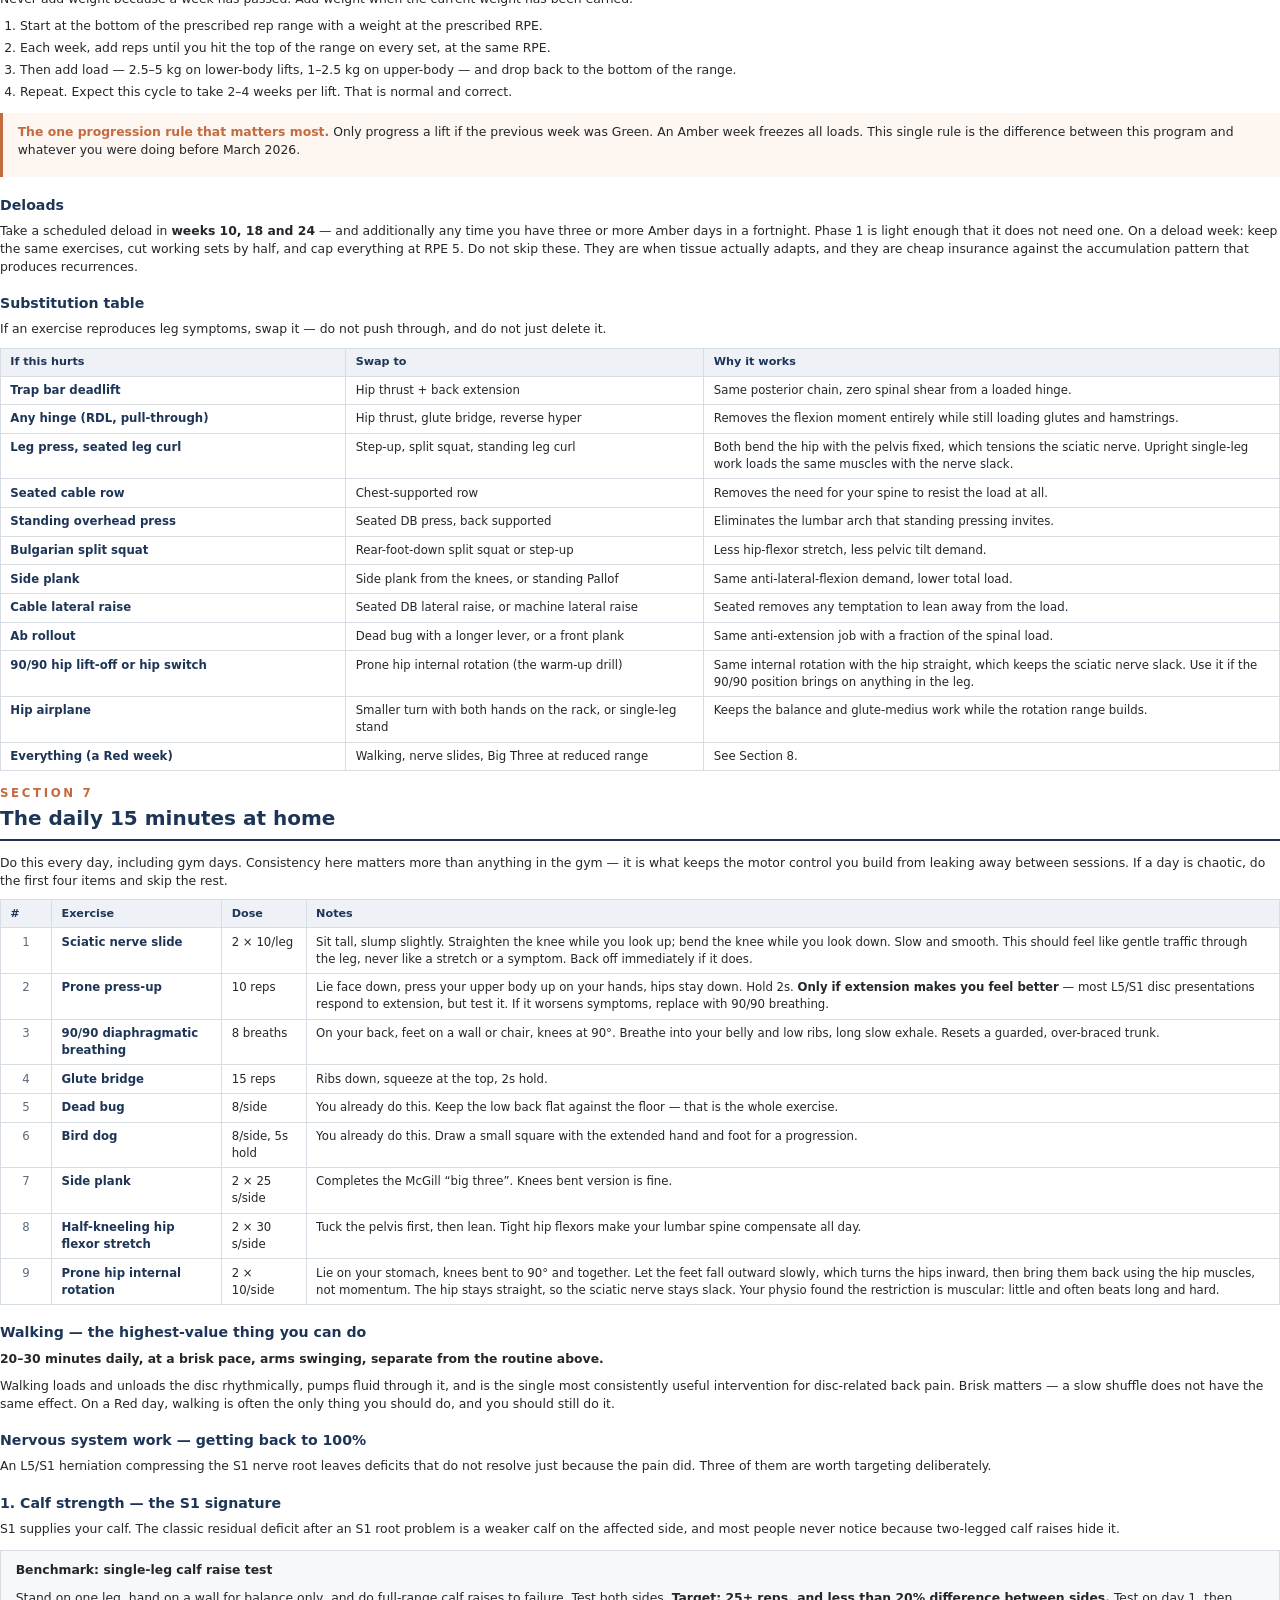
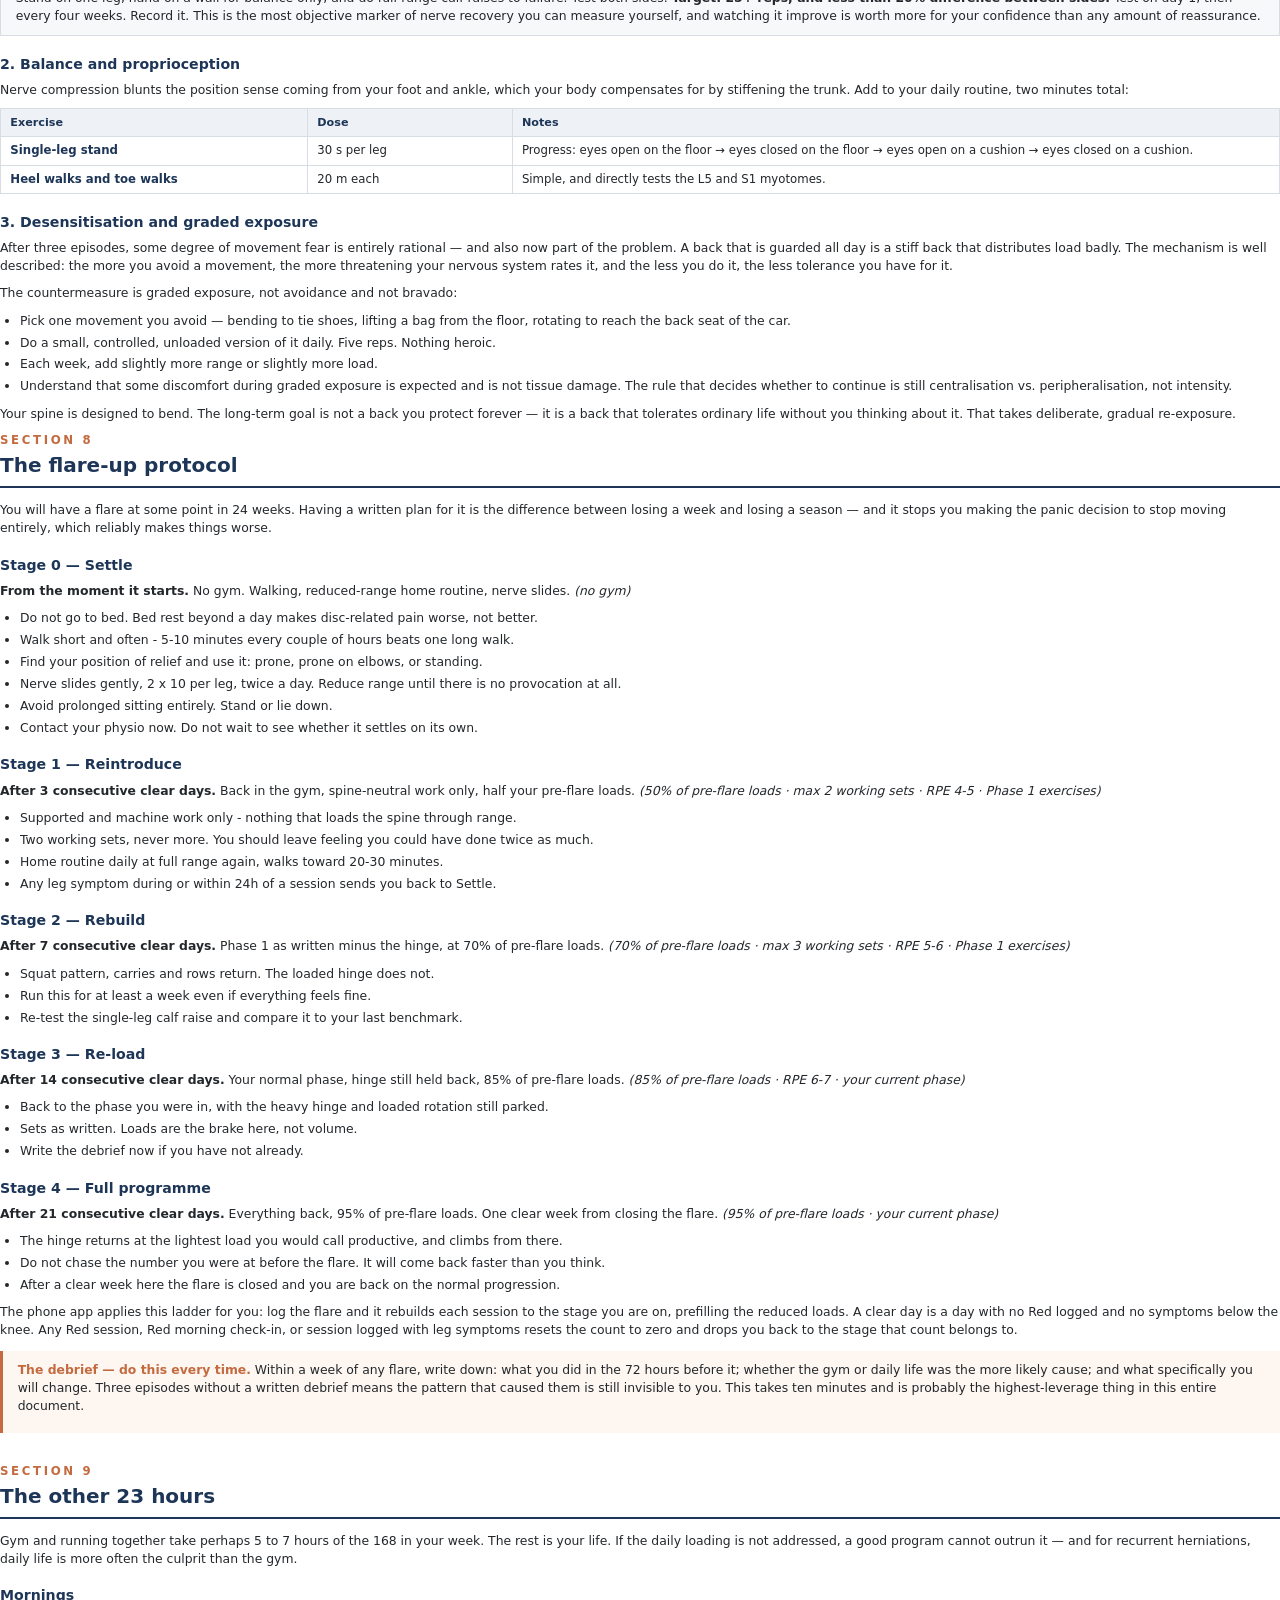
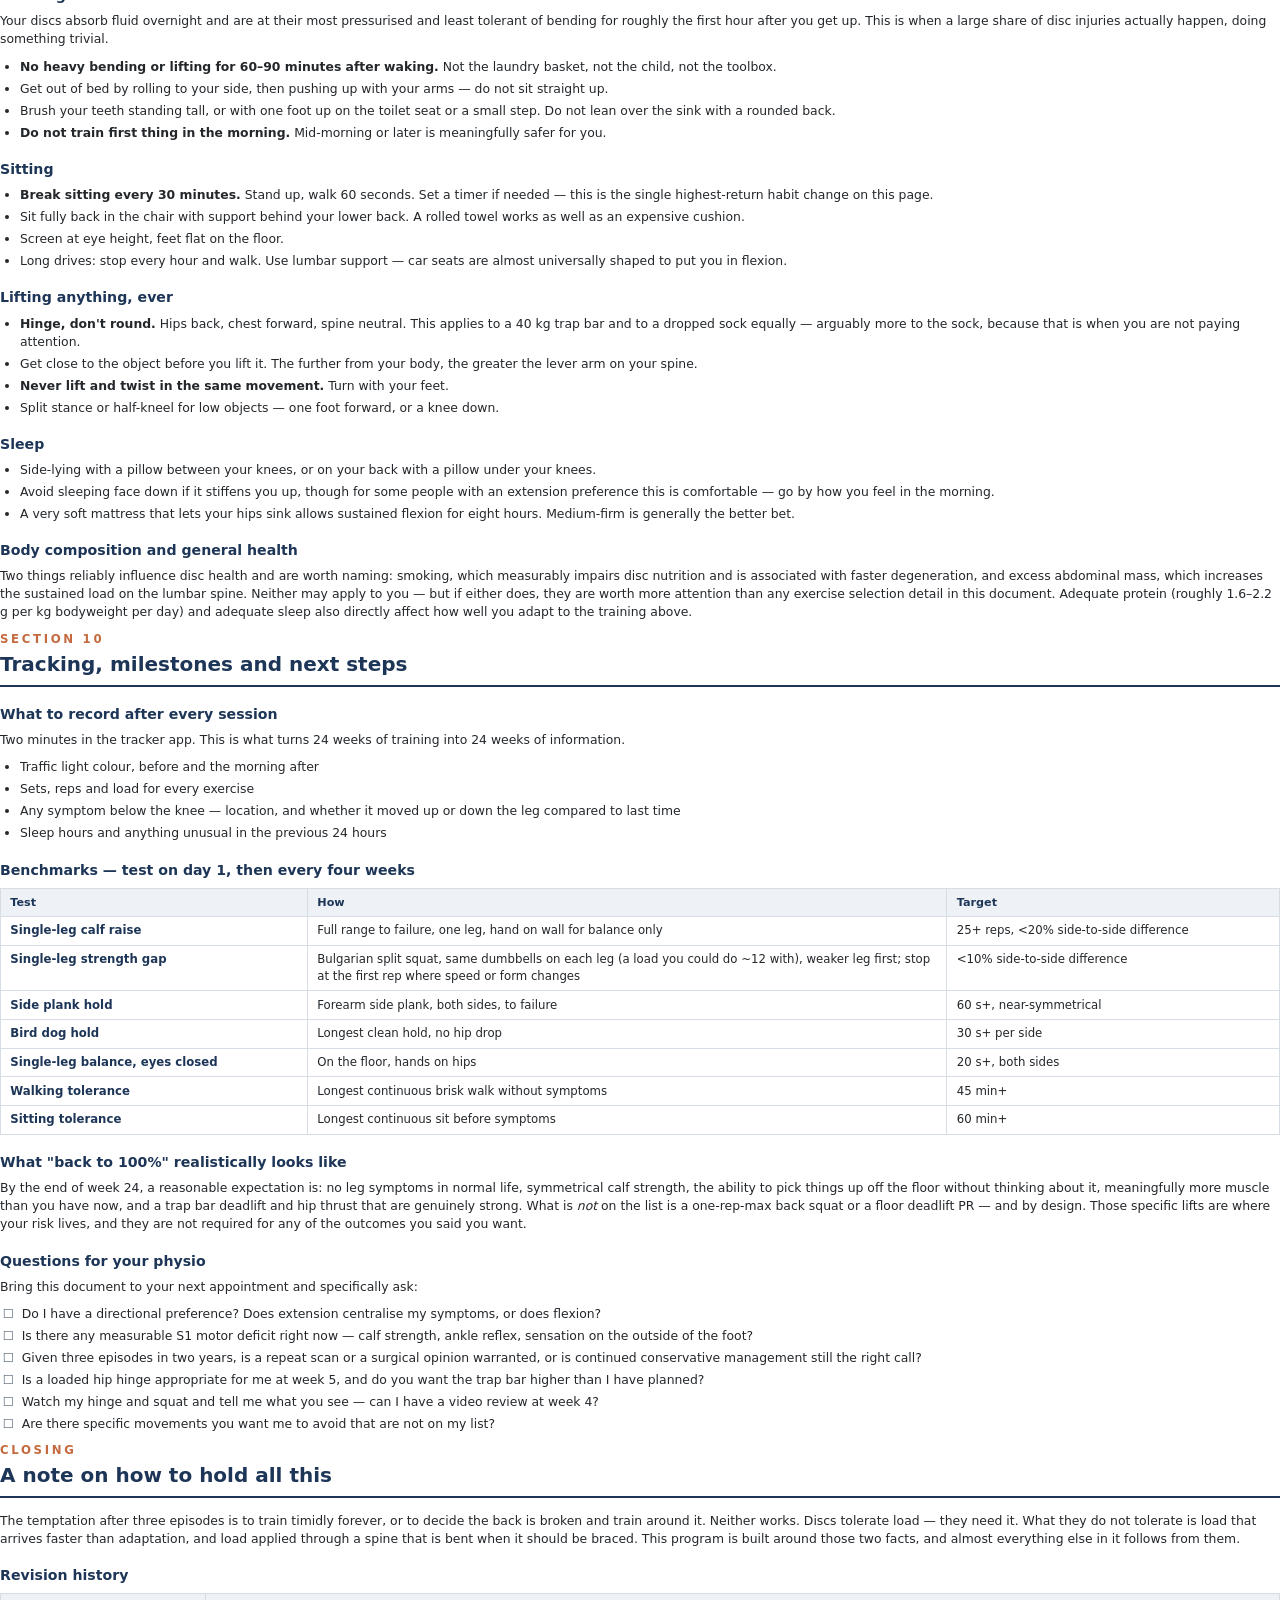
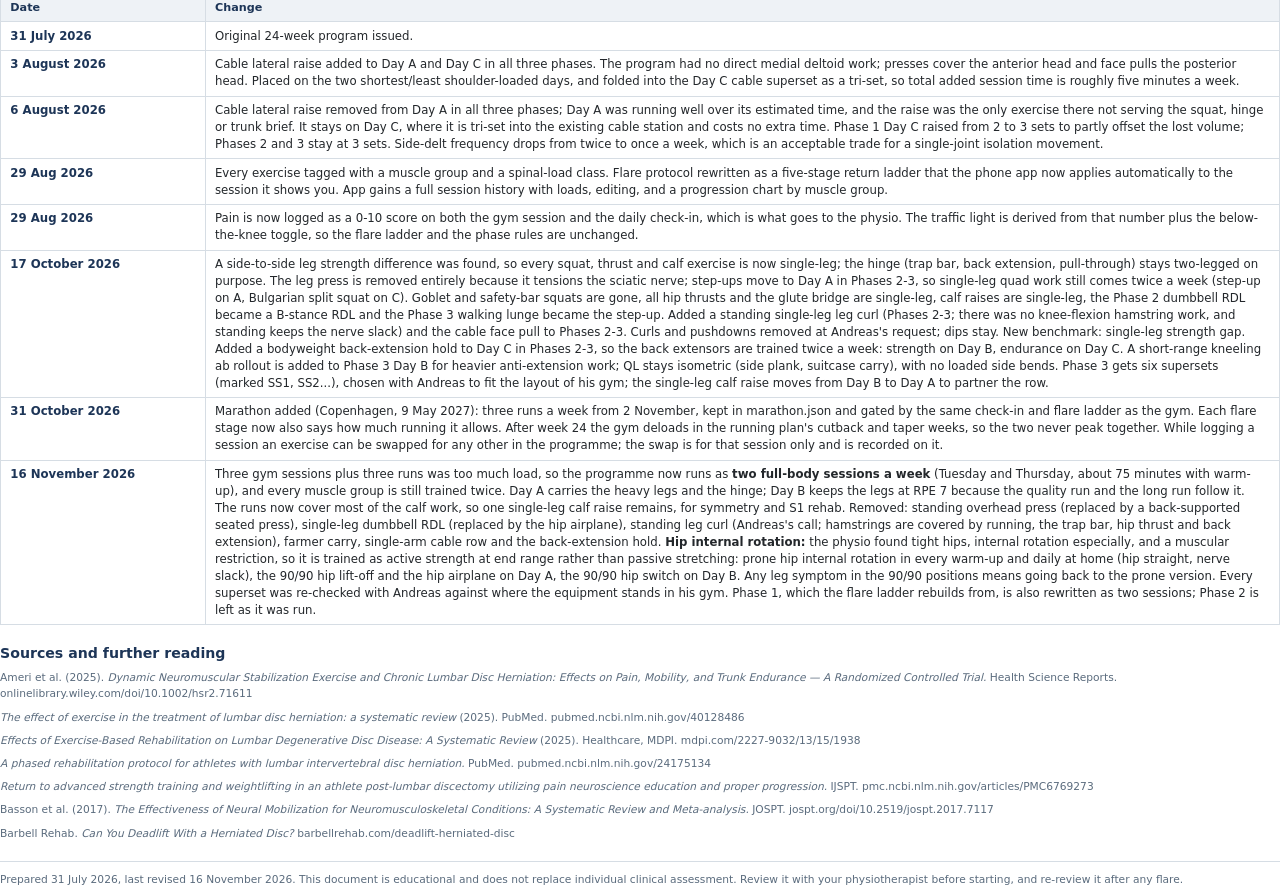
<file: program-source/_rendered.html>
<!DOCTYPE html>
<html lang="en">
<head>
<meta charset="utf-8">
<title>Sustainable Strength Program — L5/S1</title>
<link rel="stylesheet" href="style.css">
</head>
<body>

<!-- ============================ COVER ============================ -->
<div class="cover">
  <div class="kicker">Rehabilitation & Strength</div>
  <h1>Building Back<br>Stronger</h1>
  <div class="sub">A 24-week sustainable strength program<br>for a recurrent L5/S1 disc herniation</div>
  <hr>
  <div class="meta">
    <b>Prepared for:</b> Andreas<br>
    <b>Date:</b> 31 July 2026<br>
    <b>Last revised:</b> 16 November 2026<br>
    <b>Training:</b> 2 full-body gym sessions/week (Tue & Thu), ~75 min, alongside the marathon<br>
    <b>Home:</b> 15 minutes daily rehab + walking<br>
    <b>Starting point:</b> ~6 weeks post June 2026 flare, improving but symptomatic
  </div>
  <div class="warn">
    <b>Important.</b> This is an education and programming document, not medical advice. You have an
    active physiotherapist — bring this to them and let them veto, modify or re-sequence anything based
    on what they can see and feel that a document cannot. If you develop numbness in the saddle/groin
    area, changes in bladder or bowel control, or progressive weakness in one or both legs, stop training
    and seek emergency medical care the same day.
  </div>
</div>

<!-- ============================ SECTION 1 ============================ -->
<div class="section">
  <div class="kicker">Section 1</div>
  <h1>The strategy, and why this one is different</h1>

  <p>You have had three episodes at the same level in under two years. That pattern is the single most
  important fact in this document, and it drives every decision in the program.</p>

  <h2>What recurrence usually means</h2>
  <p>Repeat herniations at one level are rarely caused by one bad rep. The common pattern is a mismatch
  between how fast <em>symptoms</em> settle and how fast <em>tissue tolerance</em> rebuilds. Pain typically
  resolves in weeks; the disc and the motor control around it take considerably longer. If you resume
  normal training and normal life loading at the point where you feel fine, you are loading a structure
  that is still behind. That is the trap, and it is where most people's second and third episodes come
  from.</p>

  <p>The other common contributor is that rehab happens for 45 minutes in the gym and the other 23 hours
  are unchanged — sitting posture, how you pick things up, morning bending. Section 9 treats that as part
  of the program, not as an afterthought.</p>

  <h2>The five principles this program runs on</h2>

  <div class="principle">
    <div class="h">1 — Endurance before strength, strength before load</div>
    <p>Trunk <em>endurance</em>, not maximal trunk strength, is what tracks with back resilience. The early
    phases build the ability to hold position for a long time under modest load. Heavy comes much later,
    and heavy is never the point.</p>
  </div>

  <div class="principle">
    <div class="h">2 — Load the hips hard, spare the spine</div>
    <p>You can build serious muscle and functional strength with hip-dominant, torso-supported and
    single-leg work that puts very little shear or flexion demand on L5/S1. The program uses trap bar and
    elevated hinges, split squats, hip thrusts, chest-supported rows and loaded carries — all of which
    load the target tissue heavily while keeping your lumbar spine in neutral. Every squat, thrust and
    calf exercise is single-leg, so neither side can hide behind the other. The hinge stays two-legged on
    purpose: a symmetrical stance is what keeps the lumbar spine neutral under heavy load.</p>
  </div>

  <div class="principle">
    <div class="h">3 — Centralisation is the signal, not pain intensity</div>
    <p>Symptoms moving <em>toward</em> your back and away from your leg means you are on the right track,
    even if back pain is unchanged. Symptoms moving <em>down the leg</em> means stop, regardless of how
    mild. This rule overrides how you feel about a given exercise.</p>
  </div>

  <div class="principle">
    <div class="h">4 — Boring, slow, and long is the fast route</div>
    <p>The program is 24 weeks and deliberately under-ambitious in the first eight. Every previous episode
    bought you months. A conservative ramp that you complete beats an aggressive ramp that ends in a
    fourth herniation.</p>
  </div>

  <div class="principle">
    <div class="h">5 — Rebuild the nervous system, not just the muscle</div>
    <p>An S1 nerve root that has been compressed leaves measurable deficits — calf strength, balance, and
    proprioception — plus a protective guarding pattern that outlasts the injury. Section 7 addresses this
    directly. This is the "back to 100% me" part.</p>
  </div>

  <h2>What you are not doing</h2>
  <ul>
    <li><b>No loaded lumbar flexion.</b> No barbell from the floor with a rounding back, no sit-ups, no
    weighted crunches, no Roman chair flexion, no loaded toe-touches.</li>
    <li><b>No loaded rotation</b> for the first 12 weeks. Anti-rotation only (Pallof press, carries).</li>
    <li><b>No barbell back squat in Phases 1–2.</b> Axial compression through the spine plus the depth
    demand is the single worst risk/reward exercise for your situation. Split squats and step-ups
    give you the same quads with a fraction of the spinal cost.</li>
    <li><b>No training to failure at any point in this program.</b> Form degrades near failure, and the
    form that degrades first is your lumbar spine.</li>
    <li><b>No heavy bending or lifting in the first 60–90 minutes after waking.</b> Discs are at their
    most hydrated and least tolerant of flexion first thing in the morning.</li>
  </ul>
</div>

<!-- ============================ SECTION 2 ============================ -->
<div class="section">
  <div class="kicker">Section 2</div>
  <h1>Rules of engagement</h1>

  <p>Read this before the first session. These rules decide what you do on any given day — they outrank
  whatever the program page says.</p>

  <h2>The traffic light system</h2>
  <p>Log the number, not the colour. You record your worst back pain since the last entry on a 0&ndash;10 scale &mdash; the same scale your physio uses &mdash; plus whether anything is happening below the knee. The band below follows from those two answers, and it is the band that drives the flare protocol and the phase-progression rules.</p>
<p class="anchors"><b>0</b> nothing at all &middot; <b>3</b> noticeable, settles within a day &middot; <b>6</b> limits what you do &middot; <b>10</b> the worst you have had</p>
<table class="tl">
    <tr class="g">
      <td class="lab">GREEN<span class="rng">0-3/10</span></td>
      <td><b>No leg symptoms. Back stiffness or ache at or below 3/10 that settles within 24 hours.</b><br>Train as written. Progress as written. This is where the programme is designed to run.</td>
    </tr>
    <tr class="a">
      <td class="lab">AMBER<span class="rng">4-6/10</span></td>
      <td><b>Back pain 4-6/10, or stiffness that lingers more than 24 hours, but no symptoms below the knee.</b><br>Train, but: hold your loads where they are (do not add weight), cut the number of working sets by roughly a third, drop the hinge pattern for that session, and keep everything at RPE 5. Do not skip the session - movement helps here, load progression does not. Return to Green rules once you have had two consecutive Green days.</td>
    </tr>
    <tr class="r">
      <td class="lab">RED<span class="rng">7+/10, or any leg symptom</span></td>
      <td><b>Any pain, numbness, tingling or heaviness below the knee, whatever the number. Any new weakness. Symptoms spreading further down the leg than yesterday. Or back pain at 7/10 or above.</b><br>Stop loading. Walking, the daily home routine at reduced range, and nerve slides only. Contact your physio. The app opens a flare for you and rebuilds your sessions from stage 0 upward - see Section 8.</td>
    </tr>
  </table>
<p>Symptoms moving toward your back are good news even if the number is unchanged. Symptoms moving down the leg mean stop, however mild and whatever the number says.</p>

  <div class="flag">
    <div class="h">Red flags — same-day medical attention, not physio</div>
    <ul style="margin-bottom:0">
      <li>Numbness or altered sensation in the groin, genitals, or the area you would sit on a saddle</li>
      <li>New difficulty starting or stopping urination, or loss of bladder/bowel control</li>
      <li>Weakness in both legs, or progressive weakness in one</li>
      <li>Foot drop — catching your toes, unable to lift the front of your foot</li>
      <li>Sudden severe back pain with fever, or after a fall or trauma</li>
    </ul>
  </div>

  <h2>Session rules</h2>
  <ul>
    <li><b>The rep that changes your form is the last rep.</b> If your lower back position shifts, the set
    is over — even if the number on the page says three more.</li>
    <li><b>Brace before every rep.</b> Not a suck-in. A 360° stiffening — breathe into the belly and low
    ribs, then tension the whole abdominal wall as if bracing for a light punch. Hold it through the
    rep.</li>
    <li><b>Warm up for about ten minutes, every session.</b> Non-negotiable: 5 min bike, then prone hip
    internal rotation 2 × 8 per side (on your stomach, knees bent, let the feet fall outward and pull them
    back), 10 bodyweight hip hinges, 10 glute bridges, 8 cat-camel (gentle, no end range), 10 band
    pull-aparts.</li>
    <li><b>RPE 5–6 means four or more reps left in the tank.</b> RPE 7–8 means two to three. You should
    never be closer than two reps to failure in this program.</li>
    <li><b>Rest fully:</b> 2–3 min on main lifts, 60–90 s on accessories. Rushing rest is how form
    degrades.</li>
    <li><b>If an exercise reproduces leg symptoms, remove it.</b> Not "push through it." Substitutions are
    in Section 6.</li>
    <li><b>Single-leg work: weaker leg first.</b> The weaker leg sets the load and the reps; the stronger
    leg does the same, never more. Until the single-leg strength gap (Section 7) is under 10%, the weaker
    leg may do one extra set.</li>
    <li><b>Supersets are marked SS1, SS2…</b> (Phase 3). Do one set of each, then rest 60–90 s; three
    exercises with the same number are a tri-set. Every pair was checked with you, one at a time, against
    where the equipment stands in your gym. If it is busy and you lose one station, do them as straight
    sets.</li>
    <li><b>Two gym days a week, around the runs.</b> Day A (heavy legs and the hinge) on Tuesday, Day B
    (lighter legs, upper body) on Thursday. Never Day A in the 48 hours before a long run of two hours or
    more.</li>  </ul>
</div>

<!-- ==================== SECTIONS 3–5 (generated) ==================== -->
<div class="section">
  <div class="kicker">Section 3</div>
  <h1>Phase 1 — Re-entry (weeks 1–4)</h1>
  <p><b>Goal:</b> establish a symptom-free baseline, rebuild trunk endurance and hip strength, and prove to your nervous system that loading is safe. You are not trying to get stronger in these four weeks. You are collecting evidence about what your back tolerates.</p>
  <div class="rules"><p><b>Rules for this phase.</b> Everything at RPE 5–6. No hip hinge under external load — the hinge pattern is trained through back extensions and pull-throughs, which give you the posterior chain without the lever arm. Controlled tempo: 2 seconds down, no bounce. If you finish a session thinking “that was easy,” the phase is working as intended.</p><p><b>Two sessions.</b> Phase 1 is written as two sessions (A and B) to match the twice-weekly schedule. It is also where the flare ladder rebuilds from, so after a flare you return to these two days.</p></div>
  <div class="dayblock">
    <div class="daybar"><b>DAY A</b> <span>&mdash; single-leg squat, push & pull &middot; ~55 min</span></div>
<table class="ex">
<thead><tr><th class="c1">Exercise</th><th class="c2">Sets &times; Reps</th><th class="c3">RPE</th><th>Key coaching point</th></tr></thead>
<tbody>
  <tr><td class="n">Step-up, low box (20–30cm)</td><td>3 × 10/leg</td><td>5–6</td><td>Drive through the top foot; do not push off the floor. Hold a rack for balance if you need it.</td></tr>
  <tr><td class="n">Cable pull-through</td><td>3 × 12</td><td>6</td><td>Your hinge pattern practice. Short range, spine locked neutral.</td></tr>
  <tr><td class="n">Machine chest press</td><td>3 × 12</td><td>6</td><td>Back flat against the pad throughout.</td></tr>
  <tr><td class="n">Chest-supported DB row</td><td>3 × 12</td><td>6</td><td>Incline bench takes your lower back out of the equation entirely.</td></tr>
  <tr><td class="n">Single-leg glute bridge</td><td>3 × 10/leg</td><td>6</td><td>Hug the other knee to your chest — that locks the pelvis and stops the low back arching. 2s squeeze at the top.</td></tr>
  <tr><td class="n">Single-leg calf raise</td><td>2 × 15/leg</td><td>7</td><td>S1 supplies your calf — this is rehab as well as training. Full range, 2s lower.</td></tr>
  <tr><td class="n">Half-kneeling Pallof press</td><td>3 × 8/side</td><td>6</td><td>3-second hold at full extension. Resist rotation; do not produce it.</td></tr>
  <tr><td class="n">90/90 hip lift-off</td><td>3 × 5/side</td><td>5–6</td><td>Sit in 90/90: front shin across your body, back shin out to the side, torso tall. Turn the back thigh inward to lift the back knee and foot off the floor, hold 2 s, lower slowly. That turn is hip internal rotation, trained at the end of your range. A small lift is normal at first. <b>If anything is felt in the leg, use the prone hip rotation from the warm-up instead.</b></td></tr>
  <tr><td class="n">Suitcase carry</td><td>3 × 30 s/side</td><td>6</td><td>Stay perfectly vertical. Weight is right when staying vertical is hard.</td></tr>
</tbody></table>
  </div>
  <div class="dayblock">
    <div class="daybar"><b>DAY B</b> <span>&mdash; single leg, upper body & trunk &middot; ~55 min</span></div>
<table class="ex">
<thead><tr><th class="c1">Exercise</th><th class="c2">Sets &times; Reps</th><th class="c3">RPE</th><th>Key coaching point</th></tr></thead>
<tbody>
  <tr><td class="n">Split squat (rear foot on floor)</td><td>3 × 10/leg</td><td>6</td><td>Hold a rack upright with one hand for balance. Torso upright.</td></tr>
  <tr><td class="n">Lat pulldown, neutral grip</td><td>3 × 12</td><td>6</td><td>Minimal lean-back. Keep the torso near vertical.</td></tr>
  <tr><td class="n">Single-leg hip thrust</td><td>3 × 10/leg</td><td>6</td><td>Upper back on a bench, bodyweight to start. Chin tucked, ribs down — the movement happens at the hip, not the spine. Hips stay level; if one drops, the set is over.</td></tr>
  <tr><td class="n">Seated DB shoulder press</td><td>3 × 12</td><td>6</td><td>High back support, ribs down, no lumbar arch.</td></tr>
  <tr><td class="n">Cable face pull</td><td>2 × 15</td><td>6</td><td>Upper back and rear delts; keeps posture honest.</td></tr>
  <tr><td class="n">Cable lateral raise</td><td>3 × 15</td><td>6–7</td><td>Your only direct side-delt work.</td></tr>
  <tr><td class="n">Side plank (forearm)</td><td>3 × 20–30 s/side</td><td>6</td><td>Knees bent if the full version is hard. Completes the McGill “big three” with your home work.</td></tr>
  <tr><td class="n">90/90 hip switch</td><td>2 × 6/side</td><td>5</td><td>Sit in 90/90, hands on the floor behind you at first. Rotate both knees over to the other side without the feet sliding, 2 s each way; the hip that ends up behind you turns inward. Progress to hands-free, then hands-free with a tall torso. <b>Anything in the leg: use the prone hip rotation instead.</b></td></tr>
  <tr><td class="n">45° back extension, bodyweight</td><td>3 × 12</td><td>6</td><td>Rise to <b>neutral only</b>, never past straight. Driven by glutes, not by the low back.</td></tr>
</tbody></table>
  </div>
  <div class="phasefoot"><p><b>Passing out of Phase 1</b><br>Move to Phase 2 when you have completed <b>four consecutive weeks with no Red days</b> and you finish sessions feeling the same or better than when you started. If week 4 has been anything other than clean, repeat weeks 3–4. Repeating a phase costs you two weeks; a fourth herniation costs you six months.</p></div>
</div>

<div class="section">
  <div class="kicker">Section 4</div>
  <h1>Phase 2 — Build (weeks 5–12)</h1>
  <p><b>Goal:</b> this is where the muscle gets built. Loads climb into a genuinely productive range, the hip hinge is reintroduced under load, and volume increases. RPE 6–8. Reps 6–12.</p>
  <div class="rules"><p><b>What changes.</b> The trap bar deadlift enters — from elevated blocks or the high handles, never from the floor in this phase. The elevated start position keeps your torso more upright and cuts the shear demand on your lumbar spine while still loading the hips and posterior chain hard. Dumbbell RDLs appear with a deliberately short range. Everything else gets heavier.</p></div>
  <div class="dayblock">
    <div class="daybar"><b>DAY A</b> <span>&mdash; hinge emphasis &middot; ~60 min</span></div>
<table class="ex">
<thead><tr><th class="c1">Exercise</th><th class="c2">Sets &times; Reps</th><th class="c3">RPE</th><th>Key coaching point</th></tr></thead>
<tbody>
  <tr><td class="n">Trap bar deadlift, from blocks</td><td>4 × 6</td><td>6–7</td><td>High handles or 10–15cm blocks. Brace, hips lead, bar path vertical. Reset every rep — no touch-and-go. <b>The one two-legged leg lift in the program, on purpose.</b> Film it from behind now and then: the hips must rise level, with no shift toward the stronger side.</td></tr>
  <tr><td class="n">Step-up, 40cm box</td><td>3 × 10/leg</td><td>7</td><td>Drive through the top foot; do not push off the floor. Highly functional.</td></tr>
  <tr><td class="n">Machine or DB flat press</td><td>3 × 10</td><td>7</td><td>Controlled, no bounce.</td></tr>
  <tr><td class="n">Chest-supported row</td><td>4 × 10</td><td>7</td><td>Heavier than Phase 1. Chest stays on the pad.</td></tr>
  <tr><td class="n">Standing single-leg leg curl</td><td>3 × 10/leg</td><td>7</td><td>Hamstrings at the knee. Cable with an ankle strap, or a standing leg-curl machine. The hip stays straight, which keeps the sciatic nerve slack — a seated curl bends the hip and stretches it. 2s lower.</td></tr>
  <tr><td class="n">Half-kneeling Pallof press</td><td>3 × 10/side</td><td>7</td><td>3s hold. Progress by moving further from the anchor before adding weight.</td></tr>
  <tr><td class="n">Suitcase carry</td><td>3 × 30 s/side</td><td>7</td><td>Add load steadily — this is one of the best trunk exercises you will do.</td></tr>
</tbody></table>
  </div>
  <div class="dayblock">
    <div class="daybar"><b>DAY B</b> <span>&mdash; upper body & glutes &middot; ~60 min</span></div>
<table class="ex">
<thead><tr><th class="c1">Exercise</th><th class="c2">Sets &times; Reps</th><th class="c3">RPE</th><th>Key coaching point</th></tr></thead>
<tbody>
  <tr><td class="n">Single-leg hip thrust</td><td>4 × 8/leg</td><td>7–8</td><td>Your main glute builder now. Upper back on a bench, dumbbell or plate held on the working hip. Hips level throughout.</td></tr>
  <tr><td class="n">Assisted pull-up or lat pulldown</td><td>4 × 8</td><td>7</td><td>Progress toward unassisted. Avoid kipping or swinging.</td></tr>
  <tr><td class="n">Incline dumbbell press</td><td>4 × 8</td><td>7</td><td></td></tr>
  <tr><td class="n">Seated DB shoulder press</td><td>3 × 10</td><td>7</td><td>Back supported, ribs down.</td></tr>
  <tr><td class="n">Single-leg calf raise</td><td>3 × 12/leg</td><td>8</td><td>Hold a dumbbell on the working side once bodyweight is easy. Track it against the S1 benchmark in Section 7.</td></tr>
  <tr><td class="n">Side plank with top-leg lift</td><td>3 × 30 s/side</td><td>7</td><td>Progression from Phase 1's static hold.</td></tr>
  <tr><td class="n">Weighted 45° back extension</td><td>3 × 10</td><td>7</td><td>Plate on chest. Still to neutral only. Builds spinal-erector endurance, which is protective.</td></tr>
</tbody></table>
  </div>
  <div class="dayblock">
    <div class="daybar"><b>DAY C</b> <span>&mdash; single leg emphasis &middot; ~60 min</span></div>
<table class="ex">
<thead><tr><th class="c1">Exercise</th><th class="c2">Sets &times; Reps</th><th class="c3">RPE</th><th>Key coaching point</th></tr></thead>
<tbody>
  <tr><td class="n">Bulgarian split squat</td><td>4 × 8/leg</td><td>7</td><td>Dumbbells at your sides, not on your back. Brutal for the quads and glutes, near-zero spinal load.</td></tr>
  <tr><td class="n">B-stance dumbbell RDL</td><td>3 × 10/leg</td><td>6–7</td><td>Kickstand stance: back foot's toes on the floor for balance only, the front leg does the work. Short range — stop at mid-shin or wherever your back position starts to change. The bridge to Phase 3's single-leg RDL.</td></tr>
  <tr><td class="n">Dip (assisted) or flat DB press</td><td>3 × 10</td><td>7</td><td></td></tr>
  <tr><td class="n">Single-arm DB or cable row</td><td>3 × 10/side</td><td>7</td><td>Supported on a bench. Also an anti-rotation demand.</td></tr>
  <tr><td class="n">Cable face pull</td><td>3 × 15</td><td>7</td><td>Rear delts and upper back; keeps posture honest.</td></tr>
  <tr><td class="n">Cable lateral raise</td><td>3 × 12–15</td><td>7–8</td><td>Your only direct side-delt work.</td></tr>
  <tr><td class="n">Farmer carry</td><td>3 × 40 s</td><td>7–8</td><td>Go heavy here. This builds grip, traps, and trunk simultaneously.</td></tr>
  <tr><td class="n">45° back extension hold</td><td>3 × 30–45 s</td><td>6–7</td><td>Bodyweight, held at <b>neutral</b> — a straight line from head to heels, never past it. Endurance, not strength: it is endurance of the back extensors that protects the spine. The same idea as your PT's static hold.</td></tr>
</tbody></table>
  </div>
  <div class="phasefoot"><p><b>Passing out of Phase 2</b><br>Move to Phase 3 when you have completed <b>eight weeks with no more than two Amber days and zero Red days</b>, your trap bar has climbed meaningfully, and your single-leg calf raise benchmark (Section 7) is within 20% side to side.</p></div>
</div>

<div class="section">
  <div class="kicker">Section 5</div>
  <h1>Phase 3 — Strength (weeks 13–24)</h1>
  <p><b>Goal:</b> consolidate. Lower reps, heavier loads, more demanding variations — but the same spine-sparing exercise selection. This is the phase you can stay in indefinitely.</p>
  <div class="rules"><p><b>What changes.</b> Main lifts drop to 4–6 reps at RPE 7–8. Loaded rotation is introduced, carefully, through cable chops. The trap bar may come down toward the floor <b>only</b> if the previous eight weeks were entirely Green and you can maintain a neutral spine at that start position — check this with your physio, and film a set from the side. There is no requirement to ever pull from the floor.</p><p><b>Two sessions a week alongside the marathon.</b> From 16 November 2026 the phase runs as two full-body sessions instead of three, Tuesday and Thursday, so every muscle group is still trained twice a week. Day A carries the heavy leg work and the hinge; Day B keeps the legs lighter (RPE 7) because the quality run and the long run follow it. The runs do most of the calf work, so the gym keeps one calf exercise for symmetry. The standing overhead press is replaced by a back-supported seated press. Hip internal rotation is trained in both sessions as strength at the end of the range, not as passive stretching: the 90/90 lift-off and the hip airplane on Day A, the 90/90 hip switch on Day B.</p></div>
  <div class="dayblock">
    <div class="daybar"><b>DAY A</b> <span>&mdash; heavy legs & hinge &middot; ~75 min</span></div>
<table class="ex">
<thead><tr><th class="c1">Exercise</th><th class="c2">Sets &times; Reps</th><th class="c3">RPE</th><th>Key coaching point</th></tr></thead>
<tbody>
  <tr><td class="n"><span class="ss">SS1</span>Trap bar deadlift</td><td>4 × 5</td><td>7–8</td><td>Lower the blocks only if the last 8 weeks were fully Green. Never grind a rep. <b>The one two-legged leg lift in the program, on purpose.</b> Film it from behind now and then: the hips must rise level, with no shift toward the stronger side.</td></tr>
  <tr><td class="n"><span class="ss">SS1</span>90/90 hip lift-off</td><td>4 × 5/side</td><td>6–7</td><td>Sit in 90/90: front shin across your body, back shin out to the side, torso tall. Turn the back thigh inward to lift the back knee and foot off the floor, hold 2 s, lower slowly. That turn is hip internal rotation, trained at the end of your range. A small lift is normal at first. <b>If anything is felt in the leg, use the prone hip rotation from the warm-up instead.</b></td></tr>
  <tr><td class="n"><span class="ss">SS2</span>Step-up, 40cm box</td><td>3 × 8/leg</td><td>7–8</td><td>Your heavy quad work of the week. Drive through the top foot; do not push off the floor.</td></tr>
  <tr><td class="n"><span class="ss">SS2</span>Flat DB bench press</td><td>3 × 6–8</td><td>7–8</td><td>Modest arch only. Feet flat, glutes on the bench.</td></tr>
  <tr><td class="n"><span class="ss">SS3</span>Chest-supported row</td><td>3 × 8</td><td>8</td><td>Chest stays on the pad.</td></tr>
  <tr><td class="n"><span class="ss">SS3</span>Single-leg calf raise</td><td>3 × 12/leg</td><td>8</td><td>Your only gym calf work: the runs cover the rest, but they do not close a side-to-side gap. Symmetry is the target, not just strength.</td></tr>
  <tr><td class="n"><span class="ss">SS4</span>Half-kneeling cable chop</td><td>3 × 10/side</td><td>7</td><td>Rotation comes from the <b>thoracic spine and hips</b>. The lumbar spine stays quiet.</td></tr>
  <tr><td class="n"><span class="ss">SS4</span>Cable lateral raise</td><td>3 × 12–15</td><td>8</td><td>Your only direct side-delt work. Same cable as the chop: move the pulley between them.</td></tr>
  <tr><td class="n"><span class="ss">SS5</span>Hip airplane</td><td>3 × 5/side</td><td>6–7</td><td>Stand on one leg, one hand on a rack, soft knee, torso tipped forward only a little with the spine neutral. Turn the pelvis open (outward) and then closed (inward) over the standing hip, slowly and as far as you control. The closing turn is the internal rotation. Bodyweight first; later hold a light dumbbell in the free hand. Replaces the single-leg RDL: same balance and glute-medius work, plus rotation.</td></tr>
  <tr><td class="n"><span class="ss">SS5</span>Heavy suitcase carry</td><td>3 × 30 s/side</td><td>8</td><td>Stay perfectly vertical. Walk from the rack you did the airplanes at.</td></tr>
</tbody></table>
  </div>
  <div class="dayblock">
    <div class="daybar"><b>DAY B</b> <span>&mdash; upper body & lighter legs &middot; ~75 min</span></div>
<table class="ex">
<thead><tr><th class="c1">Exercise</th><th class="c2">Sets &times; Reps</th><th class="c3">RPE</th><th>Key coaching point</th></tr></thead>
<tbody>
  <tr><td class="n"><span class="ss">SS1</span>Bulgarian split squat</td><td>3 × 8/leg</td><td>7</td><td>Dumbbells at your sides. RPE 7, not 8: this is the lighter leg day, so the quality run and the long run start on fresh legs.</td></tr>
  <tr><td class="n"><span class="ss">SS1</span>Weighted pull-up or pulldown</td><td>4 × 6–8</td><td>8</td><td></td></tr>
  <tr><td class="n">Seated DB shoulder press, back supported</td><td>3 × 8–10</td><td>7–8</td><td>Bench almost upright, back and head on the pad, ribs down. Press only as high as you can without the low back leaving the pad. Replaces the standing press: same shoulders, no lumbar arch.</td></tr>
  <tr><td class="n"><span class="ss">SS2</span>Single-leg hip thrust</td><td>3 × 8/leg</td><td>8</td><td>Your heaviest glute work. Dumbbell on the working hip. Ribs down, hips level.</td></tr>
  <tr><td class="n"><span class="ss">SS2</span>Dip</td><td>3 × 8</td><td>8</td><td>Upright torso, shoulders down. Assisted if you need it. The dip station is by the stretch area.</td></tr>
  <tr><td class="n"><span class="ss">SS3</span>Kneeling ab rollout</td><td>3 × 8</td><td>7</td><td>From the knees, short range. Roll out only as far as you can keep the ribs down and the hips in line. <b>Stop before the hips sag</b> — that is the low back dropping into loaded extension. Extend the range slowly over the weeks; it never has to reach full extension.</td></tr>
  <tr><td class="n"><span class="ss">SS3</span>Side plank with reach-through</td><td>3 × 8/side</td><td>7</td><td></td></tr>
  <tr><td class="n"><span class="ss">SS3</span>90/90 hip switch</td><td>3 × 6/side</td><td>5–6</td><td>Sit in 90/90, hands on the floor behind you at first. Rotate both knees over to the other side without the feet sliding, 2 s each way; the hip that ends up behind you turns inward. Progress to hands-free, then hands-free with a tall torso. <b>Anything in the leg: use the prone hip rotation instead.</b></td></tr>
  <tr><td class="n">Cable face pull</td><td>3 × 15</td><td>7–8</td><td>Upper back and rear delts; keeps posture honest.</td></tr>
  <tr><td class="n">Weighted back extension</td><td>3 × 10</td><td>7–8</td><td>Plate on chest. To neutral only, slow eccentric. With the trap bar on Day A, this trains the back extensors twice a week.</td></tr>
</tbody></table>
  </div>
</div>

<!-- ============================ SECTION 6 ============================ -->
<div class="section">
  <div class="kicker">Section 6</div>
  <h1>Progression, deloads and substitutions</h1>

  <h2>How to add weight — double progression</h2>
  <p>Never add weight because a week has passed. Add weight when the current weight has been earned.</p>
  <ol>
    <li>Start at the bottom of the prescribed rep range with a weight at the prescribed RPE.</li>
    <li>Each week, add reps until you hit the top of the range on every set, at the same RPE.</li>
    <li>Then add load — 2.5–5 kg on lower-body lifts, 1–2.5 kg on upper-body — and drop back to the bottom
    of the range.</li>
    <li>Repeat. Expect this cycle to take 2–4 weeks per lift. That is normal and correct.</li>
  </ol>

  <div class="note">
    <p><b>The one progression rule that matters most.</b> Only progress a lift if the previous week was
    Green. An Amber week freezes all loads. This single rule is the difference between this program and
    whatever you were doing before March 2026.</p>
  </div>

  <h2>Deloads</h2>
  <p>Take a scheduled deload in <b>weeks 10, 18 and 24</b> — and additionally any time you have three or more
  Amber days in a fortnight. Phase 1 is light enough that it does not need one. On a deload week: keep the
  same exercises, cut working sets by half, and cap everything at RPE 5. Do not skip these. They are when
  tissue actually adapts, and they are cheap insurance against the accumulation pattern that produces
  recurrences.</p>

  <h2>Substitution table</h2>
  <p>If an exercise reproduces leg symptoms, swap it — do not push through, and do not just delete it.</p>
  <table class="data">
<thead><tr><th style="width:27%">If this hurts</th><th style="width:28%">Swap to</th><th>Why it works</th></tr></thead>
<tbody>
  <tr><td class="k">Trap bar deadlift</td><td>Hip thrust + back extension</td><td>Same posterior chain, zero spinal shear from a loaded hinge.</td></tr>
  <tr><td class="k">Any hinge (RDL, pull-through)</td><td>Hip thrust, glute bridge, reverse hyper</td><td>Removes the flexion moment entirely while still loading glutes and hamstrings.</td></tr>
  <tr><td class="k">Leg press, seated leg curl</td><td>Step-up, split squat, standing leg curl</td><td>Both bend the hip with the pelvis fixed, which tensions the sciatic nerve. Upright single-leg work loads the same muscles with the nerve slack.</td></tr>
  <tr><td class="k">Seated cable row</td><td>Chest-supported row</td><td>Removes the need for your spine to resist the load at all.</td></tr>
  <tr><td class="k">Standing overhead press</td><td>Seated DB press, back supported</td><td>Eliminates the lumbar arch that standing pressing invites.</td></tr>
  <tr><td class="k">Bulgarian split squat</td><td>Rear-foot-down split squat or step-up</td><td>Less hip-flexor stretch, less pelvic tilt demand.</td></tr>
  <tr><td class="k">Side plank</td><td>Side plank from the knees, or standing Pallof</td><td>Same anti-lateral-flexion demand, lower total load.</td></tr>
  <tr><td class="k">Cable lateral raise</td><td>Seated DB lateral raise, or machine lateral raise</td><td>Seated removes any temptation to lean away from the load.</td></tr>
  <tr><td class="k">Ab rollout</td><td>Dead bug with a longer lever, or a front plank</td><td>Same anti-extension job with a fraction of the spinal load.</td></tr>
  <tr><td class="k">90/90 hip lift-off or hip switch</td><td>Prone hip internal rotation (the warm-up drill)</td><td>Same internal rotation with the hip straight, which keeps the sciatic nerve slack. Use it if the 90/90 position brings on anything in the leg.</td></tr>
  <tr><td class="k">Hip airplane</td><td>Smaller turn with both hands on the rack, or single-leg stand</td><td>Keeps the balance and glute-medius work while the rotation range builds.</td></tr>
  <tr><td class="k">Everything (a Red week)</td><td>Walking, nerve slides, Big Three at reduced range</td><td>See Section 8.</td></tr>
</tbody></table>
</div>

<!-- ============================ SECTION 7 ============================ -->
<div class="section">
  <div class="kicker">Section 7</div>
  <h1>The daily 15 minutes at home</h1>

  <p>Do this every day, including gym days. Consistency here matters more than anything in the gym — it is
  what keeps the motor control you build from leaking away between sessions. If a day is chaotic, do the
  first four items and skip the rest.</p>

  <table class="data">
<thead><tr><th class="num">#</th><th>Exercise</th><th>Dose</th><th>Notes</th></tr></thead>
<tbody>
  <tr><td class="num">1</td><td class="k">Sciatic nerve slide</td><td>2 × 10/leg</td><td>Sit tall, slump slightly. Straighten the knee while you look up; bend the knee while you look down. Slow and smooth. This should feel like gentle traffic through the leg, never like a stretch or a symptom. Back off immediately if it does.</td></tr>
  <tr><td class="num">2</td><td class="k">Prone press-up</td><td>10 reps</td><td>Lie face down, press your upper body up on your hands, hips stay down. Hold 2s. <b>Only if extension makes you feel better</b> — most L5/S1 disc presentations respond to extension, but test it. If it worsens symptoms, replace with 90/90 breathing.</td></tr>
  <tr><td class="num">3</td><td class="k">90/90 diaphragmatic breathing</td><td>8 breaths</td><td>On your back, feet on a wall or chair, knees at 90°. Breathe into your belly and low ribs, long slow exhale. Resets a guarded, over-braced trunk.</td></tr>
  <tr><td class="num">4</td><td class="k">Glute bridge</td><td>15 reps</td><td>Ribs down, squeeze at the top, 2s hold.</td></tr>
  <tr><td class="num">5</td><td class="k">Dead bug</td><td>8/side</td><td>You already do this. Keep the low back flat against the floor — that is the whole exercise.</td></tr>
  <tr><td class="num">6</td><td class="k">Bird dog</td><td>8/side, 5s hold</td><td>You already do this. Draw a small square with the extended hand and foot for a progression.</td></tr>
  <tr><td class="num">7</td><td class="k">Side plank</td><td>2 × 25 s/side</td><td>Completes the McGill “big three”. Knees bent version is fine.</td></tr>
  <tr><td class="num">8</td><td class="k">Half-kneeling hip flexor stretch</td><td>2 × 30 s/side</td><td>Tuck the pelvis first, then lean. Tight hip flexors make your lumbar spine compensate all day.</td></tr>
  <tr><td class="num">9</td><td class="k">Prone hip internal rotation</td><td>2 × 10/side</td><td>Lie on your stomach, knees bent to 90° and together. Let the feet fall outward slowly, which turns the hips inward, then bring them back using the hip muscles, not momentum. The hip stays straight, so the sciatic nerve stays slack. Your physio found the restriction is muscular: little and often beats long and hard.</td></tr>
</tbody></table>

  <h2>Walking — the highest-value thing you can do</h2>
  <p><b>20–30 minutes daily, at a brisk pace, arms swinging, separate from the routine above.</b></p>
  <p>Walking loads and unloads the disc rhythmically, pumps fluid through it, and is the single most
  consistently useful intervention for disc-related back pain. Brisk matters — a slow shuffle does not have
  the same effect. On a Red day, walking is often the only thing you should do, and you should still do
  it.</p>

  <h2 style="break-before: page">Nervous system work — getting back to 100%</h2>
  <p>An L5/S1 herniation compressing the S1 nerve root leaves deficits that do not resolve just because the
  pain did. Three of them are worth targeting deliberately.</p>

  <h2>1. Calf strength — the S1 signature</h2>
  <p>S1 supplies your calf. The classic residual deficit after an S1 root problem is a weaker calf on the
  affected side, and most people never notice because two-legged calf raises hide it.</p>
  <div class="callout">
    <p><b>Benchmark: single-leg calf raise test</b></p>
    <p>Stand on one leg, hand on a wall for balance only, and do full-range calf raises to failure. Test
    both sides. <b>Target: 25+ reps, and less than 20% difference between sides.</b> Test on day 1, then
    every four weeks. Record it. This is the most objective marker of nerve recovery you can measure
    yourself, and watching it improve is worth more for your confidence than any amount of reassurance.</p>
  </div>

  <h2>2. Balance and proprioception</h2>
  <p>Nerve compression blunts the position sense coming from your foot and ankle, which your body
  compensates for by stiffening the trunk. Add to your daily routine, two minutes total:</p>
  <table class="data">
<thead><tr><th style="width:24%">Exercise</th><th style="width:16%">Dose</th><th>Notes</th></tr></thead>
<tbody>
  <tr><td class="k">Single-leg stand</td><td>30 s per leg</td><td>Progress: eyes open on the floor → eyes closed on the floor → eyes open on a cushion → eyes closed on a cushion.</td></tr>
  <tr><td class="k">Heel walks and toe walks</td><td>20 m each</td><td>Simple, and directly tests the L5 and S1 myotomes.</td></tr>
</tbody></table>

  <h2>3. Desensitisation and graded exposure</h2>
  <p>After three episodes, some degree of movement fear is entirely rational — and also now part of the
  problem. A back that is guarded all day is a stiff back that distributes load badly. The mechanism is
  well described: the more you avoid a movement, the more threatening your nervous system rates it, and the
  less you do it, the less tolerance you have for it.</p>
  <p>The countermeasure is graded exposure, not avoidance and not bravado:</p>
  <ul>
    <li>Pick one movement you avoid — bending to tie shoes, lifting a bag from the floor, rotating to reach
    the back seat of the car.</li>
    <li>Do a small, controlled, unloaded version of it daily. Five reps. Nothing heroic.</li>
    <li>Each week, add slightly more range or slightly more load.</li>
    <li>Understand that some discomfort during graded exposure is expected and is not tissue damage. The
    rule that decides whether to continue is still centralisation vs. peripheralisation, not intensity.</li>
  </ul>
  <p>Your spine is designed to bend. The long-term goal is not a back you protect forever — it is a back
  that tolerates ordinary life without you thinking about it. That takes deliberate, gradual
  re-exposure.</p>
</div>

<!-- ============================ SECTION 8 ============================ -->
<div class="section">
  <div class="kicker">Section 8</div>
  <h1>The flare-up protocol</h1>

  <p>You will have a flare at some point in 24 weeks. Having a written plan for it is the difference
  between losing a week and losing a season — and it stops you making the panic decision to stop moving
  entirely, which reliably makes things worse.</p>

  <h2>Stage 0 &mdash; Settle</h2>
<p><b>From the moment it starts.</b> No gym. Walking, reduced-range home routine, nerve slides. <i>(no gym)</i></p>
<ul><li>Do not go to bed. Bed rest beyond a day makes disc-related pain worse, not better.</li><li>Walk short and often - 5-10 minutes every couple of hours beats one long walk.</li><li>Find your position of relief and use it: prone, prone on elbows, or standing.</li><li>Nerve slides gently, 2 x 10 per leg, twice a day. Reduce range until there is no provocation at all.</li><li>Avoid prolonged sitting entirely. Stand or lie down.</li><li>Contact your physio now. Do not wait to see whether it settles on its own.</li></ul>
<h2>Stage 1 &mdash; Reintroduce</h2>
<p><b>After 3 consecutive clear days.</b> Back in the gym, spine-neutral work only, half your pre-flare loads. <i>(50% of pre-flare loads &middot; max 2 working sets &middot; RPE 4-5 &middot; Phase 1 exercises)</i></p>
<ul><li>Supported and machine work only - nothing that loads the spine through range.</li><li>Two working sets, never more. You should leave feeling you could have done twice as much.</li><li>Home routine daily at full range again, walks toward 20-30 minutes.</li><li>Any leg symptom during or within 24h of a session sends you back to Settle.</li></ul>
<h2>Stage 2 &mdash; Rebuild</h2>
<p><b>After 7 consecutive clear days.</b> Phase 1 as written minus the hinge, at 70% of pre-flare loads. <i>(70% of pre-flare loads &middot; max 3 working sets &middot; RPE 5-6 &middot; Phase 1 exercises)</i></p>
<ul><li>Squat pattern, carries and rows return. The loaded hinge does not.</li><li>Run this for at least a week even if everything feels fine.</li><li>Re-test the single-leg calf raise and compare it to your last benchmark.</li></ul>
<h2>Stage 3 &mdash; Re-load</h2>
<p><b>After 14 consecutive clear days.</b> Your normal phase, hinge still held back, 85% of pre-flare loads. <i>(85% of pre-flare loads &middot; RPE 6-7 &middot; your current phase)</i></p>
<ul><li>Back to the phase you were in, with the heavy hinge and loaded rotation still parked.</li><li>Sets as written. Loads are the brake here, not volume.</li><li>Write the debrief now if you have not already.</li></ul>
<h2>Stage 4 &mdash; Full programme</h2>
<p><b>After 21 consecutive clear days.</b> Everything back, 95% of pre-flare loads. One clear week from closing the flare. <i>(95% of pre-flare loads &middot; your current phase)</i></p>
<ul><li>The hinge returns at the lightest load you would call productive, and climbs from there.</li><li>Do not chase the number you were at before the flare. It will come back faster than you think.</li><li>After a clear week here the flare is closed and you are back on the normal progression.</li></ul>
<p>The phone app applies this ladder for you: log the flare and it rebuilds each session to the stage you are on, prefilling the reduced loads. A clear day is a day with no Red logged and no symptoms below the knee. Any Red session, Red morning check-in, or session logged with leg symptoms resets the count to zero and drops you back to the stage that count belongs to.</p>

  <div class="note">
    <p><b>The debrief — do this every time.</b> Within a week of any flare, write down: what you did in the
    72 hours before it; whether the gym or daily life was the more likely cause; and what specifically you
    will change. Three episodes without a written debrief means the pattern that caused them is still
    invisible to you. This takes ten minutes and is probably the highest-leverage thing in this entire
    document.</p>
  </div>
</div>

<!-- ============================ SECTION 9 ============================ -->
<div class="section cont">
  <div class="kicker">Section 9</div>
  <h1>The other 23 hours</h1>

  <p>Gym and running together take perhaps 5 to 7 hours of the 168 in your week. The rest is your life. If the daily loading is not addressed, a
  good program cannot outrun it — and for recurrent herniations, daily life is more often the culprit than
  the gym.</p>

  <h2>Mornings</h2>
  <p>Your discs absorb fluid overnight and are at their most pressurised and least tolerant of bending for
  roughly the first hour after you get up. This is when a large share of disc injuries actually happen,
  doing something trivial.</p>
  <ul>
    <li><b>No heavy bending or lifting for 60–90 minutes after waking.</b> Not the laundry basket, not the
    child, not the toolbox.</li>
    <li>Get out of bed by rolling to your side, then pushing up with your arms — do not sit straight up.</li>
    <li>Brush your teeth standing tall, or with one foot up on the toilet seat or a small step. Do not lean
    over the sink with a rounded back.</li>
    <li><b>Do not train first thing in the morning.</b> Mid-morning or later is meaningfully safer for
    you.</li>
  </ul>

  <h2>Sitting</h2>
  <ul>
    <li><b>Break sitting every 30 minutes.</b> Stand up, walk 60 seconds. Set a timer if needed — this is
    the single highest-return habit change on this page.</li>
    <li>Sit fully back in the chair with support behind your lower back. A rolled towel works as well as an
    expensive cushion.</li>
    <li>Screen at eye height, feet flat on the floor.</li>
    <li>Long drives: stop every hour and walk. Use lumbar support — car seats are almost universally shaped
    to put you in flexion.</li>
  </ul>

  <h2>Lifting anything, ever</h2>
  <ul>
    <li><b>Hinge, don't round.</b> Hips back, chest forward, spine neutral. This applies to a 40 kg trap bar
    and to a dropped sock equally — arguably more to the sock, because that is when you are not paying
    attention.</li>
    <li>Get close to the object before you lift it. The further from your body, the greater the lever arm
    on your spine.</li>
    <li><b>Never lift and twist in the same movement.</b> Turn with your feet.</li>
    <li>Split stance or half-kneel for low objects — one foot forward, or a knee down.</li>
  </ul>

  <h2>Sleep</h2>
  <ul>
    <li>Side-lying with a pillow between your knees, or on your back with a pillow under your knees.</li>
    <li>Avoid sleeping face down if it stiffens you up, though for some people with an extension preference
    this is comfortable — go by how you feel in the morning.</li>
    <li>A very soft mattress that lets your hips sink allows sustained flexion for eight hours. Medium-firm
    is generally the better bet.</li>
  </ul>

  <h2>Body composition and general health</h2>
  <p>Two things reliably influence disc health and are worth naming: smoking, which measurably impairs disc
  nutrition and is associated with faster degeneration, and excess abdominal mass, which increases the
  sustained load on the lumbar spine. Neither may apply to you — but if either does, they are worth more
  attention than any exercise selection detail in this document. Adequate protein (roughly 1.6–2.2 g per kg
  bodyweight per day) and adequate sleep also directly affect how well you adapt to the training above.</p>
</div>

<!-- ============================ SECTION 10 ============================ -->
<div class="section">
  <div class="kicker">Section 10</div>
  <h1>Tracking, milestones and next steps</h1>

  <h2>What to record after every session</h2>
  <p>Two minutes in the tracker app. This is what turns 24 weeks of training into 24 weeks of
  information.</p>
  <ul>
    <li>Traffic light colour, before and the morning after</li>
    <li>Sets, reps and load for every exercise</li>
    <li>Any symptom below the knee — location, and whether it moved up or down the leg compared to last
    time</li>
    <li>Sleep hours and anything unusual in the previous 24 hours</li>
  </ul>

  <h2>Benchmarks — test on day 1, then every four weeks</h2>
  <table class="data">
<thead><tr><th style="width:24%">Test</th><th>How</th><th style="width:26%">Target</th></tr></thead>
<tbody>
  <tr><td class="k">Single-leg calf raise</td><td>Full range to failure, one leg, hand on wall for balance only</td><td>25+ reps, <20% side-to-side difference</td></tr>
  <tr><td class="k">Single-leg strength gap</td><td>Bulgarian split squat, same dumbbells on each leg (a load you could do ~12 with), weaker leg first; stop at the first rep where speed or form changes</td><td><10% side-to-side difference</td></tr>
  <tr><td class="k">Side plank hold</td><td>Forearm side plank, both sides, to failure</td><td>60 s+, near-symmetrical</td></tr>
  <tr><td class="k">Bird dog hold</td><td>Longest clean hold, no hip drop</td><td>30 s+ per side</td></tr>
  <tr><td class="k">Single-leg balance, eyes closed</td><td>On the floor, hands on hips</td><td>20 s+, both sides</td></tr>
  <tr><td class="k">Walking tolerance</td><td>Longest continuous brisk walk without symptoms</td><td>45 min+</td></tr>
  <tr><td class="k">Sitting tolerance</td><td>Longest continuous sit before symptoms</td><td>60 min+</td></tr>
</tbody></table>

  <h2>What "back to 100%" realistically looks like</h2>
  <p>By the end of week 24, a reasonable expectation is: no leg symptoms in normal life, symmetrical calf
  strength, the ability to pick things up off the floor without thinking about it, meaningfully more muscle
  than you have now, and a trap bar deadlift and hip thrust that are genuinely strong. What is <em>not</em>
  on the list is a one-rep-max back squat or a floor deadlift PR — and by design. Those specific lifts are
  where your risk lives, and they are not required for any of the outcomes you said you want.</p>

  <h2>Questions for your physio</h2>
  <p>Bring this document to your next appointment and specifically ask:</p>
  <ul class="checks">
    <li>Do I have a directional preference? Does extension centralise my symptoms, or does flexion?</li>
    <li>Is there any measurable S1 motor deficit right now — calf strength, ankle reflex, sensation on the
    outside of the foot?</li>
    <li>Given three episodes in two years, is a repeat scan or a surgical opinion warranted, or is
    continued conservative management still the right call?</li>
    <li>Is a loaded hip hinge appropriate for me at week 5, and do you want the trap bar higher than I have
    planned?</li>
    <li>Watch my hinge and squat and tell me what you see — can I have a video review at week 4?</li>
    <li>Are there specific movements you want me to avoid that are not on my list?</li>
  </ul>
</div>

<!-- ============================ CLOSING ============================ -->
<div class="section">
  <div class="kicker">Closing</div>
  <h1>A note on how to hold all this</h1>

  <p>The temptation after three episodes is to train timidly forever, or to decide the back is broken and
  train around it. Neither works. Discs tolerate load — they need it. What they do not tolerate is load
  that arrives faster than adaptation, and load applied through a spine that is bent when it should be
  braced. This program is built around those two facts, and almost everything else in it follows from
  them.</p>

  <h2>Revision history</h2>
  <table class="data">
<thead><tr><th style="width:16%">Date</th><th>Change</th></tr></thead>
<tbody>
  <tr><td class="k">31 July 2026</td><td>Original 24-week program issued.</td></tr>
  <tr><td class="k">3 August 2026</td><td>Cable lateral raise added to Day A and Day C in all three phases. The program had no direct medial deltoid work; presses cover the anterior head and face pulls the posterior head. Placed on the two shortest/least shoulder-loaded days, and folded into the Day C cable superset as a tri-set, so total added session time is roughly five minutes a week.</td></tr>
  <tr><td class="k">6 August 2026</td><td>Cable lateral raise removed from Day A in all three phases; Day A was running well over its estimated time, and the raise was the only exercise there not serving the squat, hinge or trunk brief. It stays on Day C, where it is tri-set into the existing cable station and costs no extra time. Phase 1 Day C raised from 2 to 3 sets to partly offset the lost volume; Phases 2 and 3 stay at 3 sets. Side-delt frequency drops from twice to once a week, which is an acceptable trade for a single-joint isolation movement.</td></tr>
  <tr><td class="k">29 Aug 2026</td><td>Every exercise tagged with a muscle group and a spinal-load class. Flare protocol rewritten as a five-stage return ladder that the phone app now applies automatically to the session it shows you. App gains a full session history with loads, editing, and a progression chart by muscle group.</td></tr>
  <tr><td class="k">29 Aug 2026</td><td>Pain is now logged as a 0-10 score on both the gym session and the daily check-in, which is what goes to the physio. The traffic light is derived from that number plus the below-the-knee toggle, so the flare ladder and the phase rules are unchanged.</td></tr>
  <tr><td class="k">17 October 2026</td><td>A side-to-side leg strength difference was found, so every squat, thrust and calf exercise is now single-leg; the hinge (trap bar, back extension, pull-through) stays two-legged on purpose. The leg press is removed entirely because it tensions the sciatic nerve; step-ups move to Day A in Phases 2-3, so single-leg quad work still comes twice a week (step-up on A, Bulgarian split squat on C). Goblet and safety-bar squats are gone, all hip thrusts and the glute bridge are single-leg, calf raises are single-leg, the Phase 2 dumbbell RDL became a B-stance RDL and the Phase 3 walking lunge became the step-up. Added a standing single-leg leg curl (Phases 2-3; there was no knee-flexion hamstring work, and standing keeps the nerve slack) and the cable face pull to Phases 2-3. Curls and pushdowns removed at Andreas's request; dips stay. New benchmark: single-leg strength gap. Added a bodyweight back-extension hold to Day C in Phases 2-3, so the back extensors are trained twice a week: strength on Day B, endurance on Day C. A short-range kneeling ab rollout is added to Phase 3 Day B for heavier anti-extension work; QL stays isometric (side plank, suitcase carry), with no loaded side bends. Phase 3 gets six supersets (marked SS1, SS2...), chosen with Andreas to fit the layout of his gym; the single-leg calf raise moves from Day B to Day A to partner the row.</td></tr>
  <tr><td class="k">31 October 2026</td><td>Marathon added (Copenhagen, 9 May 2027): three runs a week from 2 November, kept in marathon.json and gated by the same check-in and flare ladder as the gym. Each flare stage now also says how much running it allows. After week 24 the gym deloads in the running plan's cutback and taper weeks, so the two never peak together. While logging a session an exercise can be swapped for any other in the programme; the swap is for that session only and is recorded on it.</td></tr>
  <tr><td class="k">16 November 2026</td><td>Three gym sessions plus three runs was too much load, so the programme now runs as <b>two full-body sessions a week</b> (Tuesday and Thursday, about 75 minutes with warm-up), and every muscle group is still trained twice. Day A carries the heavy legs and the hinge; Day B keeps the legs at RPE 7 because the quality run and the long run follow it. The runs now cover most of the calf work, so one single-leg calf raise remains, for symmetry and S1 rehab. Removed: standing overhead press (replaced by a back-supported seated press), single-leg dumbbell RDL (replaced by the hip airplane), standing leg curl (Andreas's call; hamstrings are covered by running, the trap bar, hip thrust and back extension), farmer carry, single-arm cable row and the back-extension hold. <b>Hip internal rotation:</b> the physio found tight hips, internal rotation especially, and a muscular restriction, so it is trained as active strength at end range rather than passive stretching: prone hip internal rotation in every warm-up and daily at home (hip straight, nerve slack), the 90/90 hip lift-off and the hip airplane on Day A, the 90/90 hip switch on Day B. Any leg symptom in the 90/90 positions means going back to the prone version. Every superset was re-checked with Andreas against where the equipment stands in his gym. Phase 1, which the flare ladder rebuilds from, is also rewritten as two sessions; Phase 2 is left as it was run.</td></tr>
</tbody></table>

  <h2>Sources and further reading</h2>
  <div class="sources">
    <p>Ameri et al. (2025). <em>Dynamic Neuromuscular Stabilization Exercise and Chronic Lumbar Disc
    Herniation: Effects on Pain, Mobility, and Trunk Endurance — A Randomized Controlled Trial.</em> Health
    Science Reports. onlinelibrary.wiley.com/doi/10.1002/hsr2.71611</p>
    <p><em>The effect of exercise in the treatment of lumbar disc herniation: a systematic review</em>
    (2025). PubMed. pubmed.ncbi.nlm.nih.gov/40128486</p>
    <p><em>Effects of Exercise-Based Rehabilitation on Lumbar Degenerative Disc Disease: A Systematic
    Review</em> (2025). Healthcare, MDPI. mdpi.com/2227-9032/13/15/1938</p>
    <p><em>A phased rehabilitation protocol for athletes with lumbar intervertebral disc herniation.</em>
    PubMed. pubmed.ncbi.nlm.nih.gov/24175134</p>
    <p><em>Return to advanced strength training and weightlifting in an athlete post-lumbar discectomy
    utilizing pain neuroscience education and proper progression.</em> IJSPT.
    pmc.ncbi.nlm.nih.gov/articles/PMC6769273</p>
    <p>Basson et al. (2017). <em>The Effectiveness of Neural Mobilization for Neuromusculoskeletal
    Conditions: A Systematic Review and Meta-analysis.</em> JOSPT. jospt.org/doi/10.2519/jospt.2017.7117</p>
    <p>Barbell Rehab. <em>Can You Deadlift With a Herniated Disc?</em> barbellrehab.com/deadlift-herniated-disc</p>
  </div>

  <div class="legal">
    Prepared 31 July 2026, last revised 16 November 2026. This document is educational and does not
    replace individual clinical assessment. Review it with your physiotherapist before starting, and
    re-review it after any flare.
  </div>
</div>

</body>
</html>
</file>
<file: program-source/style.css>
/* ------------------------------------------------------------------
   Building Back Stronger — print stylesheet
   Palette sampled from the original 31 July 2026 PDF so rebuilds match.
   ------------------------------------------------------------------ */

:root {
  --navy:   #1D3557;
  --orange: #C46A3F;
  --rust:   #B16540;
  --slate:  #3D4A57;
  --ink:    #23272B;
  --muted:  #5A6B7D;
  --wash:   #F6F8FA;
  --line:   #D6DDE4;
  --hairline: #E3E9EF;
  --peach:  #FDF6F1;
  --peachline: #F0DCCD;
  --bar:    #EEF2F6;
}

@page {
  size: A4;
  margin: 17mm 16mm 14mm 16mm;
  @bottom-center {
    content: counter(page) " / " counter(pages);
    font-family: "DejaVu Sans", sans-serif;
    font-size: 8pt;
    color: #999;
  }
}

@page cover {
  background: #1D3557;
  @bottom-center { color: #43618A; }
}

body {
  font-family: "DejaVu Sans", sans-serif;
  font-size: 9.3pt;
  line-height: 1.45;
  color: var(--ink);
  margin: 0;
}

p { margin: 0 0 7pt 0; }
b, strong { font-weight: bold; }
em { font-style: italic; }
a { color: var(--navy); text-decoration: none; }

/* ---------- cover ---------- */

.cover { page: cover; break-after: page; color: #fff; padding-top: 108pt; }
.cover .kicker { color: #8FA8C4; font-size: 10pt; font-weight: bold;
                 letter-spacing: 2.4pt; text-transform: uppercase; }
.cover h1 { font-size: 31pt; line-height: 1.18; margin: 14pt 0 0 0; color: #fff; border: 0; padding: 0; }
.cover .sub { font-size: 13pt; line-height: 1.45; color: #B9D3E8; margin-top: 14pt; }
.cover hr { border: 0; border-top: 0.8pt solid #43618A; margin: 26pt 0 16pt 0; }
.cover .meta { font-size: 9.6pt; line-height: 1.75; color: #C9D9E8; }
.cover .meta b { color: #fff; }
.cover .warn { margin-top: 150pt; border-left: 2.5pt solid #6E8FB5;
               padding: 2pt 0 2pt 14pt; font-size: 8.8pt; line-height: 1.5; color: #C9D9E8; }
.cover .warn b { color: #fff; }

/* ---------- sections ---------- */

.section { break-before: page; }
.section.cont { break-before: auto; margin-top: 22pt; }

.kicker { color: var(--orange); font-size: 8.8pt; font-weight: bold;
          letter-spacing: 2pt; text-transform: uppercase; }

h1 { color: var(--navy); font-size: 15pt; margin: 3pt 0 0 0; padding-bottom: 6pt;
     border-bottom: 2pt solid var(--navy); line-height: 1.25; }

h2 { color: var(--navy); font-size: 10.6pt; margin: 13pt 0 5pt 0; }
h1 + p, h1 + .rules, h1 + .callout { margin-top: 10pt; }

ul, ol { margin: 0 0 7pt 0; padding-left: 15pt; }
li { margin-bottom: 3pt; }

/* ---------- boxes ---------- */

.rules { background: var(--wash); border-left: 3pt solid var(--navy);
         padding: 8pt 11pt; margin: 9pt 0 12pt 0; break-inside: avoid; }
.rules p:last-child { margin-bottom: 0; }

.principle { background: var(--peach); border-left: 3pt solid var(--peachline);
             padding: 7pt 11pt; margin-bottom: 7pt; break-inside: avoid; }
.principle .h { color: var(--rust); font-weight: bold; margin-bottom: 3pt; }
.principle p { margin: 0; }

.callout { background: var(--wash); border: 0.6pt solid var(--line);
           padding: 8pt 11pt; margin: 9pt 0; break-inside: avoid; }
.callout p:last-child { margin-bottom: 0; }

.flag { background: #FBF2F2; border-left: 3pt solid #B3423A; padding: 8pt 11pt;
        margin: 9pt 0; break-inside: avoid; }
.flag .h { color: #B3423A; font-weight: bold; margin-bottom: 4pt; }

/* ---------- day blocks & exercise tables ---------- */

.dayblock { margin-top: 11pt; }
.daybar { background: var(--bar); border-left: 4pt solid var(--orange);
          padding: 5pt 10pt; break-after: avoid; }
.daybar b { color: var(--navy); font-size: 10.5pt; letter-spacing: 0.6pt; }
.daybar span { color: var(--muted); font-size: 9pt; }

table { width: 100%; border-collapse: collapse; }
table thead { display: table-header-group; }
table tr { break-inside: avoid; }

table.ex th { background: var(--navy); color: #fff; font-size: 8.4pt; font-weight: bold;
              text-align: left; padding: 4pt 7pt; }
table.ex td { font-size: 8.8pt; padding: 4pt 7pt; vertical-align: top;
              border-bottom: 0.5pt solid var(--hairline); }
table.ex tbody tr:nth-child(odd) td { background: var(--wash); }
table.ex td.n { color: var(--navy); font-weight: bold; }
table.ex td.n .ss { display: inline-block; margin-right: 4pt; padding: 0 3pt; border-radius: 2pt;
                    background: var(--navy); color: #fff; font-size: 6.8pt; }
table.ex .c1 { width: 29%; }
table.ex .c2 { width: 15%; }
table.ex .c3 { width: 10%; }

/* generic data table (substitutions, benchmarks, home routine) */

table.data { margin: 6pt 0 10pt 0; }
table.data th { background: var(--bar); color: var(--navy); font-size: 8.4pt;
                text-align: left; padding: 4pt 7pt; border: 0.5pt solid var(--line); }
table.data td { font-size: 8.8pt; padding: 4pt 7pt; vertical-align: top;
                border: 0.5pt solid var(--line); }
table.data td.k { color: var(--navy); font-weight: bold; }
table.data td.num { color: var(--muted); text-align: center; width: 4%; }

/* ---------- misc ---------- */

.phasefoot { background: var(--wash); border: 0.6pt solid var(--line);
             padding: 8pt 11pt; margin-top: 11pt; break-inside: avoid; }
.phasefoot p { margin: 0; }

.note { border-left: 2.5pt solid var(--orange); background: var(--peach);
        padding: 7pt 11pt; margin: 9pt 0; break-inside: avoid; }
.note b { color: var(--orange); }

.checks li { list-style: none; }
.checks { padding-left: 2pt; }
.checks li::before { content: "\2610\00a0\00a0"; color: var(--muted); }

.sources { font-size: 8pt; line-height: 1.55; color: var(--muted); }
.sources p { margin-bottom: 5pt; }

.legal { font-size: 8pt; color: var(--muted); margin-top: 14pt;
         border-top: 0.5pt solid var(--line); padding-top: 8pt; }

.tl { border-collapse: collapse; width: 100%; margin: 7pt 0 10pt 0; }
.tl td { vertical-align: top; padding: 6pt 9pt; border-bottom: 0.6pt solid var(--line); font-size: 8.9pt; }
.tl td.lab { width: 15%; font-weight: bold; color: #fff; text-align: center; }
.tl tr.g td.lab { background: #2E7D4F; }
.tl tr.a td.lab { background: #C08A2E; }
.tl tr.r td.lab { background: #B3423A; }

/* pain-scale additions */
table.tl .lab .rng{display:block;font-weight:400;font-size:8pt;opacity:.75;margin-top:2px}
p.anchors{font-size:9pt;color:#555;margin:-4px 0 10px}
</file>
